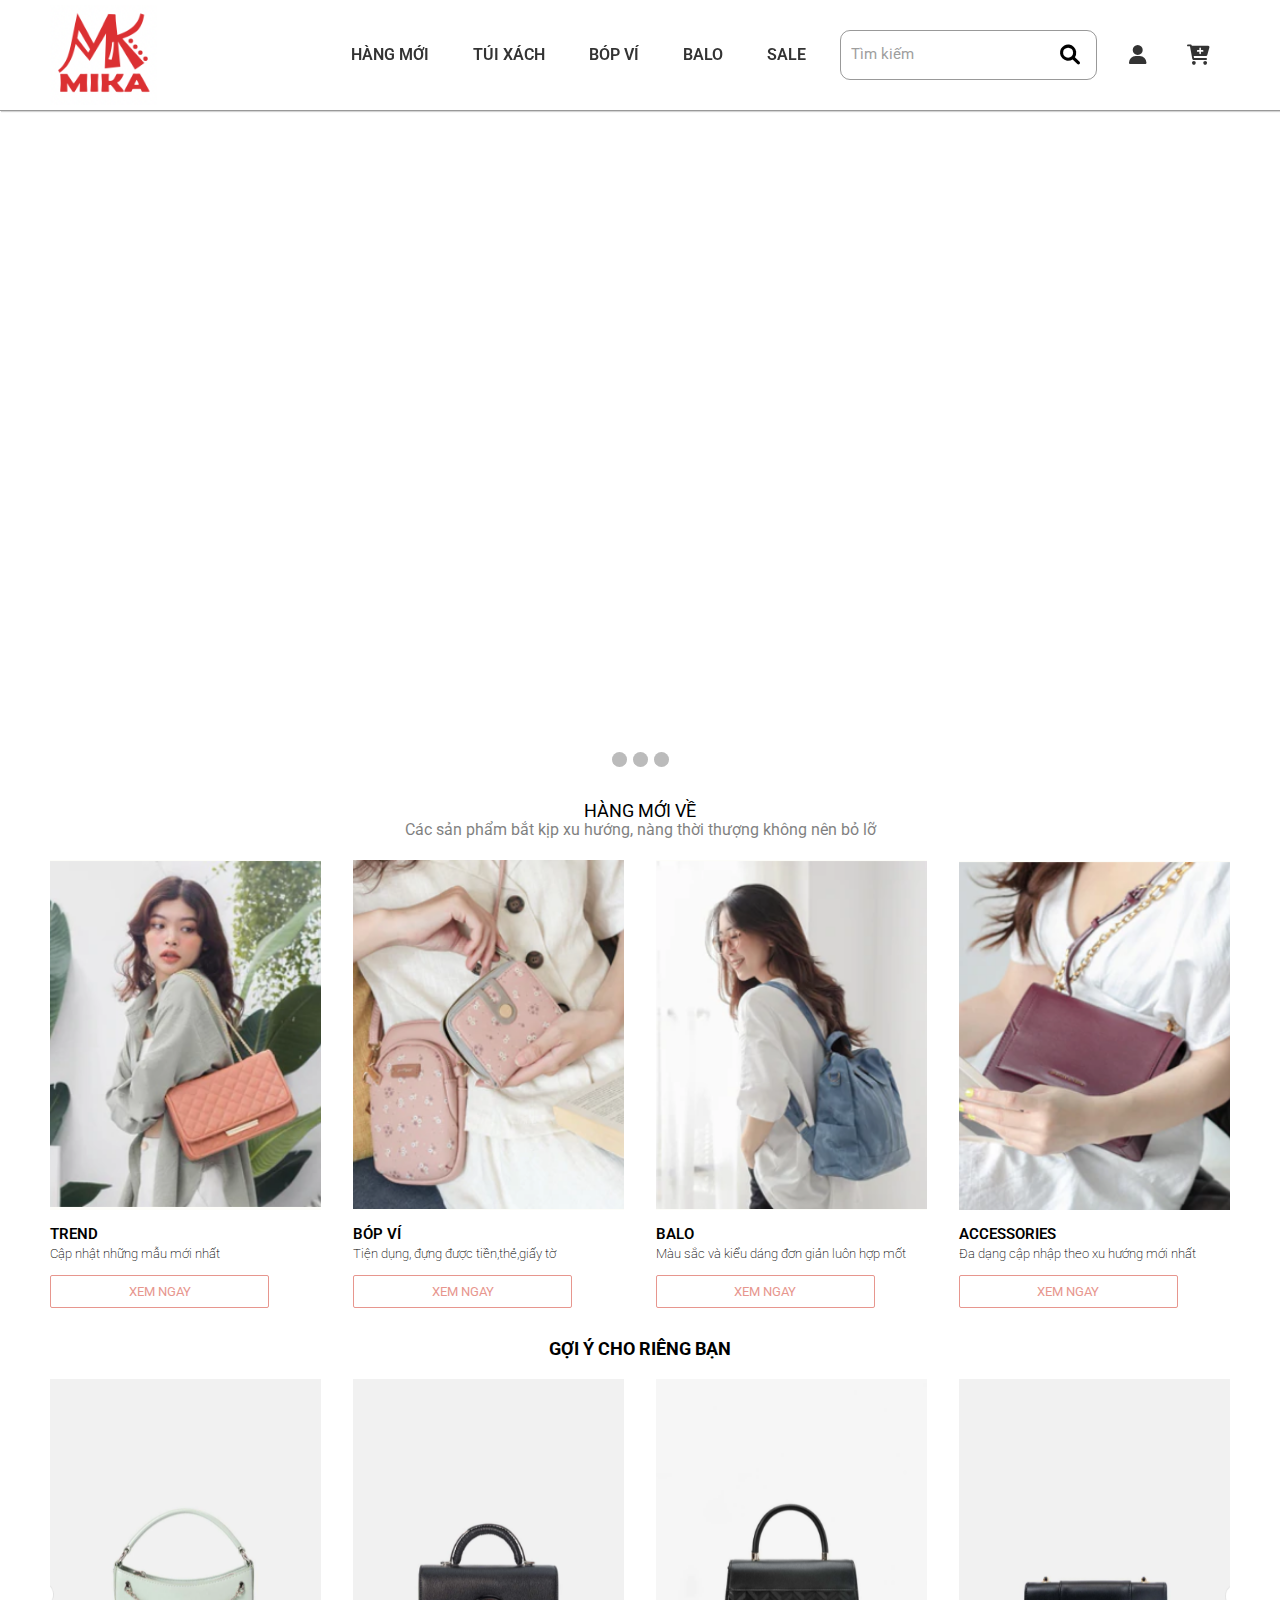
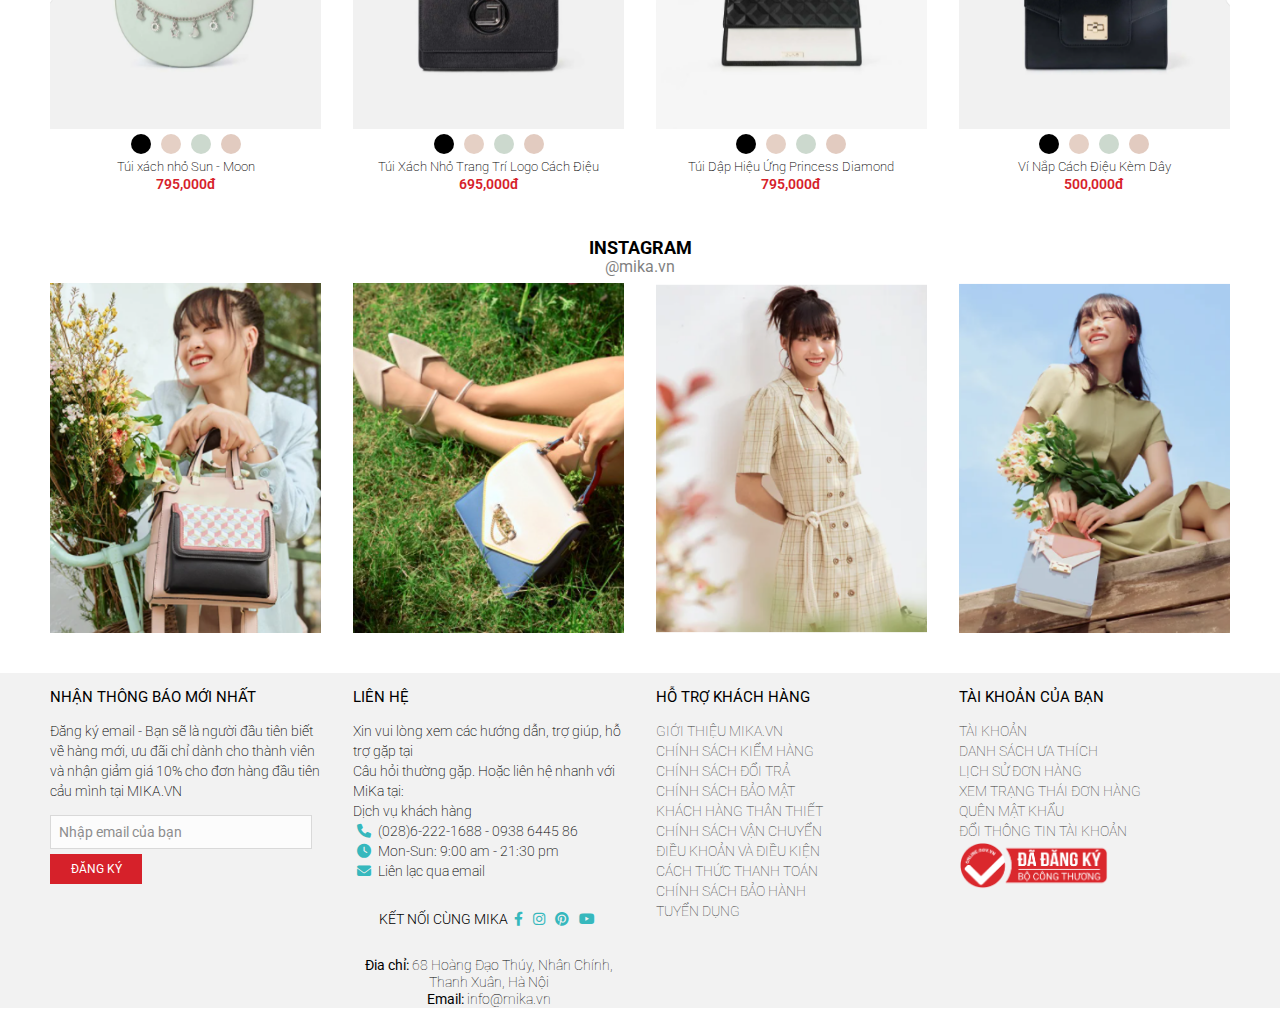
<file: index.html>
<!DOCTYPE html>
<html lang="en">
  <head>
    <meta charset="UTF-8" />
    <meta http-equiv="X-UA-Compatible" content="IE=edge" />
    <meta name="viewport" content="width=device-width, initial-scale=1.0" />
    <title>Túi Xách MiKa</title>

    <link
      rel="stylesheet"
      href="./assets//fonts/fontawesome-free-6.1.1-web/css/all.css"
    />
    <link rel="preconnect" href="https://fonts.googleapis.com" />
    <link rel="preconnect" href="https://fonts.gstatic.com" crossorigin />
    <link
      href="https://fonts.googleapis.com/css2?family=Roboto:ital,wght@0,100;0,300;0,400;0,500;0,700;0,900;1,100&display=swap"
      rel="stylesheet"
    />
    <link rel="stylesheet" href="./assets/css/reset.css" />
    <link rel="stylesheet" href="./assets/css/base.css" />
    <link rel="stylesheet" href="./assets/css/main.css" />

    <link rel="stylesheet" href="./assets/css/header.css" />
    <link rel="stylesheet" href="./assets/css/slide.css" />
    <link rel="stylesheet" href="./assets/css/product.css" />
    <link rel="stylesheet" href="./assets/css/footer.css" />
  </head>
  <body>
    <header class="header">
      <div class="header__container">
        <a href="http://127.0.0.1:5500/" class="header__logo">
          <img src="./assets//img/logo.png" alt="" />
        </a>
        <div class="header__nav">
          <ul class="header__nav-list header__nav-pc">
            <li class="header__nav-item">
              <a
                href="http://127.0.0.1:5500/pages/hang-moi.html"
                class="header__nav-link"
                >HÀNG MỚI</a
              >
            </li>
            <li class="header__nav-item">
              <a
                href="http://127.0.0.1:5500/pages/tui-xach.html"
                class="header__nav-link"
                >TÚI XÁCH</a
              >
            </li>
            <li class="header__nav-item">
              <a
                href="http://127.0.0.1:5500/pages/bop-vi.html"
                class="header__nav-link"
                >BÓP VÍ</a
              >
            </li>
            <li class="header__nav-item">
              <a
                href="http://127.0.0.1:5500/pages/balo.html"
                class="header__nav-link"
                >BALO</a
              >
            </li>
            <li class="header__nav-item">
              <a
                href="http://127.0.0.1:5500/pages/sale.html"
                class="header__nav-link"
                >SALE</a
              >
            </li>
            <li class="header__nav-item">
              <div class="header__search">
                <input
                  type="text"
                  class="header__search-input"
                  placeholder="Tìm kiếm"
                />
                <i class="fa-solid fa-magnifying-glass header__icon"></i>
              </div>
            </li>
            <li class="header__nav-item">
              <a
                class="header__nav-item-link"
                href="http://127.0.0.1:5500/pages/dang-nhap.html"
                ><i class="fa-solid fa-user header__icon"></i
              ></a>
            </li>
            <li class="header__nav-item">
              <a
                class="header__nav-item-link"
                href="http://127.0.0.1:5500/pages/gio-hang.html"
              >
                <i class="fa-solid fa-cart-plus header__icon"></i
              ></a>
            </li>
          </ul>

          <label for="nav-mobile-input" class="nav__bars-btn">
            <i class="fa-solid fa-bars header__icon header__icon-menu"></i>
          </label>

          <input
            type="checkbox"
            hidden
            class="nav-input"
            id="nav-mobile-input"
          />

          <label for="nav-mobile-input" class="header__nav-overlay"></label>

          <ul class="header__nav-mobile">
            <label
              for="nav-mobile-input"
              class="header__nav-btn-close header__icon"
            >
              <i class="fa-solid fa-xmark"></i>
            </label>
            <div class="header__nav-mobile-box">
              <li class="header__nav-mobile-search">
                <div class="header__search-mobile">
                  <input
                    type="text"
                    class="header__search-mobile-input"
                    placeholder="Tìm kiếm"
                  />
                  <i
                    class="fa-solid fa-magnifying-glass header__icon-mobile"
                  ></i>
                </div>
              </li>

              <li class="header__nav-mobile-item">
                <a href="./pages/hang-moi.html" class="header__nav-mobile-link"
                  >HÀNG MỚI</a
                >
              </li>
              <li class="header__nav-mobile-item">
                <a href="" class="header__nav-mobile-link">TÚI XÁCH</a>
              </li>
              <li class="header__nav-mobile-item">
                <a href="" class="header__nav-mobile-link">BÓP VÍ</a>
              </li>
              <li class="header__nav-mobile-item">
                <a href="" class="header__nav-mobile-link">BALO</a>
              </li>
              <li class="header__nav-mobile-item">
                <a href="" class="header__nav-mobile-link">SALE</a>
              </li>

              <li class="header__nav-mobile-item">
                <a href="" class="header__nav-mobile-link">ĐĂNG NHẬP</a>
              </li>
              <li class="header__nav-mobile-item">
                <a href="" class="header__nav-mobile-link">GIỎ HÀNG</a>
              </li>
            </div>
          </ul>
        </div>
      </div>
    </header>
    <div class="main">
      <session class="session__slide">
        <div class="slideshow-container">
          <div class="mySlides fade">
            <div class="numbertext">1 / 3</div>
            <img
              class="slide__img"
              src="./assets/img/banner.jpg"
              style="width: 100%"
            />
            <div class="text">Let's Play</div>
          </div>

          <div class="mySlides fade">
            <div class="numbertext">2 / 3</div>
            <img
              class="slide__img"
              src="./assets/img/banner1.jpeg"
              style="width: 100%"
            />
            <div class="text">Sale up to 40%</div>
          </div>

          <div class="mySlides fade">
            <div class="numbertext">3 / 3</div>
            <img
              class="slide__img"
              src="./assets/img/banner2.png"
              style="width: 100%"
            />
            <div class="text">Túi xách hàng hiệu</div>
          </div>

          <a class="prev" onclick="plusSlides(-1)">❮</a>
          <a class="next" onclick="plusSlides(1)">❯</a>
        </div>
        <br />

        <div style="text-align: center">
          <span class="dot" onclick="currentSlide(1)"></span>
          <span class="dot" onclick="currentSlide(2)"></span>
          <span class="dot" onclick="currentSlide(3)"></span>
        </div>
      </session>

      <div class="session__suggest session__product">
        <div class="session__product-top">
          <p class="session__product-title">HÀNG MỚI VỀ</p>
          <p class="session__products-info">
            Các sản phẩm bắt kịp xu hướng, nàng thời thượng không nên bỏ lỡ
          </p>
        </div>
        <div class="session__product-box">
          <div class="session__products-bag">
            <img
              src="./assets/img/product1.png"
              alt=""
              class="session__product-img"
            />
            <div class="session__product-text">
              <p class="session__product-name">TREND</p>
              <p class="session__product-des">Cập nhật những mẫu mới nhất</p>
            </div>
            <div class="session__product-btn">
              <a
                href="http://127.0.0.1:5500/pages/chi-tiet.html"
                class="session__product-link"
              >
                XEM NGAY
              </a>
            </div>
          </div>

          <div class="session__products-bag">
            <img
              src="./assets/img/product2.png"
              alt=""
              class="session__product-img"
            />
            <div class="session__product-text">
              <p class="session__product-name">BÓP VÍ</p>
              <p class="session__product-des">
                Tiện dụng, đựng được tiền,thẻ,giấy tờ
              </p>
            </div>
            <div class="session__product-btn">
              <a
                href="http://127.0.0.1:5500/pages/chi-tiet.html"
                class="session__product-link"
              >
                XEM NGAY
              </a>
            </div>
          </div>

          <div class="session__products-bag">
            <img
              src="./assets/img/product3.png"
              alt=""
              class="session__product-img"
            />
            <div class="session__product-text">
              <p class="session__product-name">BALO</p>
              <p class="session__product-des">
                Màu sắc và kiểu dáng đơn giản luôn hợp mốt
              </p>
            </div>
            <div class="session__product-btn">
              <a
                href="http://127.0.0.1:5500/pages/chi-tiet.html"
                class="session__product-link"
              >
                XEM NGAY
              </a>
            </div>
          </div>

          <div class="session__products-bag">
            <img
              src="./assets/img/product4.png"
              alt=""
              class="session__product-img"
            />
            <div class="session__product-text">
              <p class="session__product-name">ACCESSORIES</p>
              <p class="session__product-des">
                Đa dạng cập nhập theo xu hướng mới nhất
              </p>
            </div>
            <div class="session__product-btn">
              <a
                href="http://127.0.0.1:5500/pages/chi-tiet.html"
                class="session__product-link"
              >
                XEM NGAY
              </a>
            </div>
          </div>
        </div>
      </div>

      <div class="session__product">
        <div class="session__product-top">
          <h3 class="session__product-title">GỢI Ý CHO RIÊNG BẠN</h3>
        </div>

        <div class="session__product-box">
          <div class="session__products-bag">
            <img
              src="./assets/img/trang-chu-bag-1.png"
              alt=""
              class="session__product-img"
            />
            <div class="product__box-select-color">
              <div
                class="product__select-color--black product__select-color"
              ></div>
              <div
                class="product__select-color--e5d0c5 product__select-color"
              ></div>
              <div
                class="product__select-color--ccd9ce product__select-color"
              ></div>
              <div
                class="product__select-color--e2cbc0 product__select-color"
              ></div>
            </div>
            <div class="product__des-center">
              <p class="session__product-des">Túi xách nhỏ Sun - Moon</p>
            </div>
            <p class="session__product-price product__des-center">795,000đ</p>
          </div>

          <div class="session__products-bag">
            <img
              src="./assets/img/trang-chu-bag-2.png"
              alt=""
              class="session__product-img"
            />
            <div class="product__box-select-color">
              <div
                class="product__select-color--black product__select-color"
              ></div>
              <div
                class="product__select-color--e5d0c5 product__select-color"
              ></div>
              <div
                class="product__select-color--ccd9ce product__select-color"
              ></div>
              <div
                class="product__select-color--e2cbc0 product__select-color"
              ></div>
            </div>
            <div class="product__des-center">
              <p class="session__product-des">
                Túi Xách Nhỏ Trang Trí Logo Cách Điệu
              </p>
            </div>
            <p class="session__product-price product__des-center">695,000đ</p>
          </div>

          <div class="session__products-bag">
            <img
              src="./assets/img/trang-chu-bag-3.png"
              alt=""
              class="session__product-img"
            />
            <div class="product__box-select-color">
              <div
                class="product__select-color--black product__select-color"
              ></div>
              <div
                class="product__select-color--e5d0c5 product__select-color"
              ></div>
              <div
                class="product__select-color--ccd9ce product__select-color"
              ></div>
              <div
                class="product__select-color--e2cbc0 product__select-color"
              ></div>
            </div>
            <div class="product__des-center">
              <p class="session__product-des">
                Túi Dập Hiệu Ứng Princess Diamond
              </p>
            </div>
            <p class="session__product-price product__des-center">795,000đ</p>
          </div>

          <div class="session__products-bag">
            <img
              src="./assets/img/trang-chu-bag-4.png"
              alt=""
              class="session__product-img"
            />
            <div class="product__box-select-color">
              <div
                class="product__select-color--black product__select-color"
              ></div>
              <div
                class="product__select-color--e5d0c5 product__select-color"
              ></div>
              <div
                class="product__select-color--ccd9ce product__select-color"
              ></div>
              <div
                class="product__select-color--e2cbc0 product__select-color"
              ></div>
            </div>
            <div class="product__des-center">
              <p class="session__product-des">Ví Nắp Cách Điệu Kèm Dây</p>
            </div>
            <p class="session__product-price product__des-center">500,000đ</p>
          </div>
        </div>
      </div>

      <div class="session__instagram session__product">
        <div class="session__product-top">
          <h3 class="session__product-title">INSTAGRAM</h3>
          <p class="session__products-info">@mika.vn</p>
          <div class="session__product-box">
            <div class="session__products-bag">
              <img
                src="./assets/img/trang-chu-ins-1.png"
                alt=""
                class="session__product-img"
              />
            </div>
            <div class="session__products-bag">
              <img
                src="./assets/img/trang-chu-ins-2.png"
                alt=""
                class="session__product-img"
              />
            </div>

            <div class="session__products-bag">
              <img
                src="./assets/img/trang-chu-ins-3.png"
                alt=""
                class="session__product-img"
              />
            </div>

            <div class="session__products-bag">
              <img
                src="./assets/img/trang-chu-ins-4.png"
                alt=""
                class="session__product-img"
              />
            </div>
          </div>
        </div>
      </div>
    </div>

    <footer class="footer">
      <div class="footer__container">
        <div class="footer-1 footer__col">
          <div class="footer-1__content">
            <p class="footer__content-title">NHẬN THÔNG BÁO MỚI NHẤT</p>
            <p class="footer__content-des">
              Đăng ký email - Bạn sẽ là người đầu tiên biết về hàng mới, ưu đãi
              chỉ dành cho thành viên và nhận giảm giá 10% cho đơn hàng đầu tiên
              cảu mình tại MIKA.VN
            </p>
            <input
              class=""
              footer-1__content-input
              type="text"
              placeholder="Nhập email của bạn"
            />
            <a class="footer-1__content-register" href="">ĐĂNG KÝ</a>
          </div>
        </div>

        <div class="footer-2 footer__col">
          <p class="footer__content-title">LIÊN HỆ</p>
          <div class="footer__content-des">
            Xin vui lòng xem các hướng dẫn, trợ giúp, hỗ trợ gặp tại <br />
            Câu hỏi thường gặp. Hoặc liên hệ nhanh với MiKa tại:<br />
            Dịch vụ khách hàng<br />
            <i class="fa-solid fa-phone footer__icon"></i>
            (028)6-222-1688 - 0938 6445 86<br />
            <i class="fa-solid fa-clock footer__icon"></i>
            Mon-Sun: 9:00 am - 21:30 pm <br />
            <i class="fa-solid fa-envelope footer__icon"></i>
            Liên lạc qua email<br />
          </div>

          <div class="footer-2__connect">
            <div class="footer-2__connect-mxh">
              <span>KẾT NỐI CÙNG MIKA</span>
              <i class="fa-brands fa-facebook-f footer__icon"></i>
              <i class="fa-brands fa-instagram footer__icon"></i>
              <i class="fa-brands fa-pinterest footer__icon"></i>
              <i class="fa-brands fa-youtube footer__icon"></i>
            </div>
            <div class="footer-2__connect__addr">
              <p>
                <strong>Đia chỉ: </strong>
                68 Hoàng Đạo Thúy, Nhân Chính, Thanh Xuân, Hà Nội
              </p>
              <p><strong>Email: </strong> info@mika.vn</p>
            </div>
          </div>
        </div>

        <div class="footer-3 footer__col">
          <p class="footer__content-title">HỖ TRỢ KHÁCH HÀNG</p>
          <a href="" class="footer__content-text-link">GIỚI THIỆU MIKA.VN</a>
          <a href="" class="footer__content-text-link">CHÍNH SÁCH KIỂM HÀNG</a>
          <a href="" class="footer__content-text-link">CHÍNH SÁCH ĐỔI TRẢ</a>
          <a href="" class="footer__content-text-link">CHÍNH SÁCH BẢO MẬT</a>
          <a href="" class="footer__content-text-link">KHÁCH HÀNG THÂN THIẾT</a>
          <a href="" class="footer__content-text-link">CHÍNH SÁCH VẬN CHUYỂN</a>
          <a href="" class="footer__content-text-link"
            >ĐIỀU KHOẢN VÀ ĐIỀU KIỆN</a
          >
          <a href="" class="footer__content-text-link">CÁCH THỨC THANH TOÁN</a>
          <a href="" class="footer__content-text-link">CHÍNH SÁCH BẢO HÀNH</a>
          <a href="" class="footer__content-text-link">TUYỂN DỤNG</a>
        </div>
        <div class="footer-4 footer__col">
          <p class="footer__content-title">TÀI KHOẢN CỦA BẠN</p>
          <a href="" class="footer__content-text-link">TÀI KHOẢN</a>
          <a href="" class="footer__content-text-link">DANH SÁCH ƯA THÍCH</a>
          <a href="" class="footer__content-text-link">LỊCH SỬ ĐƠN HÀNG</a>
          <a href="" class="footer__content-text-link"
            >XEM TRẠNG THÁI ĐƠN HÀNG</a
          >
          <a href="" class="footer__content-text-link">QUÊN MẬT KHẨU</a>
          <a href="" class="footer__content-text-link"
            >ĐỔI THÔNG TIN TÀI KHOẢN</a
          >
          <a href="" class="footer__content-text-link"
            ><img class="footer-logo" src="../assets//img/logo-bct.png" alt=""
          /></a>
        </div>
      </div>
    </footer>

    <div class="btn__go-to-top">
      <i class="fa-solid fa-chevron-up btn__go-to-top-icon"></i>
    </div>

    <script type="text/javascript">
      // active item menu
      var currentLocation = location.href;
      const menuItem = document.querySelectorAll('.header__nav-link');
      const menuLength = menuItem.length;
      for (let i = 0; i < menuLength; i++) {
        if (menuItem[i].href === currentLocation) {
          menuItem[i].className = 'header__nav-link active';
        }
      }

      // button go to top
      const scrollBtn = document.querySelector('.btn__go-to-top');

      function refreshBtn() {
        if (document.documentElement.scrollTop <= 150) {
          scrollBtn.style.display = 'none';
        } else {
          scrollBtn.style.display = 'flex';
        }
      }
      refreshBtn();
      scrollBtn.addEventListener('click', function () {
        document.body.scrollTop = 0;
        document.documentElement.scrollTop = 0;
      });

      document.addEventListener('scroll', function () {
        refreshBtn();
      });
    </script>
    <script type="text/javascript" src="./main.js" />
  </body>
</html>
</file>
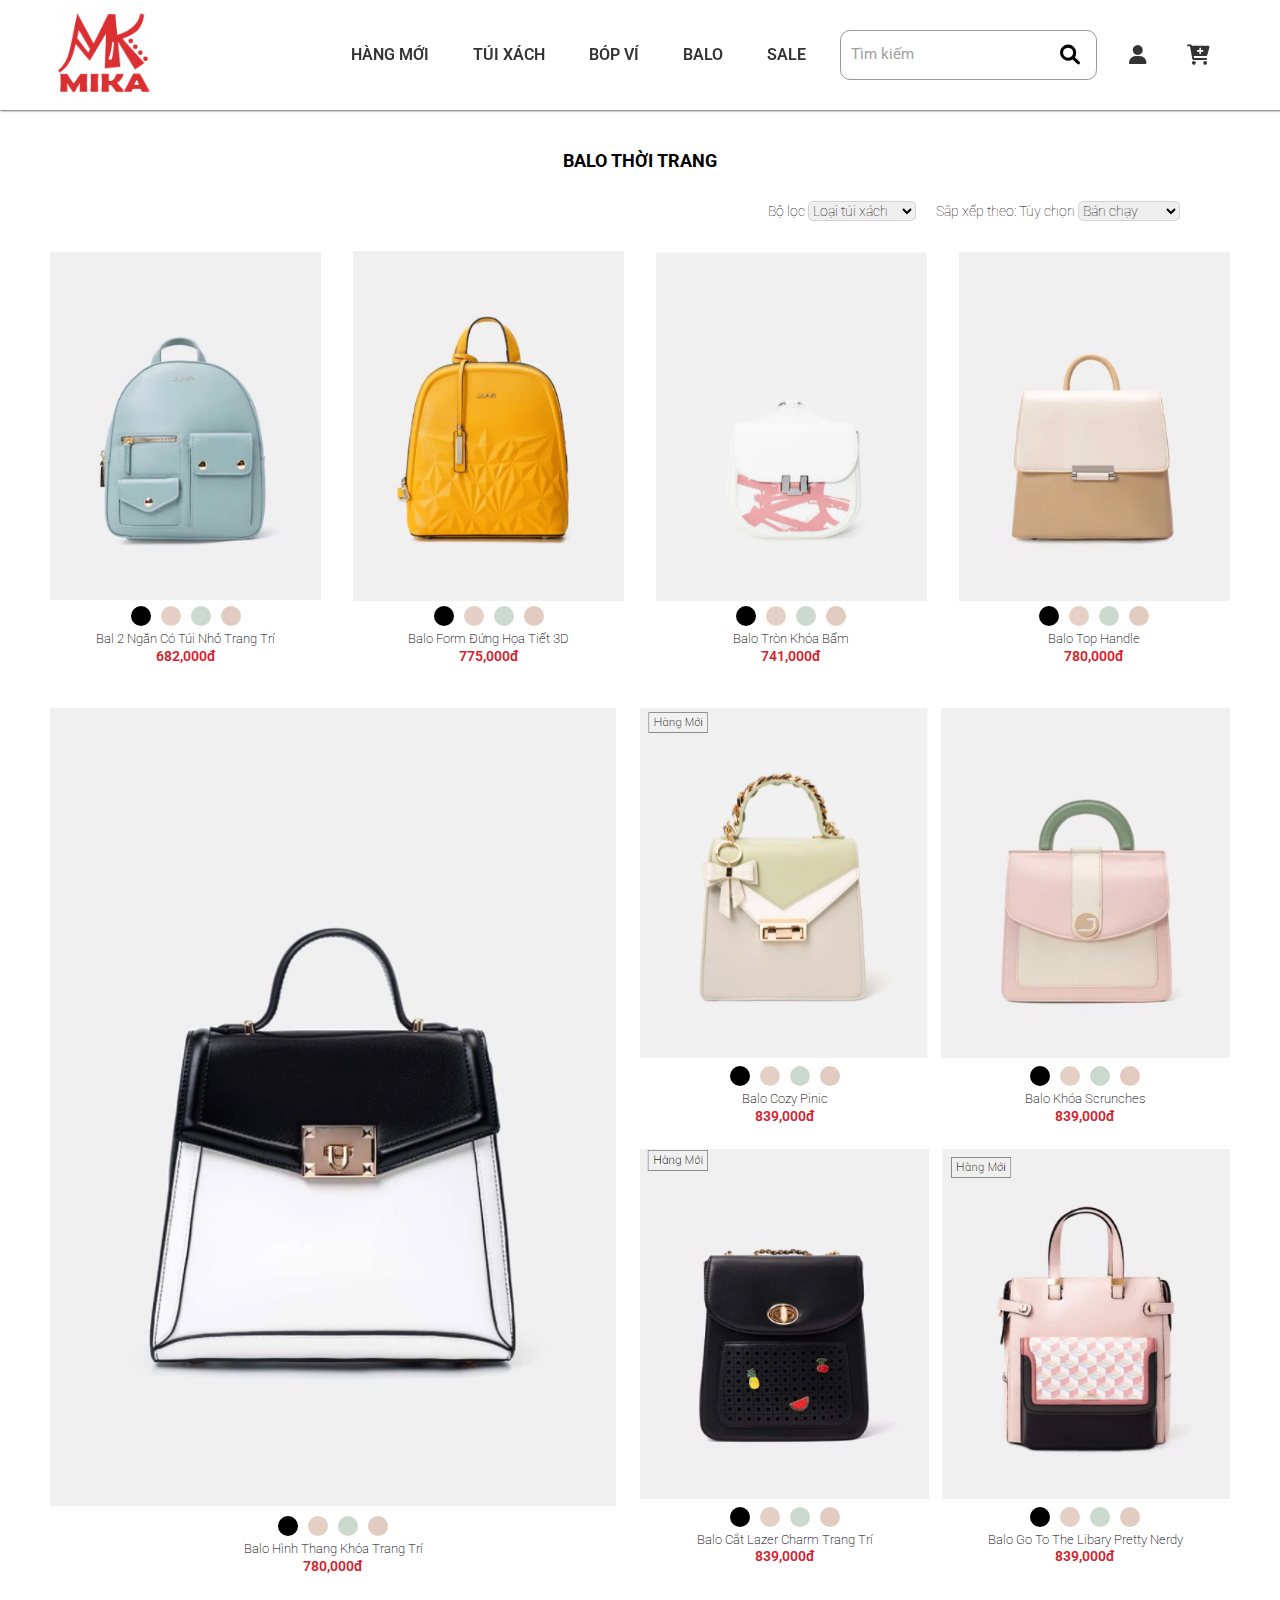
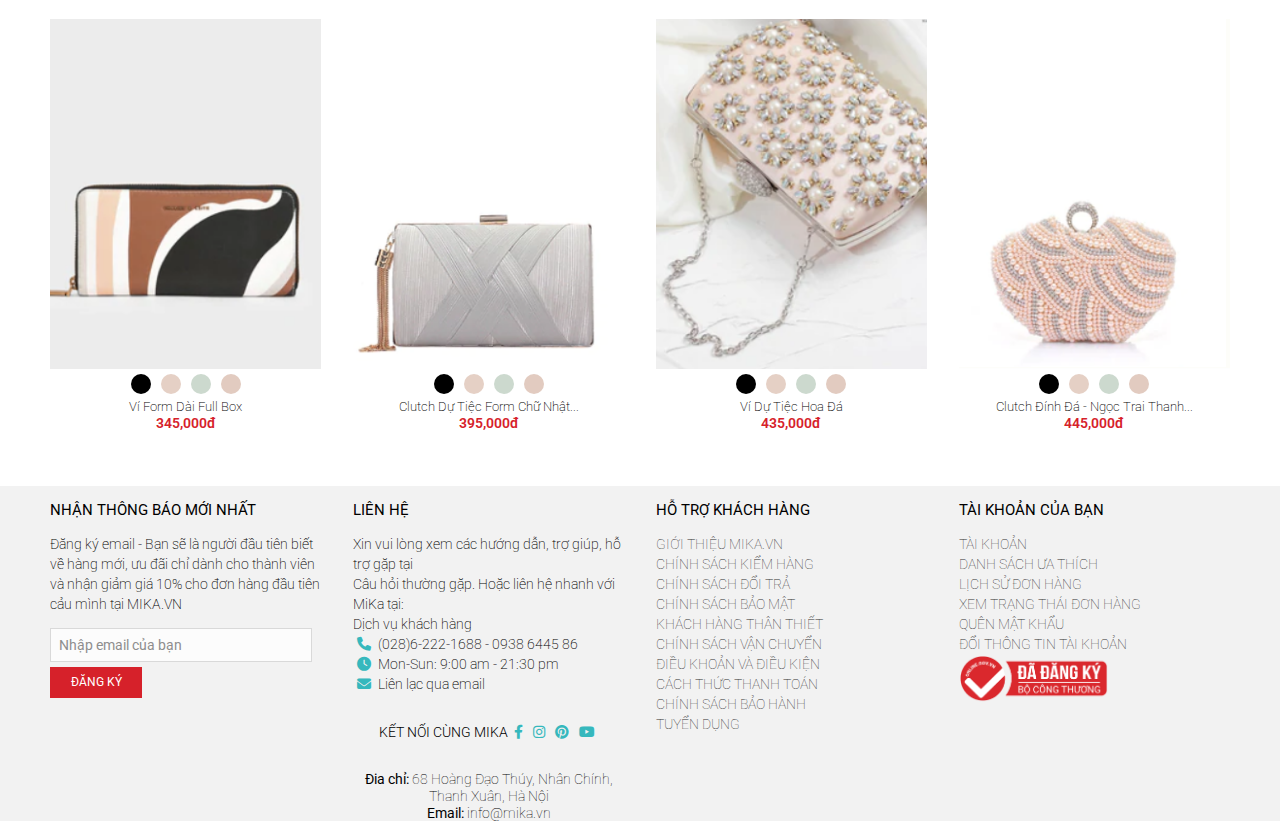
<file: pages/balo.html>
<!DOCTYPE html>
<html lang="en">
  <head>
    <meta charset="UTF-8" />
    <meta http-equiv="X-UA-Compatible" content="IE=edge" />
    <meta name="viewport" content="width=device-width, initial-scale=1.0" />
    <title>Balo Thời Trang</title>

    <link
      rel="stylesheet"
      href="../assets//fonts/fontawesome-free-6.1.1-web/css/all.css"
    />
    <link rel="preconnect" href="https://fonts.googleapis.com" />
    <link rel="preconnect" href="https://fonts.gstatic.com" crossorigin />
    <link
      href="https://fonts.googleapis.com/css2?family=Roboto:ital,wght@0,100;0,300;0,400;0,500;0,700;0,900;1,100&display=swap"
      rel="stylesheet"
    />
    <link rel="stylesheet" href="../assets/css/reset.css" />
    <link rel="stylesheet" href="../assets/css/base.css" />
    <link rel="stylesheet" href="../assets/css/main.css" />

    <link rel="stylesheet" href="../assets/css/header.css" />
    <link rel="stylesheet" href="../assets/css/product.css" />
    <link rel="stylesheet" href="../assets/css/footer.css" />
  </head>
  <body>
    <header class="header">
      <div class="header__container">
        <a href="http://127.0.0.1:5500/" class="header__logo">
          <img src="../assets//img/logo.png" alt="" />
        </a>
        <div class="header__nav">
          <ul class="header__nav-list header__nav-pc">
            <li class="header__nav-item">
              <a
                href="http://127.0.0.1:5500/pages/hang-moi.html"
                class="header__nav-link"
                >HÀNG MỚI</a
              >
            </li>
            <li class="header__nav-item">
              <a
                href="http://127.0.0.1:5500/pages/tui-xach.html"
                class="header__nav-link"
                >TÚI XÁCH</a
              >
            </li>
            <li class="header__nav-item">
              <a
                href="http://127.0.0.1:5500/pages/bop-vi.html"
                class="header__nav-link"
                >BÓP VÍ</a
              >
            </li>
            <li class="header__nav-item">
              <a
                href="http://127.0.0.1:5500/pages/balo.html"
                class="header__nav-link"
                >BALO</a
              >
            </li>
            <li class="header__nav-item">
              <a
                href="http://127.0.0.1:5500/pages/sale.html"
                class="header__nav-link"
                >SALE</a
              >
            </li>
            <li class="header__nav-item">
              <div class="header__search">
                <input
                  type="text"
                  class="header__search-input"
                  placeholder="Tìm kiếm"
                />
                <i class="fa-solid fa-magnifying-glass header__icon"></i>
              </div>
            </li>
            <li class="header__nav-item">
              <a
                class="header__nav-item-link"
                href="http://127.0.0.1:5500/pages/dang-nhap.html"
                ><i class="fa-solid fa-user header__icon"></i
              ></a>
            </li>
            <li class="header__nav-item">
              <a
                class="header__nav-item-link"
                href="http://127.0.0.1:5500/pages/gio-hang.html"
              >
                <i class="fa-solid fa-cart-plus header__icon"></i
              ></a>
            </li>
          </ul>

          <label for="nav-mobile-input" class="nav__bars-btn">
            <i class="fa-solid fa-bars header__icon header__icon-menu"></i>
          </label>

          <input
            type="checkbox"
            hidden
            class="nav-input"
            id="nav-mobile-input"
          />

          <label for="nav-mobile-input" class="header__nav-overlay"></label>

          <ul class="header__nav-mobile">
            <label
              for="nav-mobile-input"
              class="header__nav-btn-close header__icon"
            >
              <i class="fa-solid fa-xmark"></i>
            </label>
            <div class="header__nav-mobile-box">
              <li class="header__nav-mobile-search">
                <div class="header__search-mobile">
                  <input
                    type="text"
                    class="header__search-mobile-input"
                    placeholder="Tìm kiếm"
                  />
                  <i
                    class="fa-solid fa-magnifying-glass header__icon-mobile"
                  ></i>
                </div>
              </li>

              <li class="header__nav-mobile-item">
                <a href="./pages/hang-moi.html" class="header__nav-mobile-link"
                  >HÀNG MỚI</a
                >
              </li>
              <li class="header__nav-mobile-item">
                <a href="" class="header__nav-mobile-link">TÚI XÁCH</a>
              </li>
              <li class="header__nav-mobile-item">
                <a href="" class="header__nav-mobile-link">BÓP VÍ</a>
              </li>
              <li class="header__nav-mobile-item">
                <a href="" class="header__nav-mobile-link">BALO</a>
              </li>
              <li class="header__nav-mobile-item">
                <a href="" class="header__nav-mobile-link">SALE</a>
              </li>

              <li class="header__nav-mobile-item">
                <a href="" class="header__nav-mobile-link">ĐĂNG NHẬP</a>
              </li>
              <li class="header__nav-mobile-item">
                <a href="" class="header__nav-mobile-link">GIỎ HÀNG</a>
              </li>
            </div>
          </ul>
        </div>
      </div>
    </header>

    <div class="main">
      <div class="session__product-top">
        <h3 class="session__product-title mt-16">BALO THỜI TRANG</h3>
      </div>

      <div class="new-product-container session__product">
        <div class="new-product__feature">
          <div class="new-product__feature-box">
            <span class="new-product__feature-text"> Bộ lọc </span>
            <select class="new-product__feature-sec" name="" id="">
              <i class="fa-solid fa-angle-down"></i>
              <option value="">Loại túi xách</option>
              <option value="">Túi xách nhỏ</option>
              <option value="">Túi xách trung</option>
              <option value="">Túi xách lớn</option>
            </select>
          </div>
          <div class="new-product__feature-box">
            <span class="new-product__feature-text">
              Sắp xếp theo: Tùy chọn
            </span>
            <select class="new-product__feature-sec" name="" id="">
              <i class="fa-solid fa-angle-down"></i>
              <option value="">Bán chạy</option>
              <option value="">Giá tăng dần</option>
              <option value="">Giá giảm dần</option>
              <option value="">Từ A - Z</option>
              <option value="">Từ Z - A</option>
            </select>
          </div>
        </div>

        <div class="session__product-box mt-3">
          <div class="session__products-bag">
            <img
              src="../assets/img/balo-8.png"
              alt=""
              class="session__product-img"
            />
            <div class="product__box-select-color">
              <div
                class="product__select-color--black product__select-color"
              ></div>
              <div
                class="product__select-color--e5d0c5 product__select-color"
              ></div>
              <div
                class="product__select-color--ccd9ce product__select-color"
              ></div>
              <div
                class="product__select-color--e2cbc0 product__select-color"
              ></div>
            </div>
            <div class="product__des-center">
              <p class="session__product-des">
                Bal 2 Ngăn Có Túi Nhỏ Trang Trí
              </p>
            </div>
            <p class="session__product-price product__des-center">682,000đ</p>
          </div>

          <div class="session__products-bag">
            <img
              src="../assets/img/balo-9.png"
              alt=""
              class="session__product-img"
            />
            <div class="product__box-select-color">
              <div
                class="product__select-color--black product__select-color"
              ></div>
              <div
                class="product__select-color--e5d0c5 product__select-color"
              ></div>
              <div
                class="product__select-color--ccd9ce product__select-color"
              ></div>
              <div
                class="product__select-color--e2cbc0 product__select-color"
              ></div>
            </div>
            <div class="product__des-center">
              <p class="session__product-des">Balo Form Đứng Họa Tiết 3D</p>
            </div>
            <p class="session__product-price product__des-center">775,000đ</p>
          </div>

          <div class="session__products-bag">
            <img
              src="../assets/img/balo-7.png"
              alt=""
              class="session__product-img"
            />
            <div class="product__box-select-color">
              <div
                class="product__select-color--black product__select-color"
              ></div>
              <div
                class="product__select-color--e5d0c5 product__select-color"
              ></div>
              <div
                class="product__select-color--ccd9ce product__select-color"
              ></div>
              <div
                class="product__select-color--e2cbc0 product__select-color"
              ></div>
            </div>
            <div class="product__des-center">
              <p class="session__product-des">Balo Tròn Khóa Bấm</p>
            </div>
            <p class="session__product-price product__des-center">741,000đ</p>
          </div>

          <div class="session__products-bag">
            <img
              src="../assets/img/balo-6.png"
              alt=""
              class="session__product-img"
            />
            <div class="product__box-select-color">
              <div
                class="product__select-color--black product__select-color"
              ></div>
              <div
                class="product__select-color--e5d0c5 product__select-color"
              ></div>
              <div
                class="product__select-color--ccd9ce product__select-color"
              ></div>
              <div
                class="product__select-color--e2cbc0 product__select-color"
              ></div>
            </div>
            <div class="product__des-center">
              <p class="session__product-des">Balo Top Handle</p>
            </div>
            <p class="session__product-price product__des-center">780,000đ</p>
          </div>
        </div>

        <div class="session__product-box new-product__gird mt-3">
          <div class="session__product-box-left scale-animation">
            <img src="../assets/img/balo-5.png" alt="" />
            <div class="product__box-select-color">
              <div
                class="product__select-color--black product__select-color"
              ></div>
              <div
                class="product__select-color--e5d0c5 product__select-color"
              ></div>
              <div
                class="product__select-color--ccd9ce product__select-color"
              ></div>
              <div
                class="product__select-color--e2cbc0 product__select-color"
              ></div>
            </div>
            <div class="product__des-center">
              <p class="session__product-des">Balo Hình Thang Khóa Trang Trí</p>
            </div>
            <p class="session__product-price product__des-center">780,000đ</p>
          </div>

          <div class="session__product-box-right">
            <div class="new-product-col scale-animation">
              <img
                src="../assets/img/balo-2.png"
                alt=""
                class="session__product-img"
              />
              <div class="product__box-select-color">
                <div
                  class="product__select-color--black product__select-color"
                ></div>
                <div
                  class="product__select-color--e5d0c5 product__select-color"
                ></div>
                <div
                  class="product__select-color--ccd9ce product__select-color"
                ></div>
                <div
                  class="product__select-color--e2cbc0 product__select-color"
                ></div>
              </div>
              <div class="product__des-center">
                <p class="session__product-des">Balo Cozy Pinic</p>
              </div>
              <p class="session__product-price product__des-center">839,000đ</p>
            </div>

            <div class="new-product-col scale-animation">
              <img
                src="../assets/img/balo-4.png"
                alt=""
                class="session__product-img"
              />
              <div class="product__box-select-color">
                <div
                  class="product__select-color--black product__select-color"
                ></div>
                <div
                  class="product__select-color--e5d0c5 product__select-color"
                ></div>
                <div
                  class="product__select-color--ccd9ce product__select-color"
                ></div>
                <div
                  class="product__select-color--e2cbc0 product__select-color"
                ></div>
              </div>
              <div class="product__des-center">
                <p class="session__product-des">Balo Khóa Scrunches</p>
              </div>
              <p class="session__product-price product__des-center">839,000đ</p>
            </div>

            <div class="new-product-col scale-animation">
              <img
                src="../assets/img/balo-1.png"
                alt=""
                class="session__product-img"
              />
              <div class="product__box-select-color">
                <div
                  class="product__select-color--black product__select-color"
                ></div>
                <div
                  class="product__select-color--e5d0c5 product__select-color"
                ></div>
                <div
                  class="product__select-color--ccd9ce product__select-color"
                ></div>
                <div
                  class="product__select-color--e2cbc0 product__select-color"
                ></div>
              </div>
              <div class="product__des-center">
                <p class="session__product-des">
                  Balo Cắt Lazer Charm Trang Trí
                </p>
              </div>
              <p class="session__product-price product__des-center">839,000đ</p>
            </div>

            <div class="new-product-col scale-animation">
              <img
                src="../assets/img/balo-3.png"
                alt=""
                class="session__product-img"
              />
              <div class="product__box-select-color">
                <div
                  class="product__select-color--black product__select-color"
                ></div>
                <div
                  class="product__select-color--e5d0c5 product__select-color"
                ></div>
                <div
                  class="product__select-color--ccd9ce product__select-color"
                ></div>
                <div
                  class="product__select-color--e2cbc0 product__select-color"
                ></div>
              </div>
              <div class="product__des-center">
                <p class="session__product-des">
                  Balo Go To The Libary Pretty Nerdy
                </p>
              </div>
              <p class="session__product-price product__des-center">839,000đ</p>
            </div>
          </div>
        </div>

        <div class="session__product-box mt-3">
          <div class="session__products-bag">
            <img
              src="../assets/img/bop-vi-9.png"
              alt=""
              class="session__product-img"
            />
            <div class="product__box-select-color">
              <div
                class="product__select-color--black product__select-color"
              ></div>
              <div
                class="product__select-color--e5d0c5 product__select-color"
              ></div>
              <div
                class="product__select-color--ccd9ce product__select-color"
              ></div>
              <div
                class="product__select-color--e2cbc0 product__select-color"
              ></div>
            </div>
            <div class="product__des-center">
              <p class="session__product-des">Ví Form Dài Full Box</p>
            </div>
            <p class="session__product-price product__des-center">345,000đ</p>
          </div>

          <div class="session__products-bag">
            <img
              src="../assets/img/bop-vi-11.png"
              alt=""
              class="session__product-img"
            />
            <div class="product__box-select-color">
              <div
                class="product__select-color--black product__select-color"
              ></div>
              <div
                class="product__select-color--e5d0c5 product__select-color"
              ></div>
              <div
                class="product__select-color--ccd9ce product__select-color"
              ></div>
              <div
                class="product__select-color--e2cbc0 product__select-color"
              ></div>
            </div>
            <div class="product__des-center">
              <p class="session__product-des">
                Clutch Dự Tiệc Form Chữ Nhật...
              </p>
            </div>
            <p class="session__product-price product__des-center">395,000đ</p>
          </div>

          <div class="session__products-bag">
            <img
              src="../assets/img/bop-vi-10.png"
              alt=""
              class="session__product-img"
            />
            <div class="product__box-select-color">
              <div
                class="product__select-color--black product__select-color"
              ></div>
              <div
                class="product__select-color--e5d0c5 product__select-color"
              ></div>
              <div
                class="product__select-color--ccd9ce product__select-color"
              ></div>
              <div
                class="product__select-color--e2cbc0 product__select-color"
              ></div>
            </div>
            <div class="product__des-center">
              <p class="session__product-des">Ví Dự Tiệc Hoa Đá</p>
            </div>
            <p class="session__product-price product__des-center">435,000đ</p>
          </div>

          <div class="session__products-bag">
            <img
              src="../assets/img/bop-vi-12.png"
              alt=""
              class="session__product-img"
            />
            <div class="product__box-select-color">
              <div
                class="product__select-color--black product__select-color"
              ></div>
              <div
                class="product__select-color--e5d0c5 product__select-color"
              ></div>
              <div
                class="product__select-color--ccd9ce product__select-color"
              ></div>
              <div
                class="product__select-color--e2cbc0 product__select-color"
              ></div>
            </div>
            <div class="product__des-center">
              <p class="session__product-des">
                Clutch Đính Đá - Ngọc Trai Thanh...
              </p>
            </div>
            <p class="session__product-price product__des-center">445,000đ</p>
          </div>
        </div>
      </div>
    </div>

    <footer class="footer">
      <div class="footer__container">
        <div class="footer-1 footer__col">
          <div class="footer-1__content">
            <p class="footer__content-title">NHẬN THÔNG BÁO MỚI NHẤT</p>
            <p class="footer__content-des">
              Đăng ký email - Bạn sẽ là người đầu tiên biết về hàng mới, ưu đãi
              chỉ dành cho thành viên và nhận giảm giá 10% cho đơn hàng đầu tiên
              cảu mình tại MIKA.VN
            </p>
            <input
              class=""
              footer-1__content-input
              type="text"
              placeholder="Nhập email của bạn"
            />
            <a class="footer-1__content-register" href="">ĐĂNG KÝ</a>
          </div>
        </div>

        <div class="footer-2 footer__col">
          <p class="footer__content-title">LIÊN HỆ</p>
          <div class="footer__content-des">
            Xin vui lòng xem các hướng dẫn, trợ giúp, hỗ trợ gặp tại <br />
            Câu hỏi thường gặp. Hoặc liên hệ nhanh với MiKa tại:<br />
            Dịch vụ khách hàng<br />
            <i class="fa-solid fa-phone footer__icon"></i>
            (028)6-222-1688 - 0938 6445 86<br />
            <i class="fa-solid fa-clock footer__icon"></i>
            Mon-Sun: 9:00 am - 21:30 pm <br />
            <i class="fa-solid fa-envelope footer__icon"></i>
            Liên lạc qua email<br />
          </div>

          <div class="footer-2__connect">
            <div class="footer-2__connect-mxh">
              <span>KẾT NỐI CÙNG MIKA</span>
              <i class="fa-brands fa-facebook-f footer__icon"></i>
              <i class="fa-brands fa-instagram footer__icon"></i>
              <i class="fa-brands fa-pinterest footer__icon"></i>
              <i class="fa-brands fa-youtube footer__icon"></i>
            </div>
            <div class="footer-2__connect__addr">
              <p>
                <strong>Đia chỉ: </strong>
                68 Hoàng Đạo Thúy, Nhân Chính, Thanh Xuân, Hà Nội
              </p>
              <p><strong>Email: </strong> info@mika.vn</p>
            </div>
          </div>
        </div>

        <div class="footer-3 footer__col">
          <p class="footer__content-title">HỖ TRỢ KHÁCH HÀNG</p>
          <a href="" class="footer__content-text-link">GIỚI THIỆU MIKA.VN</a>
          <a href="" class="footer__content-text-link">CHÍNH SÁCH KIỂM HÀNG</a>
          <a href="" class="footer__content-text-link">CHÍNH SÁCH ĐỔI TRẢ</a>
          <a href="" class="footer__content-text-link">CHÍNH SÁCH BẢO MẬT</a>
          <a href="" class="footer__content-text-link">KHÁCH HÀNG THÂN THIẾT</a>
          <a href="" class="footer__content-text-link">CHÍNH SÁCH VẬN CHUYỂN</a>
          <a href="" class="footer__content-text-link"
            >ĐIỀU KHOẢN VÀ ĐIỀU KIỆN</a
          >
          <a href="" class="footer__content-text-link">CÁCH THỨC THANH TOÁN</a>
          <a href="" class="footer__content-text-link">CHÍNH SÁCH BẢO HÀNH</a>
          <a href="" class="footer__content-text-link">TUYỂN DỤNG</a>
        </div>
        <div class="footer-4 footer__col">
          <p class="footer__content-title">TÀI KHOẢN CỦA BẠN</p>
          <a href="" class="footer__content-text-link">TÀI KHOẢN</a>
          <a href="" class="footer__content-text-link">DANH SÁCH ƯA THÍCH</a>
          <a href="" class="footer__content-text-link">LỊCH SỬ ĐƠN HÀNG</a>
          <a href="" class="footer__content-text-link"
            >XEM TRẠNG THÁI ĐƠN HÀNG</a
          >
          <a href="" class="footer__content-text-link">QUÊN MẬT KHẨU</a>
          <a href="" class="footer__content-text-link"
            >ĐỔI THÔNG TIN TÀI KHOẢN</a
          >
          <a href="" class="footer__content-text-link"
            ><img class="footer-logo" src="../assets//img/logo-bct.png" alt=""
          /></a>
        </div>
      </div>
    </footer>

    <div class="btn__go-to-top">
      <i class="fa-solid fa-chevron-up btn__go-to-top-icon"></i>
    </div>

    <script type="text/javascript">
      var currentLocation = location.href;
      const menuItem = document.querySelectorAll('.header__nav-link');
      const menuLength = menuItem.length;
      for (let i = 0; i < menuLength; i++) {
        if (menuItem[i].href === currentLocation) {
          menuItem[i].className = 'header__nav-link active';
        }
      }

      const scrollBtn = document.querySelector('.btn__go-to-top');
      function refreshBtn() {
        if (document.documentElement.scrollTop <= 150) {
          scrollBtn.style.display = 'none';
        } else {
          scrollBtn.style.display = 'flex';
        }
      }
      refreshBtn();
      scrollBtn.addEventListener('click', function () {
        document.body.scrollTop = 0;
        document.documentElement.scrollTop = 0;
      });

      document.addEventListener('scroll', function () {
        refreshBtn();
      });
    </script>
  </body>
</html>
</file>
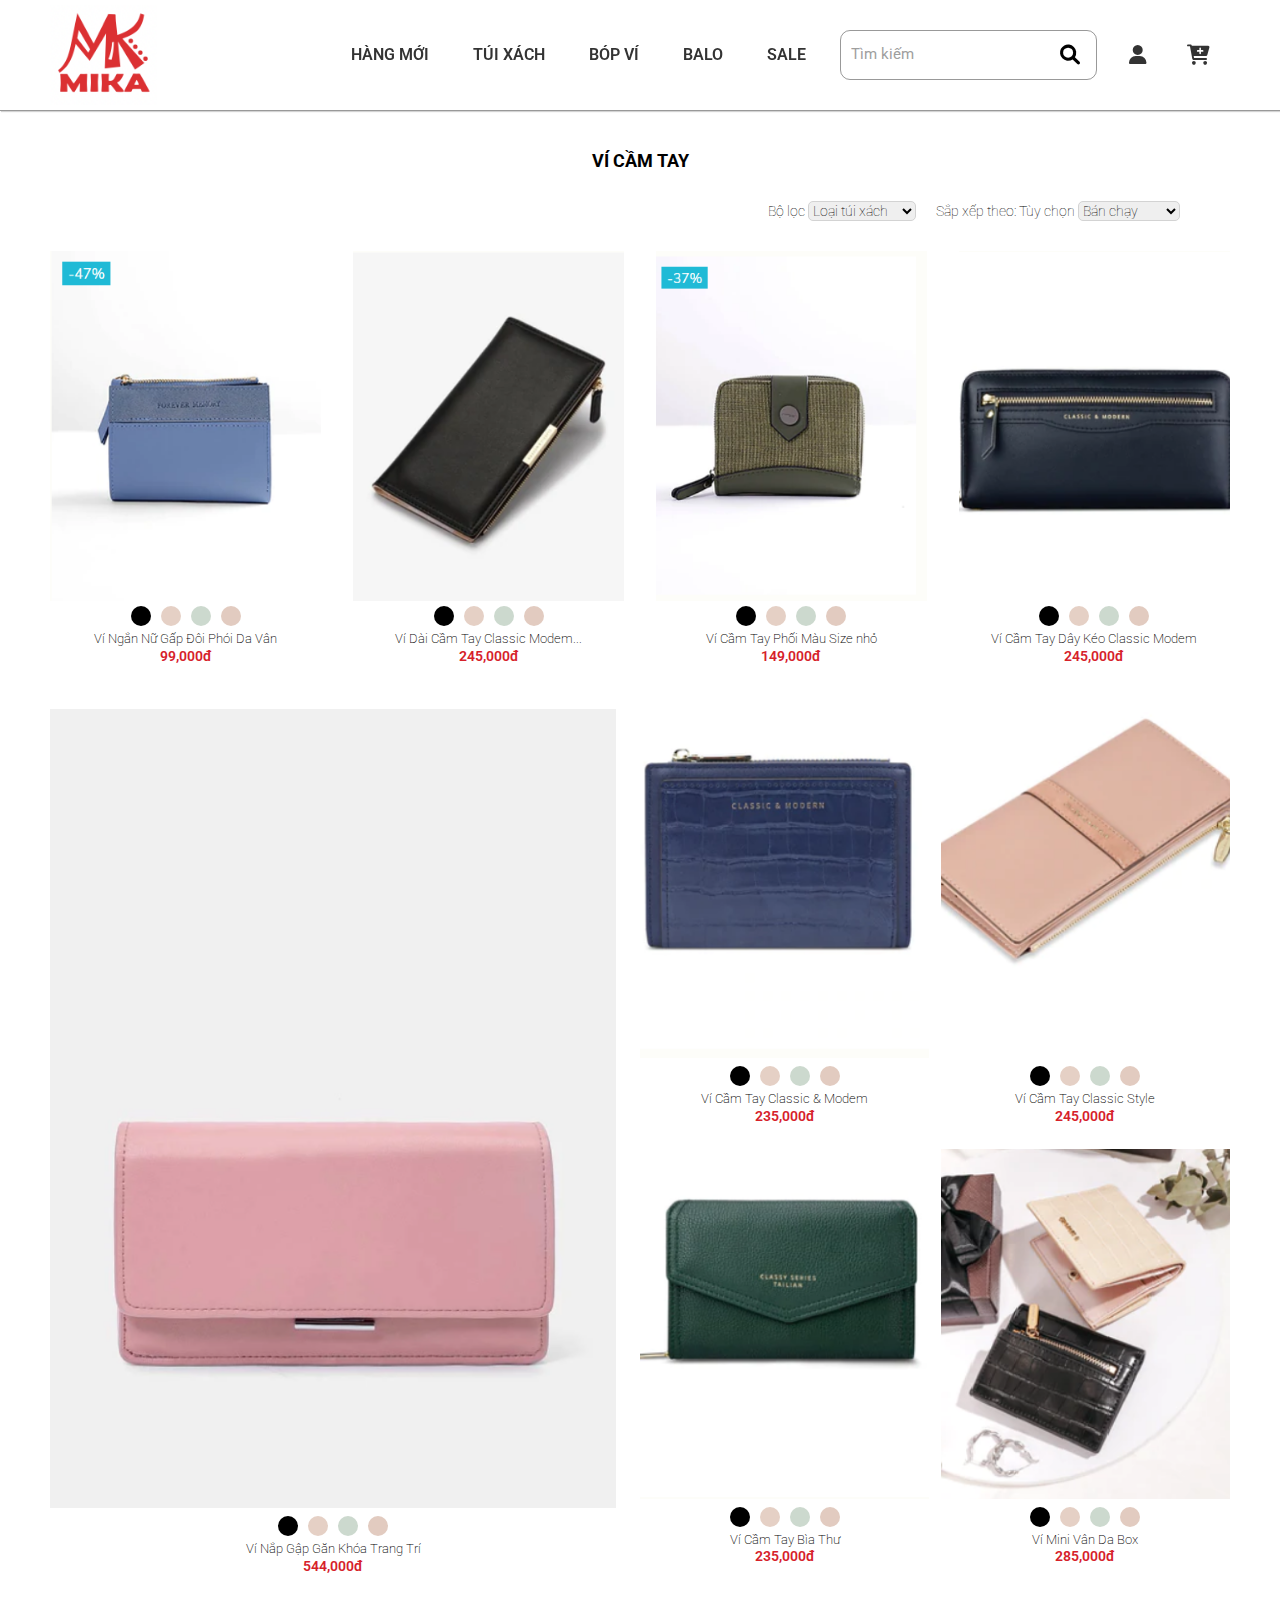
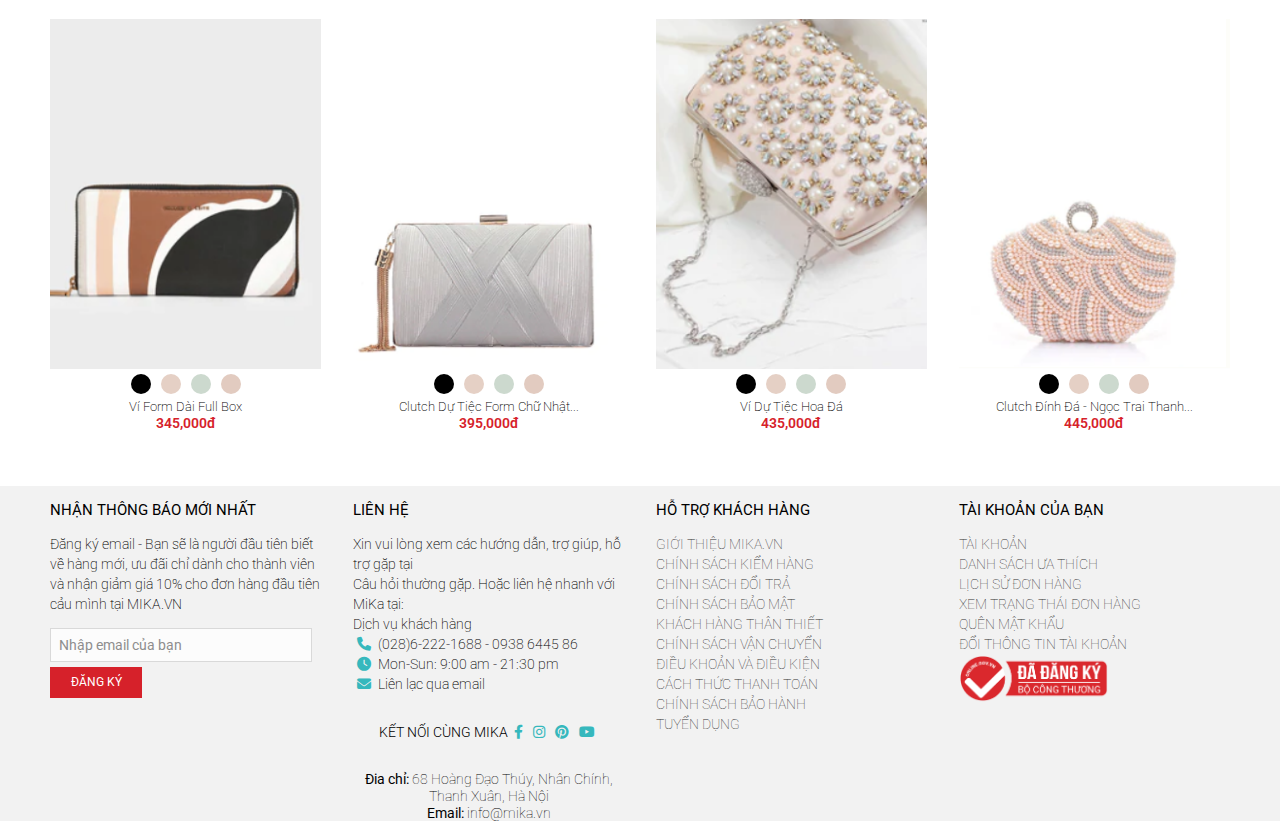
<file: pages/bop-vi.html>
<!DOCTYPE html>
<html lang="en">
  <head>
    <meta charset="UTF-8" />
    <meta http-equiv="X-UA-Compatible" content="IE=edge" />
    <meta name="viewport" content="width=device-width, initial-scale=1.0" />
    <title>Bóp Ví</title>

    <link
      rel="stylesheet"
      href="../assets//fonts/fontawesome-free-6.1.1-web/css/all.css"
    />
    <link rel="preconnect" href="https://fonts.googleapis.com" />
    <link rel="preconnect" href="https://fonts.gstatic.com" crossorigin />
    <link
      href="https://fonts.googleapis.com/css2?family=Roboto:ital,wght@0,100;0,300;0,400;0,500;0,700;0,900;1,100&display=swap"
      rel="stylesheet"
    />
    <link rel="stylesheet" href="../assets/css/reset.css" />
    <link rel="stylesheet" href="../assets/css/base.css" />
    <link rel="stylesheet" href="../assets/css/main.css" />

    <link rel="stylesheet" href="../assets/css/header.css" />
    <link rel="stylesheet" href="../assets/css/product.css" />
    <link rel="stylesheet" href="../assets/css/footer.css" />
  </head>
  <body>
    <header class="header">
      <div class="header__container">
        <a href="http://127.0.0.1:5500/" class="header__logo">
          <img src="../assets//img/logo.png" alt="" />
        </a>
        <div class="header__nav">
          <ul class="header__nav-list header__nav-pc">
            <li class="header__nav-item">
              <a
                href="http://127.0.0.1:5500/pages/hang-moi.html"
                class="header__nav-link"
                >HÀNG MỚI</a
              >
            </li>
            <li class="header__nav-item">
              <a
                href="http://127.0.0.1:5500/pages/tui-xach.html"
                class="header__nav-link"
                >TÚI XÁCH</a
              >
            </li>
            <li class="header__nav-item">
              <a
                href="http://127.0.0.1:5500/pages/bop-vi.html"
                class="header__nav-link"
                >BÓP VÍ</a
              >
            </li>
            <li class="header__nav-item">
              <a
                href="http://127.0.0.1:5500/pages/balo.html"
                class="header__nav-link"
                >BALO</a
              >
            </li>
            <li class="header__nav-item">
              <a
                href="http://127.0.0.1:5500/pages/sale.html"
                class="header__nav-link"
                >SALE</a
              >
            </li>
            <li class="header__nav-item">
              <div class="header__search">
                <input
                  type="text"
                  class="header__search-input"
                  placeholder="Tìm kiếm"
                />
                <i class="fa-solid fa-magnifying-glass header__icon"></i>
              </div>
            </li>
            <li class="header__nav-item">
              <a
                class="header__nav-item-link"
                href="http://127.0.0.1:5500/pages/dang-nhap.html"
                ><i class="fa-solid fa-user header__icon"></i
              ></a>
            </li>
            <li class="header__nav-item">
              <a
                class="header__nav-item-link"
                href="http://127.0.0.1:5500/pages/gio-hang.html"
              >
                <i class="fa-solid fa-cart-plus header__icon"></i
              ></a>
            </li>
          </ul>

          <label for="nav-mobile-input" class="nav__bars-btn">
            <i class="fa-solid fa-bars header__icon header__icon-menu"></i>
          </label>

          <input
            type="checkbox"
            hidden
            class="nav-input"
            id="nav-mobile-input"
          />

          <label for="nav-mobile-input" class="header__nav-overlay"></label>

          <ul class="header__nav-mobile">
            <label
              for="nav-mobile-input"
              class="header__nav-btn-close header__icon"
            >
              <i class="fa-solid fa-xmark"></i>
            </label>
            <div class="header__nav-mobile-box">
              <li class="header__nav-mobile-search">
                <div class="header__search-mobile">
                  <input
                    type="text"
                    class="header__search-mobile-input"
                    placeholder="Tìm kiếm"
                  />
                  <i
                    class="fa-solid fa-magnifying-glass header__icon-mobile"
                  ></i>
                </div>
              </li>

              <li class="header__nav-mobile-item">
                <a href="./pages/hang-moi.html" class="header__nav-mobile-link"
                  >HÀNG MỚI</a
                >
              </li>
              <li class="header__nav-mobile-item">
                <a href="" class="header__nav-mobile-link">TÚI XÁCH</a>
              </li>
              <li class="header__nav-mobile-item">
                <a href="" class="header__nav-mobile-link">BÓP VÍ</a>
              </li>
              <li class="header__nav-mobile-item">
                <a href="" class="header__nav-mobile-link">BALO</a>
              </li>
              <li class="header__nav-mobile-item">
                <a href="" class="header__nav-mobile-link">SALE</a>
              </li>

              <li class="header__nav-mobile-item">
                <a href="" class="header__nav-mobile-link">ĐĂNG NHẬP</a>
              </li>
              <li class="header__nav-mobile-item">
                <a href="" class="header__nav-mobile-link">GIỎ HÀNG</a>
              </li>
            </div>
          </ul>
        </div>
      </div>
    </header>

    <div class="main">
      <div class="session__product-top">
        <h3 class="session__product-title mt-16">VÍ CẦM TAY</h3>
      </div>

      <div class="new-product-container session__product">
        <div class="new-product__feature">
          <div class="new-product__feature-box">
            <span class="new-product__feature-text"> Bộ lọc </span>
            <select class="new-product__feature-sec" name="" id="">
              <i class="fa-solid fa-angle-down"></i>
              <option value="">Loại túi xách</option>
              <option value="">Túi xách nhỏ</option>
              <option value="">Túi xách trung</option>
              <option value="">Túi xách lớn</option>
            </select>
          </div>
          <div class="new-product__feature-box">
            <span class="new-product__feature-text">
              Sắp xếp theo: Tùy chọn
            </span>
            <select class="new-product__feature-sec" name="" id="">
              <i class="fa-solid fa-angle-down"></i>
              <option value="">Bán chạy</option>
              <option value="">Giá tăng dần</option>
              <option value="">Giá giảm dần</option>
              <option value="">Từ A - Z</option>
              <option value="">Từ Z - A</option>
            </select>
          </div>
        </div>

        <div class="session__product-box mt-3">
          <div class="session__products-bag">
            <img
              src="../assets/img/bop-vi-2.png"
              alt=""
              class="session__product-img"
            />
            <div class="product__box-select-color">
              <div
                class="product__select-color--black product__select-color"
              ></div>
              <div
                class="product__select-color--e5d0c5 product__select-color"
              ></div>
              <div
                class="product__select-color--ccd9ce product__select-color"
              ></div>
              <div
                class="product__select-color--e2cbc0 product__select-color"
              ></div>
            </div>
            <div class="product__des-center">
              <p class="session__product-des">Ví Ngắn Nữ Gấp Đôi Phói Da Vân</p>
            </div>
            <p class="session__product-price product__des-center">99,000đ</p>
          </div>

          <div class="session__products-bag">
            <img
              src="../assets/img/bop-vi-3.png"
              alt=""
              class="session__product-img"
            />
            <div class="product__box-select-color">
              <div
                class="product__select-color--black product__select-color"
              ></div>
              <div
                class="product__select-color--e5d0c5 product__select-color"
              ></div>
              <div
                class="product__select-color--ccd9ce product__select-color"
              ></div>
              <div
                class="product__select-color--e2cbc0 product__select-color"
              ></div>
            </div>
            <div class="product__des-center">
              <p class="session__product-des">
                Ví Dài Cầm Tay Classic Modem...
              </p>
            </div>
            <p class="session__product-price product__des-center">245,000đ</p>
          </div>

          <div class="session__products-bag">
            <img
              src="../assets/img/bop-vi-13.png"
              alt=""
              class="session__product-img"
            />
            <div class="product__box-select-color">
              <div
                class="product__select-color--black product__select-color"
              ></div>
              <div
                class="product__select-color--e5d0c5 product__select-color"
              ></div>
              <div
                class="product__select-color--ccd9ce product__select-color"
              ></div>
              <div
                class="product__select-color--e2cbc0 product__select-color"
              ></div>
            </div>
            <div class="product__des-center">
              <p class="session__product-des">Ví Cầm Tay Phối Màu Size nhỏ</p>
            </div>
            <p class="session__product-price product__des-center">149,000đ</p>
          </div>

          <div class="session__products-bag">
            <img
              src="../assets/img/bop-vi-4.png"
              alt=""
              class="session__product-img"
            />
            <div class="product__box-select-color">
              <div
                class="product__select-color--black product__select-color"
              ></div>
              <div
                class="product__select-color--e5d0c5 product__select-color"
              ></div>
              <div
                class="product__select-color--ccd9ce product__select-color"
              ></div>
              <div
                class="product__select-color--e2cbc0 product__select-color"
              ></div>
            </div>
            <div class="product__des-center">
              <p class="session__product-des">
                Ví Cầm Tay Dây Kéo Classic Modem
              </p>
            </div>
            <p class="session__product-price product__des-center">245,000đ</p>
          </div>
        </div>

        <div class="session__product-box new-product__gird mt-3">
          <div class="session__product-box-left scale-animation">
            <img src="../assets/img/bop-vi-1.png" alt="" />
            <div class="product__box-select-color">
              <div
                class="product__select-color--black product__select-color"
              ></div>
              <div
                class="product__select-color--e5d0c5 product__select-color"
              ></div>
              <div
                class="product__select-color--ccd9ce product__select-color"
              ></div>
              <div
                class="product__select-color--e2cbc0 product__select-color"
              ></div>
            </div>
            <div class="product__des-center">
              <p class="session__product-des">Ví Nắp Gập Găn Khóa Trang Trí</p>
            </div>
            <p class="session__product-price product__des-center">544,000đ</p>
          </div>

          <div class="session__product-box-right">
            <div class="new-product-col scale-animation">
              <img
                src="../assets/img/bop-vi-6.png"
                alt=""
                class="session__product-img"
              />
              <div class="product__box-select-color">
                <div
                  class="product__select-color--black product__select-color"
                ></div>
                <div
                  class="product__select-color--e5d0c5 product__select-color"
                ></div>
                <div
                  class="product__select-color--ccd9ce product__select-color"
                ></div>
                <div
                  class="product__select-color--e2cbc0 product__select-color"
                ></div>
              </div>
              <div class="product__des-center">
                <p class="session__product-des">Ví Cầm Tay Classic & Modem</p>
              </div>
              <p class="session__product-price product__des-center">235,000đ</p>
            </div>

            <div class="new-product-col scale-animation">
              <img
                src="../assets/img/bop-vi-5.png"
                alt=""
                class="session__product-img"
              />
              <div class="product__box-select-color">
                <div
                  class="product__select-color--black product__select-color"
                ></div>
                <div
                  class="product__select-color--e5d0c5 product__select-color"
                ></div>
                <div
                  class="product__select-color--ccd9ce product__select-color"
                ></div>
                <div
                  class="product__select-color--e2cbc0 product__select-color"
                ></div>
              </div>
              <div class="product__des-center">
                <p class="session__product-des">Ví Cầm Tay Classic Style</p>
              </div>
              <p class="session__product-price product__des-center">245,000đ</p>
            </div>

            <div class="new-product-col scale-animation">
              <img
                src="../assets/img/bop-vi-7.png"
                alt=""
                class="session__product-img"
              />
              <div class="product__box-select-color">
                <div
                  class="product__select-color--black product__select-color"
                ></div>
                <div
                  class="product__select-color--e5d0c5 product__select-color"
                ></div>
                <div
                  class="product__select-color--ccd9ce product__select-color"
                ></div>
                <div
                  class="product__select-color--e2cbc0 product__select-color"
                ></div>
              </div>
              <div class="product__des-center">
                <p class="session__product-des">Ví Cầm Tay Bìa Thư</p>
              </div>
              <p class="session__product-price product__des-center">235,000đ</p>
            </div>

            <div class="new-product-col scale-animation">
              <img
                src="../assets/img/bop-vi-8.png"
                alt=""
                class="session__product-img"
              />
              <div class="product__box-select-color">
                <div
                  class="product__select-color--black product__select-color"
                ></div>
                <div
                  class="product__select-color--e5d0c5 product__select-color"
                ></div>
                <div
                  class="product__select-color--ccd9ce product__select-color"
                ></div>
                <div
                  class="product__select-color--e2cbc0 product__select-color"
                ></div>
              </div>
              <div class="product__des-center">
                <p class="session__product-des">Ví Mini Vân Da Box</p>
              </div>
              <p class="session__product-price product__des-center">285,000đ</p>
            </div>
          </div>
        </div>

        <div class="session__product-box mt-3">
          <div class="session__products-bag">
            <img
              src="../assets/img/bop-vi-9.png"
              alt=""
              class="session__product-img"
            />
            <div class="product__box-select-color">
              <div
                class="product__select-color--black product__select-color"
              ></div>
              <div
                class="product__select-color--e5d0c5 product__select-color"
              ></div>
              <div
                class="product__select-color--ccd9ce product__select-color"
              ></div>
              <div
                class="product__select-color--e2cbc0 product__select-color"
              ></div>
            </div>
            <div class="product__des-center">
              <p class="session__product-des">Ví Form Dài Full Box</p>
            </div>
            <p class="session__product-price product__des-center">345,000đ</p>
          </div>

          <div class="session__products-bag">
            <img
              src="../assets/img/bop-vi-11.png"
              alt=""
              class="session__product-img"
            />
            <div class="product__box-select-color">
              <div
                class="product__select-color--black product__select-color"
              ></div>
              <div
                class="product__select-color--e5d0c5 product__select-color"
              ></div>
              <div
                class="product__select-color--ccd9ce product__select-color"
              ></div>
              <div
                class="product__select-color--e2cbc0 product__select-color"
              ></div>
            </div>
            <div class="product__des-center">
              <p class="session__product-des">
                Clutch Dự Tiệc Form Chữ Nhật...
              </p>
            </div>
            <p class="session__product-price product__des-center">395,000đ</p>
          </div>

          <div class="session__products-bag">
            <img
              src="../assets/img/bop-vi-10.png"
              alt=""
              class="session__product-img"
            />
            <div class="product__box-select-color">
              <div
                class="product__select-color--black product__select-color"
              ></div>
              <div
                class="product__select-color--e5d0c5 product__select-color"
              ></div>
              <div
                class="product__select-color--ccd9ce product__select-color"
              ></div>
              <div
                class="product__select-color--e2cbc0 product__select-color"
              ></div>
            </div>
            <div class="product__des-center">
              <p class="session__product-des">Ví Dự Tiệc Hoa Đá</p>
            </div>
            <p class="session__product-price product__des-center">435,000đ</p>
          </div>

          <div class="session__products-bag">
            <img
              src="../assets/img/bop-vi-12.png"
              alt=""
              class="session__product-img"
            />
            <div class="product__box-select-color">
              <div
                class="product__select-color--black product__select-color"
              ></div>
              <div
                class="product__select-color--e5d0c5 product__select-color"
              ></div>
              <div
                class="product__select-color--ccd9ce product__select-color"
              ></div>
              <div
                class="product__select-color--e2cbc0 product__select-color"
              ></div>
            </div>
            <div class="product__des-center">
              <p class="session__product-des">
                Clutch Đính Đá - Ngọc Trai Thanh...
              </p>
            </div>
            <p class="session__product-price product__des-center">445,000đ</p>
          </div>
        </div>
      </div>
    </div>

    <footer class="footer">
      <div class="footer__container">
        <div class="footer-1 footer__col">
          <div class="footer-1__content">
            <p class="footer__content-title">NHẬN THÔNG BÁO MỚI NHẤT</p>
            <p class="footer__content-des">
              Đăng ký email - Bạn sẽ là người đầu tiên biết về hàng mới, ưu đãi
              chỉ dành cho thành viên và nhận giảm giá 10% cho đơn hàng đầu tiên
              cảu mình tại MIKA.VN
            </p>
            <input
              class=""
              footer-1__content-input
              type="text"
              placeholder="Nhập email của bạn"
            />
            <a class="footer-1__content-register" href="">ĐĂNG KÝ</a>
          </div>
        </div>

        <div class="footer-2 footer__col">
          <p class="footer__content-title">LIÊN HỆ</p>
          <div class="footer__content-des">
            Xin vui lòng xem các hướng dẫn, trợ giúp, hỗ trợ gặp tại <br />
            Câu hỏi thường gặp. Hoặc liên hệ nhanh với MiKa tại:<br />
            Dịch vụ khách hàng<br />
            <i class="fa-solid fa-phone footer__icon"></i>
            (028)6-222-1688 - 0938 6445 86<br />
            <i class="fa-solid fa-clock footer__icon"></i>
            Mon-Sun: 9:00 am - 21:30 pm <br />
            <i class="fa-solid fa-envelope footer__icon"></i>
            Liên lạc qua email<br />
          </div>

          <div class="footer-2__connect">
            <div class="footer-2__connect-mxh">
              <span>KẾT NỐI CÙNG MIKA</span>
              <i class="fa-brands fa-facebook-f footer__icon"></i>
              <i class="fa-brands fa-instagram footer__icon"></i>
              <i class="fa-brands fa-pinterest footer__icon"></i>
              <i class="fa-brands fa-youtube footer__icon"></i>
            </div>
            <div class="footer-2__connect__addr">
              <p>
                <strong>Đia chỉ: </strong>
                68 Hoàng Đạo Thúy, Nhân Chính, Thanh Xuân, Hà Nội
              </p>
              <p><strong>Email: </strong> info@mika.vn</p>
            </div>
          </div>
        </div>

        <div class="footer-3 footer__col">
          <p class="footer__content-title">HỖ TRỢ KHÁCH HÀNG</p>
          <a href="" class="footer__content-text-link">GIỚI THIỆU MIKA.VN</a>
          <a href="" class="footer__content-text-link">CHÍNH SÁCH KIỂM HÀNG</a>
          <a href="" class="footer__content-text-link">CHÍNH SÁCH ĐỔI TRẢ</a>
          <a href="" class="footer__content-text-link">CHÍNH SÁCH BẢO MẬT</a>
          <a href="" class="footer__content-text-link">KHÁCH HÀNG THÂN THIẾT</a>
          <a href="" class="footer__content-text-link">CHÍNH SÁCH VẬN CHUYỂN</a>
          <a href="" class="footer__content-text-link"
            >ĐIỀU KHOẢN VÀ ĐIỀU KIỆN</a
          >
          <a href="" class="footer__content-text-link">CÁCH THỨC THANH TOÁN</a>
          <a href="" class="footer__content-text-link">CHÍNH SÁCH BẢO HÀNH</a>
          <a href="" class="footer__content-text-link">TUYỂN DỤNG</a>
        </div>
        <div class="footer-4 footer__col">
          <p class="footer__content-title">TÀI KHOẢN CỦA BẠN</p>
          <a href="" class="footer__content-text-link">TÀI KHOẢN</a>
          <a href="" class="footer__content-text-link">DANH SÁCH ƯA THÍCH</a>
          <a href="" class="footer__content-text-link">LỊCH SỬ ĐƠN HÀNG</a>
          <a href="" class="footer__content-text-link"
            >XEM TRẠNG THÁI ĐƠN HÀNG</a
          >
          <a href="" class="footer__content-text-link">QUÊN MẬT KHẨU</a>
          <a href="" class="footer__content-text-link"
            >ĐỔI THÔNG TIN TÀI KHOẢN</a
          >
          <a href="" class="footer__content-text-link"
            ><img class="footer-logo" src="../assets//img/logo-bct.png" alt=""
          /></a>
        </div>
      </div>
    </footer>

    <div class="btn__go-to-top">
      <i class="fa-solid fa-chevron-up btn__go-to-top-icon"></i>
    </div>

    <script type="text/javascript">
      var currentLocation = location.href;
      const menuItem = document.querySelectorAll('.header__nav-link');
      const menuLength = menuItem.length;
      for (let i = 0; i < menuLength; i++) {
        if (menuItem[i].href === currentLocation) {
          menuItem[i].className = 'header__nav-link active';
        }
      }

      const scrollBtn = document.querySelector('.btn__go-to-top');
      function refreshBtn() {
        if (document.documentElement.scrollTop <= 150) {
          scrollBtn.style.display = 'none';
        } else {
          scrollBtn.style.display = 'flex';
        }
      }
      refreshBtn();
      scrollBtn.addEventListener('click', function () {
        document.body.scrollTop = 0;
        document.documentElement.scrollTop = 0;
      });

      document.addEventListener('scroll', function () {
        refreshBtn();
      });
    </script>
  </body>
</html>
</file>
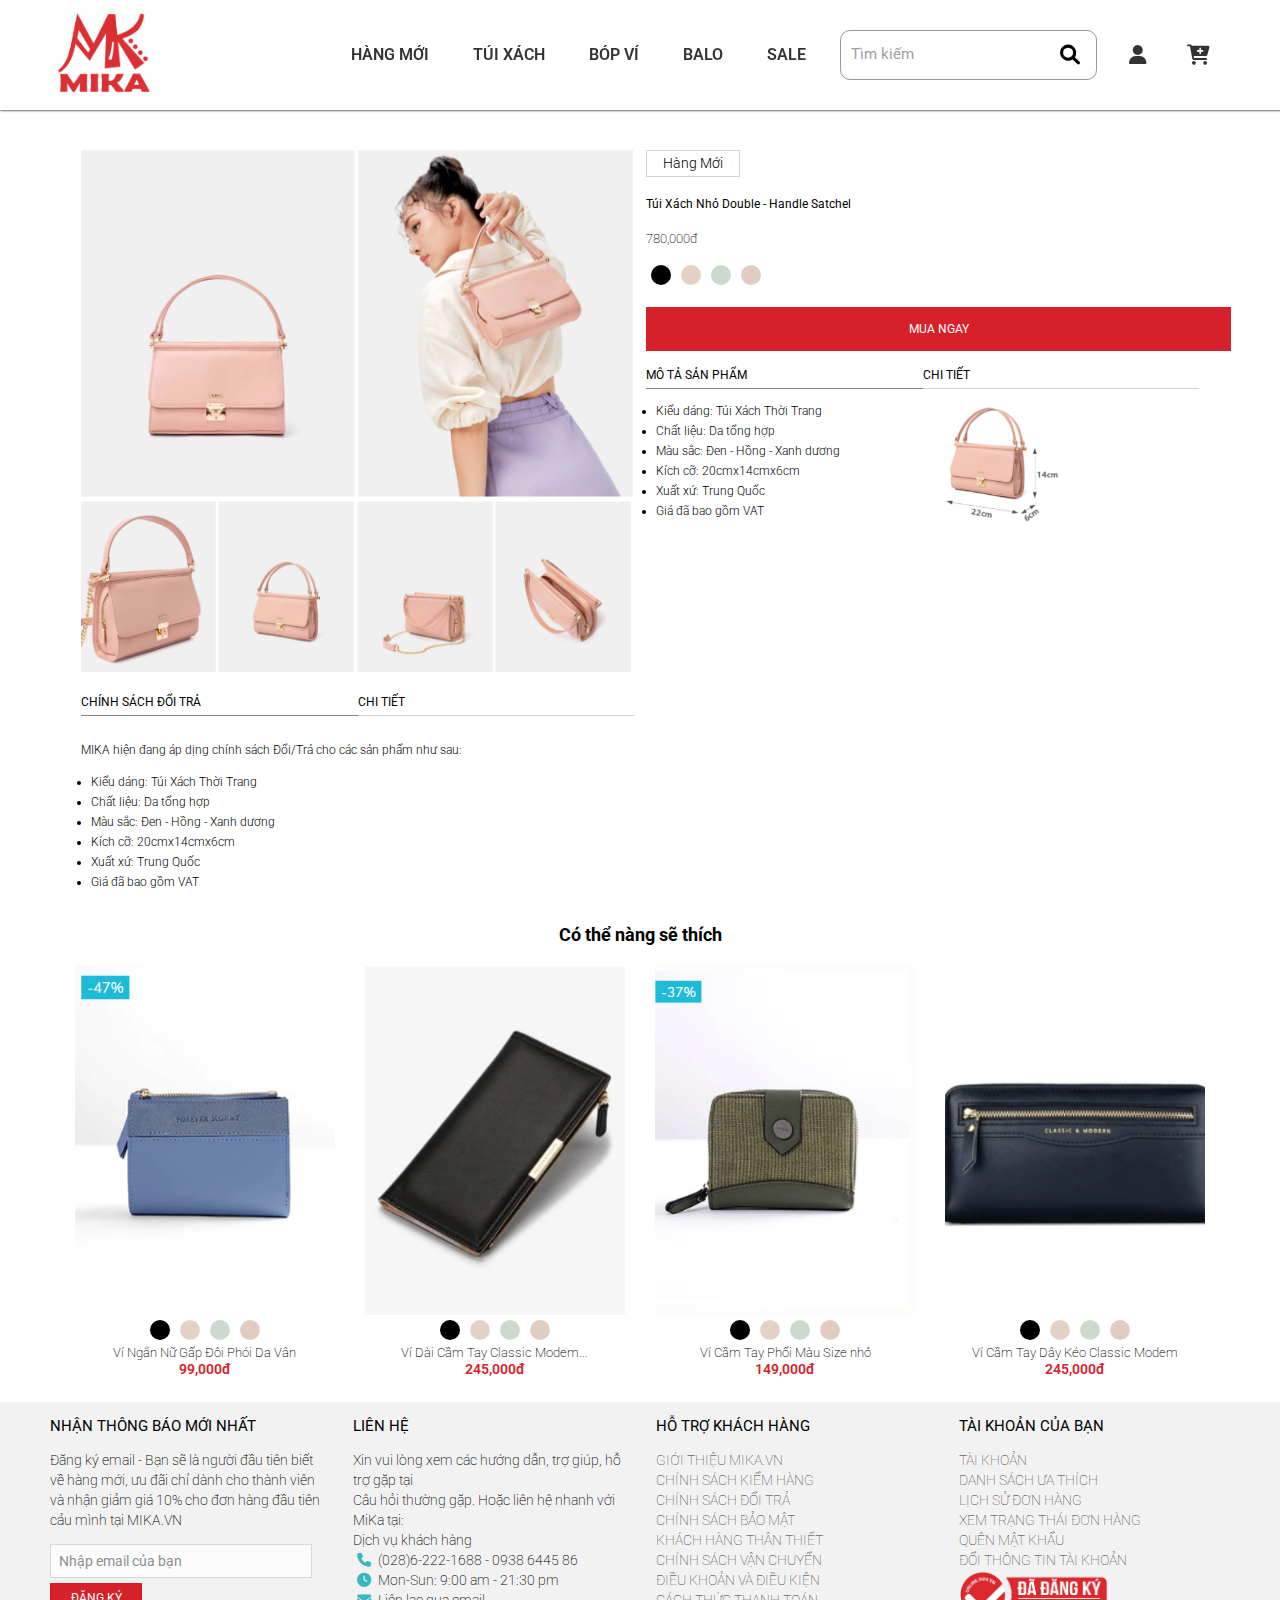
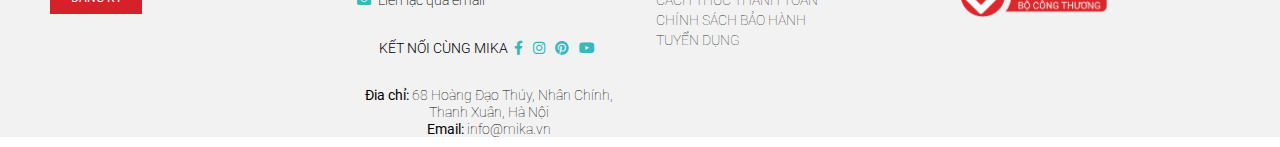
<file: pages/chi-tiet.html>
<!DOCTYPE html>
<html lang="en">
  <head>
    <meta charset="UTF-8" />
    <meta http-equiv="X-UA-Compatible" content="IE=edge" />
    <meta name="viewport" content="width=device-width, initial-scale=1.0" />
    <title>Chi Tiết</title>

    <link
      rel="stylesheet"
      href="../assets//fonts/fontawesome-free-6.1.1-web/css/all.css"
    />
    <link rel="preconnect" href="https://fonts.googleapis.com" />
    <link rel="preconnect" href="https://fonts.gstatic.com" crossorigin />
    <link
      href="https://fonts.googleapis.com/css2?family=Roboto:ital,wght@0,100;0,300;0,400;0,500;0,700;0,900;1,100&display=swap"
      rel="stylesheet"
    />
    <link rel="stylesheet" href="../assets/css/reset.css" />
    <link rel="stylesheet" href="../assets/css/base.css" />
    <link rel="stylesheet" href="../assets/css/main.css" />

    <link rel="stylesheet" href="../assets/css/header.css" />
    <link rel="stylesheet" href="../assets/css/detail.css" />
    <link rel="stylesheet" href="../assets/css/product.css" />
    <link rel="stylesheet" href="../assets/css/footer.css" />
  </head>
  <body>
    <header class="header">
      <div class="header__container">
        <a href="http://127.0.0.1:5500/" class="header__logo">
          <img src="../assets//img/logo.png" alt="" />
        </a>
        <div class="header__nav">
          <ul class="header__nav-list header__nav-pc">
            <li class="header__nav-item">
              <a
                href="http://127.0.0.1:5500/pages/hang-moi.html"
                class="header__nav-link"
                >HÀNG MỚI</a
              >
            </li>
            <li class="header__nav-item">
              <a
                href="http://127.0.0.1:5500/pages/tui-xach.html"
                class="header__nav-link"
                >TÚI XÁCH</a
              >
            </li>
            <li class="header__nav-item">
              <a
                href="http://127.0.0.1:5500/pages/bop-vi.html"
                class="header__nav-link"
                >BÓP VÍ</a
              >
            </li>
            <li class="header__nav-item">
              <a
                href="http://127.0.0.1:5500/pages/balo.html"
                class="header__nav-link"
                >BALO</a
              >
            </li>
            <li class="header__nav-item">
              <a
                href="http://127.0.0.1:5500/pages/sale.html"
                class="header__nav-link"
                >SALE</a
              >
            </li>
            <li class="header__nav-item">
              <div class="header__search">
                <input
                  type="text"
                  class="header__search-input"
                  placeholder="Tìm kiếm"
                />
                <i class="fa-solid fa-magnifying-glass header__icon"></i>
              </div>
            </li>
            <li class="header__nav-item">
              <a
                class="header__nav-item-link"
                href="http://127.0.0.1:5500/pages/dang-nhap.html"
                ><i class="fa-solid fa-user header__icon"></i
              ></a>
            </li>
            <li class="header__nav-item">
              <a
                class="header__nav-item-link"
                href="http://127.0.0.1:5500/pages/gio-hang.html"
              >
                <i class="fa-solid fa-cart-plus header__icon"></i
              ></a>
            </li>
          </ul>

          <label for="nav-mobile-input" class="nav__bars-btn">
            <i class="fa-solid fa-bars header__icon header__icon-menu"></i>
          </label>

          <input
            type="checkbox"
            hidden
            class="nav-input"
            id="nav-mobile-input"
          />

          <label for="nav-mobile-input" class="header__nav-overlay"></label>

          <ul class="header__nav-mobile">
            <label
              for="nav-mobile-input"
              class="header__nav-btn-close header__icon"
            >
              <i class="fa-solid fa-xmark"></i>
            </label>
            <div class="header__nav-mobile-box">
              <li class="header__nav-mobile-search">
                <div class="header__search-mobile">
                  <input
                    type="text"
                    class="header__search-mobile-input"
                    placeholder="Tìm kiếm"
                  />
                  <i
                    class="fa-solid fa-magnifying-glass header__icon-mobile"
                  ></i>
                </div>
              </li>

              <li class="header__nav-mobile-item">
                <a href="./pages/hang-moi.html" class="header__nav-mobile-link"
                  >HÀNG MỚI</a
                >
              </li>
              <li class="header__nav-mobile-item">
                <a href="" class="header__nav-mobile-link">TÚI XÁCH</a>
              </li>
              <li class="header__nav-mobile-item">
                <a href="" class="header__nav-mobile-link">BÓP VÍ</a>
              </li>
              <li class="header__nav-mobile-item">
                <a href="" class="header__nav-mobile-link">BALO</a>
              </li>
              <li class="header__nav-mobile-item">
                <a href="" class="header__nav-mobile-link">SALE</a>
              </li>

              <li class="header__nav-mobile-item">
                <a href="" class="header__nav-mobile-link">ĐĂNG NHẬP</a>
              </li>
              <li class="header__nav-mobile-item">
                <a href="" class="header__nav-mobile-link">GIỎ HÀNG</a>
              </li>
            </div>
          </ul>
        </div>
      </div>
    </header>

    <div class="detail">
      <div class="detail-container">
        <div class="detail-left">
          <div class="detail__img">
            <img src="../assets//img/chi tiet-1.png" alt="" />
          </div>
          <div class="detail__img">
            <img src="../assets//img/chi tiet-2.png" alt="" />
          </div>

          <div class="detail__content-cs">
            <div class="detail__content-title-des">
              <p
                class="detail__content-bottom-l-text detail__content-bottom-l-text--active"
              >
                CHÍNH SÁCH ĐỔI TRẢ
              </p>
              <p class="detail__content-bottom-l-text">CHI TIẾT</p>
            </div>
            <div class="detail__content-bottom-l">
              <ul class="detail__content-bottom-l-list">
                <p class="ml-10">
                  MIKA hiện đang áp dịng chính sách Đổi/Trả cho các sản phẩm như
                  sau:
                </p>
                <li>Kiểu dáng: Túi Xách Thời Trang</li>
                <li>Chất liệu: Da tổng hợp</li>
                <li>Màu sắc: Đen - Hồng - Xanh dương</li>
                <li>Kích cỡ: 20cmx14cmx6cm</li>
                <li>Xuất xứ: Trung Quốc</li>
                <li>Giá đã bao gồm VAT</li>
              </ul>
            </div>
            <div class="detail__content-bottom-r"></div>
          </div>
        </div>
        <div class="detail-right">
          <div class="detail-right__content">
            <div class="detail__content-top">
              <div class="detail__btn">Hàng Mới</div>
              <div class="detail__title-product">
                Túi Xách Nhỏ Double - Handle Satchel
              </div>
              <p class="detail__price">780,000đ</p>

              <div class="product__box-select-color" id="detail-color">
                <div
                  class="product__select-color--black product__select-color"
                ></div>
                <div
                  class="product__select-color--e5d0c5 product__select-color"
                ></div>
                <div
                  class="product__select-color--ccd9ce product__select-color"
                ></div>
                <div
                  class="product__select-color--e2cbc0 product__select-color"
                ></div>
              </div>

              <a class="footer-1__content-register" id="detail__btn-buy" href=""
                >MUA NGAY</a
              >
            </div>
            <div class="detail__content-bottom">
              <div class="detail__content-bottom-l">
                <p
                  class="detail__content-bottom-l-text detail__content-bottom-l-text--active"
                >
                  MÔ TẢ SẢN PHẨM
                </p>
                <ul class="detail__content-bottom-l-list">
                  <li>Kiểu dáng: Túi Xách Thời Trang</li>
                  <li>Chất liệu: Da tổng hợp</li>
                  <li>Màu sắc: Đen - Hồng - Xanh dương</li>
                  <li>Kích cỡ: 20cmx14cmx6cm</li>
                  <li>Xuất xứ: Trung Quốc</li>
                  <li>Giá đã bao gồm VAT</li>
                </ul>
              </div>
              <div class="detail__content-bottom-r">
                <p class="detail__content-bottom-l-text">CHI TIẾT</p>
                <img
                  class="detail__content-bottom-l-img"
                  src="../assets//img/chi tiet-3.png"
                  alt=""
                />
              </div>
            </div>
          </div>
        </div>
      </div>

      <div class="detail__product">
        <div class="session__product-top">
          <h3 class="session__product-title">Có thể nàng sẽ thích</h3>
        </div>

        <div class="session__product-box mt-3">
          <div class="session__products-bag">
            <img
              src="../assets/img/bop-vi-2.png"
              alt=""
              class="session__product-img"
            />
            <div class="product__box-select-color">
              <div
                class="product__select-color--black product__select-color"
              ></div>
              <div
                class="product__select-color--e5d0c5 product__select-color"
              ></div>
              <div
                class="product__select-color--ccd9ce product__select-color"
              ></div>
              <div
                class="product__select-color--e2cbc0 product__select-color"
              ></div>
            </div>
            <div class="product__des-center">
              <p class="session__product-des">Ví Ngắn Nữ Gấp Đôi Phói Da Vân</p>
            </div>
            <p class="session__product-price product__des-center">99,000đ</p>
          </div>

          <div class="session__products-bag">
            <img
              src="../assets/img/bop-vi-3.png"
              alt=""
              class="session__product-img"
            />
            <div class="product__box-select-color">
              <div
                class="product__select-color--black product__select-color"
              ></div>
              <div
                class="product__select-color--e5d0c5 product__select-color"
              ></div>
              <div
                class="product__select-color--ccd9ce product__select-color"
              ></div>
              <div
                class="product__select-color--e2cbc0 product__select-color"
              ></div>
            </div>
            <div class="product__des-center">
              <p class="session__product-des">
                Ví Dài Cầm Tay Classic Modem...
              </p>
            </div>
            <p class="session__product-price product__des-center">245,000đ</p>
          </div>

          <div class="session__products-bag">
            <img
              src="../assets/img/bop-vi-13.png"
              alt=""
              class="session__product-img"
            />
            <div class="product__box-select-color">
              <div
                class="product__select-color--black product__select-color"
              ></div>
              <div
                class="product__select-color--e5d0c5 product__select-color"
              ></div>
              <div
                class="product__select-color--ccd9ce product__select-color"
              ></div>
              <div
                class="product__select-color--e2cbc0 product__select-color"
              ></div>
            </div>
            <div class="product__des-center">
              <p class="session__product-des">Ví Cầm Tay Phối Màu Size nhỏ</p>
            </div>
            <p class="session__product-price product__des-center">149,000đ</p>
          </div>

          <div class="session__products-bag">
            <img
              src="../assets/img/bop-vi-4.png"
              alt=""
              class="session__product-img"
            />
            <div class="product__box-select-color">
              <div
                class="product__select-color--black product__select-color"
              ></div>
              <div
                class="product__select-color--e5d0c5 product__select-color"
              ></div>
              <div
                class="product__select-color--ccd9ce product__select-color"
              ></div>
              <div
                class="product__select-color--e2cbc0 product__select-color"
              ></div>
            </div>
            <div class="product__des-center">
              <p class="session__product-des">
                Ví Cầm Tay Dây Kéo Classic Modem
              </p>
            </div>
            <p class="session__product-price product__des-center">245,000đ</p>
          </div>
        </div>
      </div>
    </div>

    <footer class="footer">
      <div class="footer__container">
        <div class="footer-1 footer__col">
          <div class="footer-1__content">
            <p class="footer__content-title">NHẬN THÔNG BÁO MỚI NHẤT</p>
            <p class="footer__content-des">
              Đăng ký email - Bạn sẽ là người đầu tiên biết về hàng mới, ưu đãi
              chỉ dành cho thành viên và nhận giảm giá 10% cho đơn hàng đầu tiên
              cảu mình tại MIKA.VN
            </p>
            <input
              class=""
              footer-1__content-input
              type="text"
              placeholder="Nhập email của bạn"
            />
            <a class="footer-1__content-register" href="">ĐĂNG KÝ</a>
          </div>
        </div>

        <div class="footer-2 footer__col">
          <p class="footer__content-title">LIÊN HỆ</p>
          <div class="footer__content-des">
            Xin vui lòng xem các hướng dẫn, trợ giúp, hỗ trợ gặp tại <br />
            Câu hỏi thường gặp. Hoặc liên hệ nhanh với MiKa tại:<br />
            Dịch vụ khách hàng<br />
            <i class="fa-solid fa-phone footer__icon"></i>
            (028)6-222-1688 - 0938 6445 86<br />
            <i class="fa-solid fa-clock footer__icon"></i>
            Mon-Sun: 9:00 am - 21:30 pm <br />
            <i class="fa-solid fa-envelope footer__icon"></i>
            Liên lạc qua email<br />
          </div>

          <div class="footer-2__connect">
            <div class="footer-2__connect-mxh">
              <span>KẾT NỐI CÙNG MIKA</span>
              <i class="fa-brands fa-facebook-f footer__icon"></i>
              <i class="fa-brands fa-instagram footer__icon"></i>
              <i class="fa-brands fa-pinterest footer__icon"></i>
              <i class="fa-brands fa-youtube footer__icon"></i>
            </div>
            <div class="footer-2__connect__addr">
              <p>
                <strong>Đia chỉ: </strong>
                68 Hoàng Đạo Thúy, Nhân Chính, Thanh Xuân, Hà Nội
              </p>
              <p><strong>Email: </strong> info@mika.vn</p>
            </div>
          </div>
        </div>

        <div class="footer-3 footer__col">
          <p class="footer__content-title">HỖ TRỢ KHÁCH HÀNG</p>
          <a href="" class="footer__content-text-link">GIỚI THIỆU MIKA.VN</a>
          <a href="" class="footer__content-text-link">CHÍNH SÁCH KIỂM HÀNG</a>
          <a href="" class="footer__content-text-link">CHÍNH SÁCH ĐỔI TRẢ</a>
          <a href="" class="footer__content-text-link">CHÍNH SÁCH BẢO MẬT</a>
          <a href="" class="footer__content-text-link">KHÁCH HÀNG THÂN THIẾT</a>
          <a href="" class="footer__content-text-link">CHÍNH SÁCH VẬN CHUYỂN</a>
          <a href="" class="footer__content-text-link"
            >ĐIỀU KHOẢN VÀ ĐIỀU KIỆN</a
          >
          <a href="" class="footer__content-text-link">CÁCH THỨC THANH TOÁN</a>
          <a href="" class="footer__content-text-link">CHÍNH SÁCH BẢO HÀNH</a>
          <a href="" class="footer__content-text-link">TUYỂN DỤNG</a>
        </div>
        <div class="footer-4 footer__col">
          <p class="footer__content-title">TÀI KHOẢN CỦA BẠN</p>
          <a href="" class="footer__content-text-link">TÀI KHOẢN</a>
          <a href="" class="footer__content-text-link">DANH SÁCH ƯA THÍCH</a>
          <a href="" class="footer__content-text-link">LỊCH SỬ ĐƠN HÀNG</a>
          <a href="" class="footer__content-text-link"
            >XEM TRẠNG THÁI ĐƠN HÀNG</a
          >
          <a href="" class="footer__content-text-link">QUÊN MẬT KHẨU</a>
          <a href="" class="footer__content-text-link"
            >ĐỔI THÔNG TIN TÀI KHOẢN</a
          >
          <a href="" class="footer__content-text-link"
            ><img class="footer-logo" src="../assets//img/logo-bct.png" alt=""
          /></a>
        </div>
      </div>
    </footer>

    <div class="btn__go-to-top">
      <i class="fa-solid fa-chevron-up btn__go-to-top-icon"></i>
    </div>

    <script type="text/javascript">
      var currentLocation = location.href;
      const menuItem = document.querySelectorAll('.header__nav-link');
      const menuLength = menuItem.length;
      for (let i = 0; i < menuLength; i++) {
        if (menuItem[i].href === currentLocation) {
          menuItem[i].className = 'header__nav-link active';
        }
      }

      const scrollBtn = document.querySelector('.btn__go-to-top');
      function refreshBtn() {
        if (document.documentElement.scrollTop <= 150) {
          scrollBtn.style.display = 'none';
        } else {
          scrollBtn.style.display = 'flex';
        }
      }
      refreshBtn();
      scrollBtn.addEventListener('click', function () {
        document.body.scrollTop = 0;
        document.documentElement.scrollTop = 0;
      });

      document.addEventListener('scroll', function () {
        refreshBtn();
      });
    </script>
  </body>
</html>
</file>
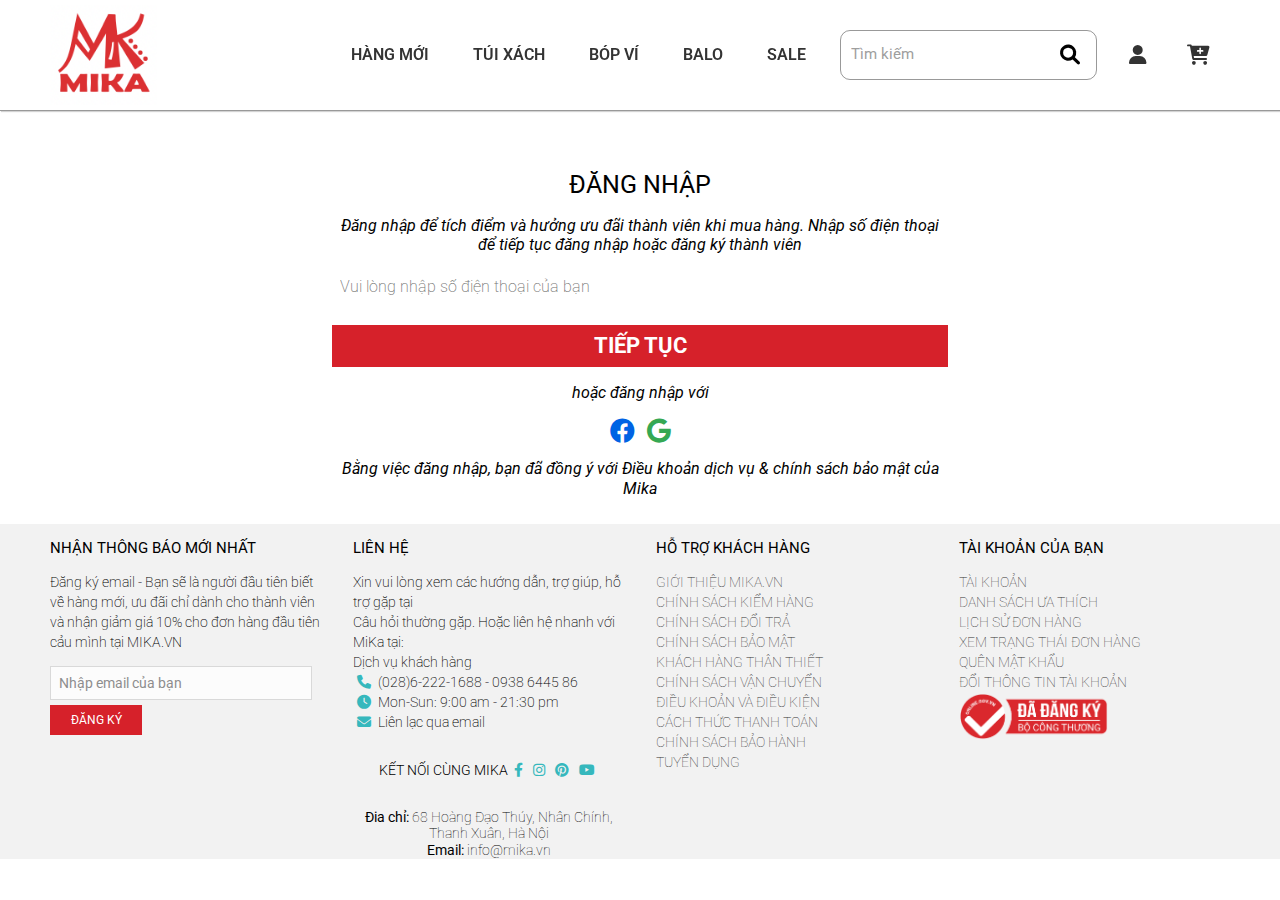
<file: pages/dang-nhap.html>
<!DOCTYPE html>
<html lang="en">
  <head>
    <meta charset="UTF-8" />
    <meta http-equiv="X-UA-Compatible" content="IE=edge" />
    <meta name="viewport" content="width=device-width, initial-scale=1.0" />
    <title>Đăng Nhập</title>

    <link
      rel="stylesheet"
      href="../assets//fonts/fontawesome-free-6.1.1-web/css/all.css"
    />
    <link rel="preconnect" href="https://fonts.googleapis.com" />
    <link rel="preconnect" href="https://fonts.gstatic.com" crossorigin />
    <link
      href="https://fonts.googleapis.com/css2?family=Roboto:ital,wght@0,100;0,300;0,400;0,500;0,700;0,900;1,100&display=swap"
      rel="stylesheet"
    />
    <link rel="stylesheet" href="../assets/css/reset.css" />
    <link rel="stylesheet" href="../assets/css/base.css" />
    <link rel="stylesheet" href="../assets/css/main.css" />

    <link rel="stylesheet" href="../assets/css/header.css" />
    <link rel="stylesheet" href="../assets/css/footer.css" />
  </head>
  <body>
    <header class="header">
      <div class="header__container">
        <a href="http://127.0.0.1:5500/" class="header__logo">
          <img src="../assets//img/logo.png" alt="" />
        </a>
        <div class="header__nav">
          <ul class="header__nav-list header__nav-pc">
            <li class="header__nav-item">
              <a
                href="http://127.0.0.1:5500/pages/hang-moi.html"
                class="header__nav-link"
                >HÀNG MỚI</a
              >
            </li>
            <li class="header__nav-item">
              <a
                href="http://127.0.0.1:5500/pages/tui-xach.html"
                class="header__nav-link"
                >TÚI XÁCH</a
              >
            </li>
            <li class="header__nav-item">
              <a
                href="http://127.0.0.1:5500/pages/bop-vi.html"
                class="header__nav-link"
                >BÓP VÍ</a
              >
            </li>
            <li class="header__nav-item">
              <a
                href="http://127.0.0.1:5500/pages/balo.html"
                class="header__nav-link"
                >BALO</a
              >
            </li>
            <li class="header__nav-item">
              <a
                href="http://127.0.0.1:5500/pages/sale.html"
                class="header__nav-link"
                >SALE</a
              >
            </li>
            <li class="header__nav-item">
              <div class="header__search">
                <input
                  type="text"
                  class="header__search-input"
                  placeholder="Tìm kiếm"
                />
                <i class="fa-solid fa-magnifying-glass header__icon"></i>
              </div>
            </li>
            <li class="header__nav-item">
              <a
                class="header__nav-item-link"
                href="http://127.0.0.1:5500/pages/dang-nhap.html"
                ><i class="fa-solid fa-user header__icon"></i
              ></a>
            </li>
            <li class="header__nav-item">
              <a
                class="header__nav-item-link"
                href="http://127.0.0.1:5500/pages/gio-hang.html"
              >
                <i class="fa-solid fa-cart-plus header__icon"></i
              ></a>
            </li>
          </ul>

          <label for="nav-mobile-input" class="nav__bars-btn">
            <i class="fa-solid fa-bars header__icon header__icon-menu"></i>
          </label>

          <input
            type="checkbox"
            hidden
            class="nav-input"
            id="nav-mobile-input"
          />

          <label for="nav-mobile-input" class="header__nav-overlay"></label>

          <ul class="header__nav-mobile">
            <label
              for="nav-mobile-input"
              class="header__nav-btn-close header__icon"
            >
              <i class="fa-solid fa-xmark"></i>
            </label>
            <div class="header__nav-mobile-box">
              <li class="header__nav-mobile-search">
                <div class="header__search-mobile">
                  <input
                    type="text"
                    class="header__search-mobile-input"
                    placeholder="Tìm kiếm"
                  />
                  <i
                    class="fa-solid fa-magnifying-glass header__icon-mobile"
                  ></i>
                </div>
              </li>

              <li class="header__nav-mobile-item">
                <a href="./pages/hang-moi.html" class="header__nav-mobile-link"
                  >HÀNG MỚI</a
                >
              </li>
              <li class="header__nav-mobile-item">
                <a href="" class="header__nav-mobile-link">TÚI XÁCH</a>
              </li>
              <li class="header__nav-mobile-item">
                <a href="" class="header__nav-mobile-link">BÓP VÍ</a>
              </li>
              <li class="header__nav-mobile-item">
                <a href="" class="header__nav-mobile-link">BALO</a>
              </li>
              <li class="header__nav-mobile-item">
                <a href="" class="header__nav-mobile-link">SALE</a>
              </li>

              <li class="header__nav-mobile-item">
                <a href="" class="header__nav-mobile-link">ĐĂNG NHẬP</a>
              </li>
              <li class="header__nav-mobile-item">
                <a href="" class="header__nav-mobile-link">GIỎ HÀNG</a>
              </li>
            </div>
          </ul>
        </div>
      </div>
    </header>

    <div class="login__main">
      <div class="login__main-content">
        <h1 class="login__main-title">ĐĂNG NHẬP</h1>
        <p class="login__main-des">
          Đăng nhập để tích điểm và hưởng ưu đãi thành viên khi mua hàng. Nhập
          số điện thoại để tiếp tục đăng nhập hoặc đăng ký thành viên
        </p>

        <input
          type="text"
          class="login__main-sdt"
          placeholder="Vui lòng nhập số điện thoại của bạn"
        />

        <div class="login__main-btn">
          <a class="login__main-btn-link" href="">TIẾP TỤC</a>
        </div>
        <p class="login__main-des">hoặc đăng nhập với</p>
        <div class="login__box-icon">
          <i class="fa-brands fa-facebook login__icon login-icon--f"></i>
          <i class="fa-brands fa-google login__icon login-icon--g"></i>
        </div>

        <p class="login__main-des">
          Bằng việc đăng nhập, bạn đã đồng ý với
          <span class="login__main-des--color"
            >Điều khoản dịch vụ & chính sách bảo mật
          </span>
          của Mika
        </p>
      </div>
    </div>

    <footer class="footer">
      <div class="footer__container">
        <div class="footer-1 footer__col">
          <div class="footer-1__content">
            <p class="footer__content-title">NHẬN THÔNG BÁO MỚI NHẤT</p>
            <p class="footer__content-des">
              Đăng ký email - Bạn sẽ là người đầu tiên biết về hàng mới, ưu đãi
              chỉ dành cho thành viên và nhận giảm giá 10% cho đơn hàng đầu tiên
              cảu mình tại MIKA.VN
            </p>
            <input
              class=""
              footer-1__content-input
              type="text"
              placeholder="Nhập email của bạn"
            />
            <a class="footer-1__content-register" href="">ĐĂNG KÝ</a>
          </div>
        </div>

        <div class="footer-2 footer__col">
          <p class="footer__content-title">LIÊN HỆ</p>
          <div class="footer__content-des">
            Xin vui lòng xem các hướng dẫn, trợ giúp, hỗ trợ gặp tại <br />
            Câu hỏi thường gặp. Hoặc liên hệ nhanh với MiKa tại:<br />
            Dịch vụ khách hàng<br />
            <i class="fa-solid fa-phone footer__icon"></i>
            (028)6-222-1688 - 0938 6445 86<br />
            <i class="fa-solid fa-clock footer__icon"></i>
            Mon-Sun: 9:00 am - 21:30 pm <br />
            <i class="fa-solid fa-envelope footer__icon"></i>
            Liên lạc qua email<br />
          </div>

          <div class="footer-2__connect">
            <div class="footer-2__connect-mxh">
              <span>KẾT NỐI CÙNG MIKA</span>
              <i class="fa-brands fa-facebook-f footer__icon"></i>
              <i class="fa-brands fa-instagram footer__icon"></i>
              <i class="fa-brands fa-pinterest footer__icon"></i>
              <i class="fa-brands fa-youtube footer__icon"></i>
            </div>
            <div class="footer-2__connect__addr">
              <p>
                <strong>Đia chỉ: </strong>
                68 Hoàng Đạo Thúy, Nhân Chính, Thanh Xuân, Hà Nội
              </p>
              <p><strong>Email: </strong> info@mika.vn</p>
            </div>
          </div>
        </div>

        <div class="footer-3 footer__col">
          <p class="footer__content-title">HỖ TRỢ KHÁCH HÀNG</p>
          <a href="" class="footer__content-text-link">GIỚI THIỆU MIKA.VN</a>
          <a href="" class="footer__content-text-link">CHÍNH SÁCH KIỂM HÀNG</a>
          <a href="" class="footer__content-text-link">CHÍNH SÁCH ĐỔI TRẢ</a>
          <a href="" class="footer__content-text-link">CHÍNH SÁCH BẢO MẬT</a>
          <a href="" class="footer__content-text-link">KHÁCH HÀNG THÂN THIẾT</a>
          <a href="" class="footer__content-text-link">CHÍNH SÁCH VẬN CHUYỂN</a>
          <a href="" class="footer__content-text-link"
            >ĐIỀU KHOẢN VÀ ĐIỀU KIỆN</a
          >
          <a href="" class="footer__content-text-link">CÁCH THỨC THANH TOÁN</a>
          <a href="" class="footer__content-text-link">CHÍNH SÁCH BẢO HÀNH</a>
          <a href="" class="footer__content-text-link">TUYỂN DỤNG</a>
        </div>
        <div class="footer-4 footer__col">
          <p class="footer__content-title">TÀI KHOẢN CỦA BẠN</p>
          <a href="" class="footer__content-text-link">TÀI KHOẢN</a>
          <a href="" class="footer__content-text-link">DANH SÁCH ƯA THÍCH</a>
          <a href="" class="footer__content-text-link">LỊCH SỬ ĐƠN HÀNG</a>
          <a href="" class="footer__content-text-link"
            >XEM TRẠNG THÁI ĐƠN HÀNG</a
          >
          <a href="" class="footer__content-text-link">QUÊN MẬT KHẨU</a>
          <a href="" class="footer__content-text-link"
            >ĐỔI THÔNG TIN TÀI KHOẢN</a
          >
          <a href="" class="footer__content-text-link"
            ><img class="footer-logo" src="../assets//img/logo-bct.png" alt=""
          /></a>
        </div>
      </div>
    </footer>

    <div class="btn__go-to-top">
      <i class="fa-solid fa-chevron-up btn__go-to-top-icon"></i>
    </div>

    <script type="text/javascript">
      var currentLocation = location.href;
      const menuItem = document.querySelectorAll('.header__nav-link');
      const menuLength = menuItem.length;
      for (let i = 0; i < menuLength; i++) {
        if (menuItem[i].href === currentLocation) {
          menuItem[i].className = 'header__nav-link active';
        }
      }

      const scrollBtn = document.querySelector('.btn__go-to-top');
      function refreshBtn() {
        if (document.documentElement.scrollTop <= 150) {
          scrollBtn.style.display = 'none';
        } else {
          scrollBtn.style.display = 'flex';
        }
      }
      refreshBtn();
      scrollBtn.addEventListener('click', function () {
        document.body.scrollTop = 0;
        document.documentElement.scrollTop = 0;
      });

      document.addEventListener('scroll', function () {
        refreshBtn();
      });
    </script>
  </body>
</html>
</file>
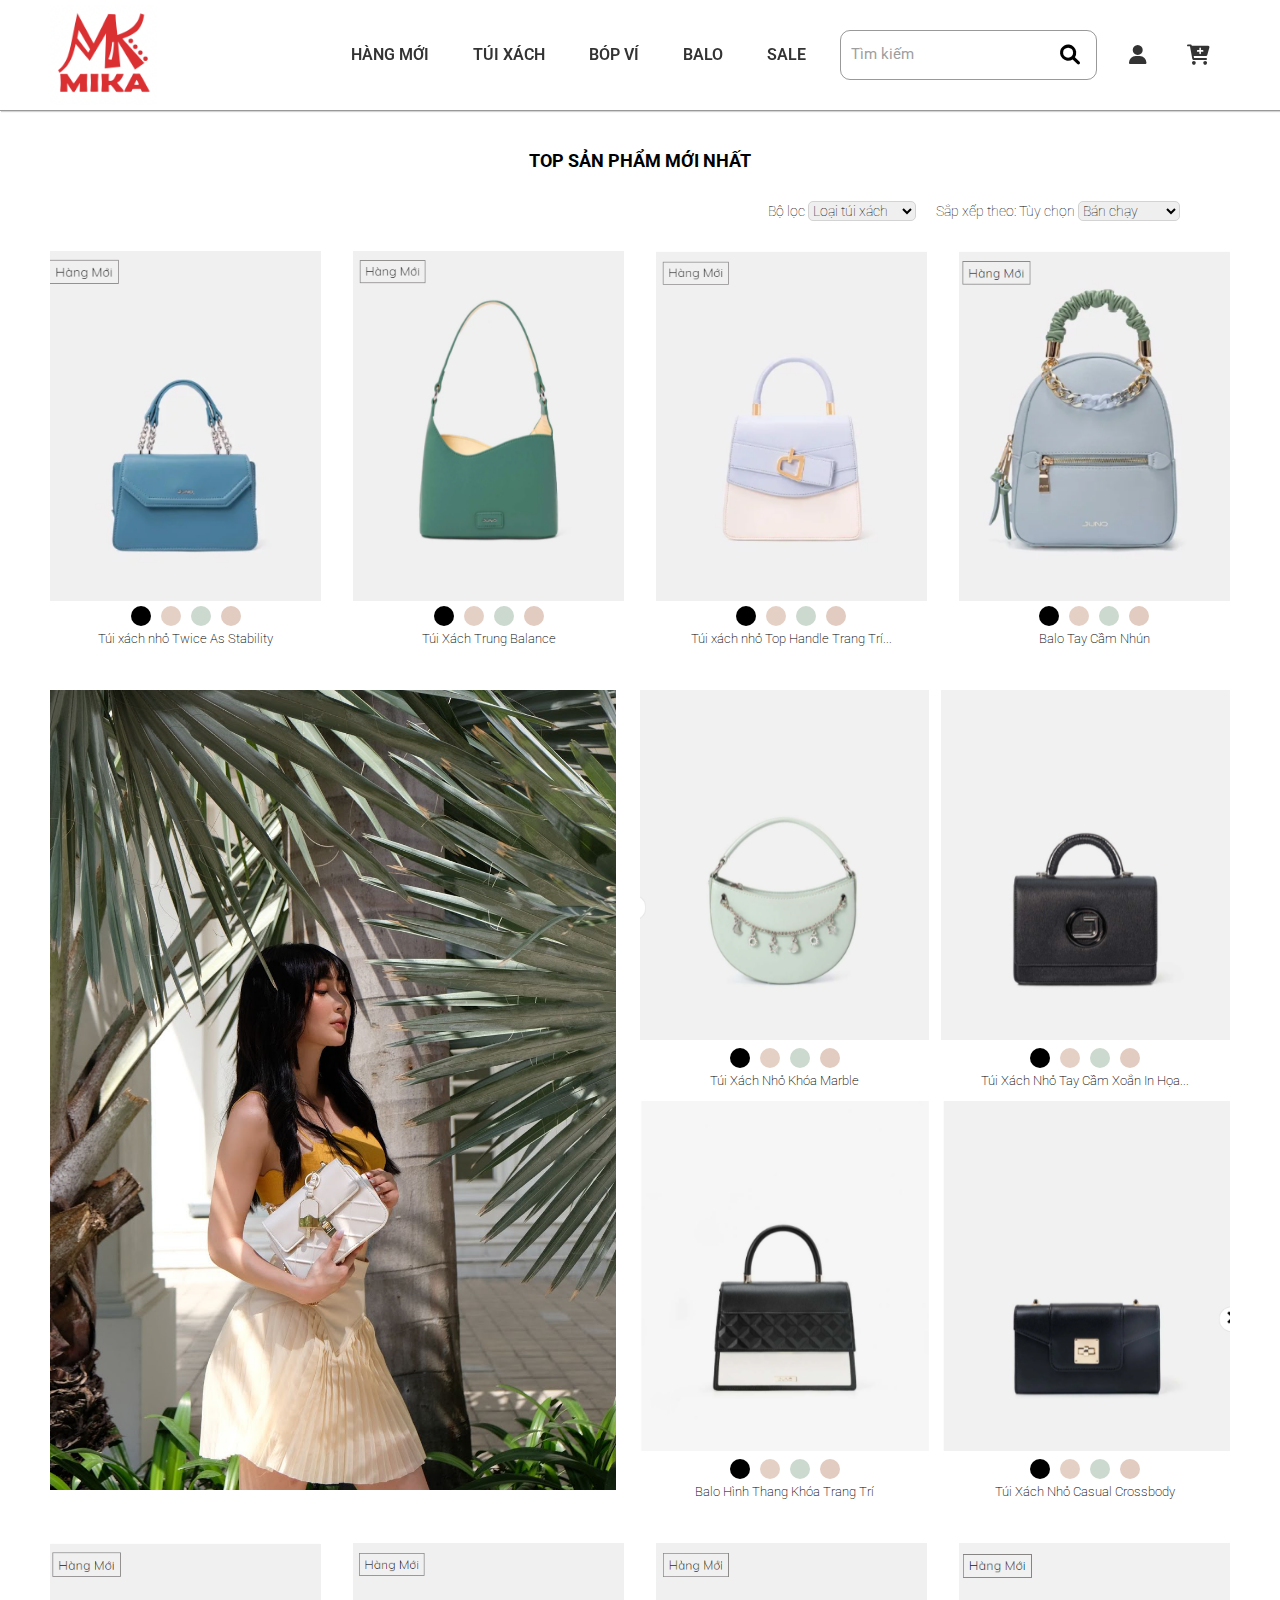
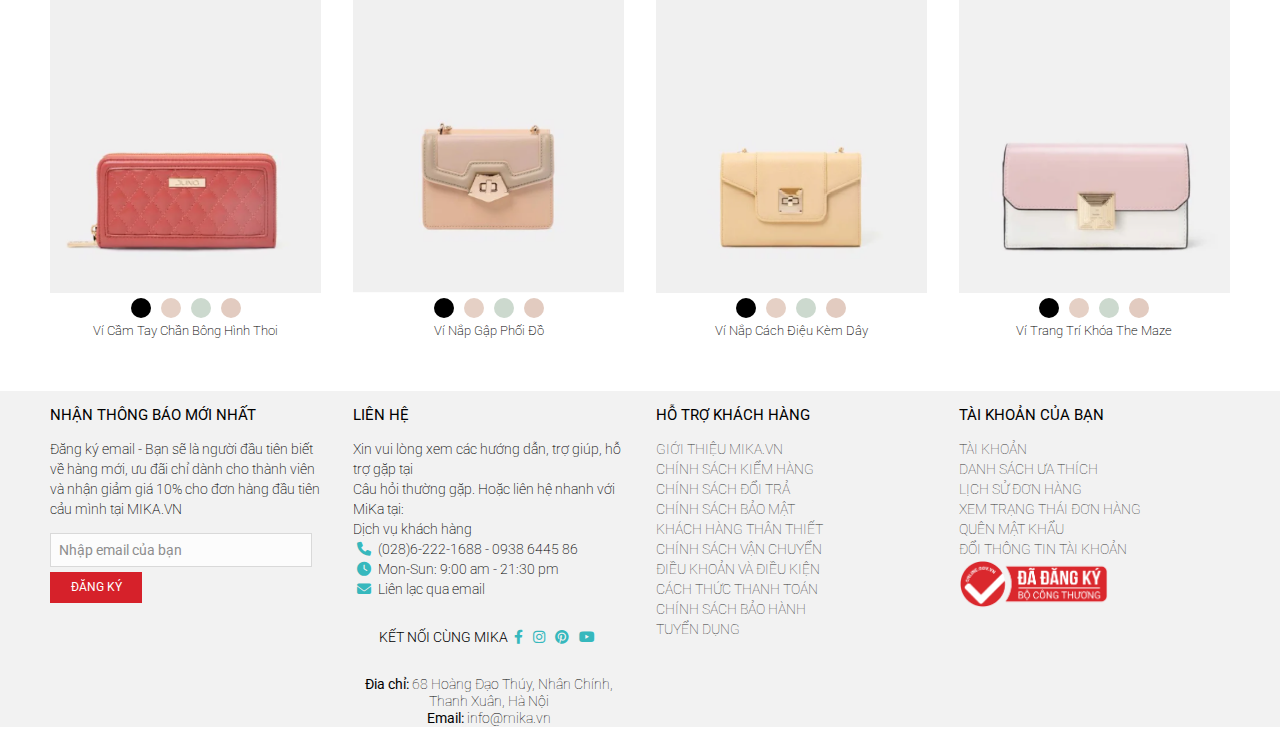
<file: pages/hang-moi.html>
<!DOCTYPE html>
<html lang="en">
  <head>
    <meta charset="UTF-8" />
    <meta http-equiv="X-UA-Compatible" content="IE=edge" />
    <meta name="viewport" content="width=device-width, initial-scale=1.0" />
    <title>Hàng Mới</title>

    <link
      rel="stylesheet"
      href="../assets//fonts/fontawesome-free-6.1.1-web/css/all.css"
    />
    <link rel="preconnect" href="https://fonts.googleapis.com" />
    <link rel="preconnect" href="https://fonts.gstatic.com" crossorigin />
    <link
      href="https://fonts.googleapis.com/css2?family=Roboto:ital,wght@0,100;0,300;0,400;0,500;0,700;0,900;1,100&display=swap"
      rel="stylesheet"
    />
    <link rel="stylesheet" href="../assets/css/reset.css" />
    <link rel="stylesheet" href="../assets/css/base.css" />
    <link rel="stylesheet" href="../assets/css/main.css" />

    <link rel="stylesheet" href="../assets/css/header.css" />
    <link rel="stylesheet" href="../assets/css/product.css" />
    <link rel="stylesheet" href="../assets/css/footer.css" />
  </head>
  <body>
    <header class="header">
      <div class="header__container">
        <a href="http://127.0.0.1:5500/" class="header__logo">
          <img src="../assets//img/logo.png" alt="" />
        </a>
        <div class="header__nav">
          <ul class="header__nav-list header__nav-pc">
            <li class="header__nav-item">
              <a
                href="http://127.0.0.1:5500/pages/hang-moi.html"
                class="header__nav-link"
                >HÀNG MỚI</a
              >
            </li>
            <li class="header__nav-item">
              <a
                href="http://127.0.0.1:5500/pages/tui-xach.html"
                class="header__nav-link"
                >TÚI XÁCH</a
              >
            </li>
            <li class="header__nav-item">
              <a
                href="http://127.0.0.1:5500/pages/bop-vi.html"
                class="header__nav-link"
                >BÓP VÍ</a
              >
            </li>
            <li class="header__nav-item">
              <a
                href="http://127.0.0.1:5500/pages/balo.html"
                class="header__nav-link"
                >BALO</a
              >
            </li>
            <li class="header__nav-item">
              <a
                href="http://127.0.0.1:5500/pages/sale.html"
                class="header__nav-link"
                >SALE</a
              >
            </li>
            <li class="header__nav-item">
              <div class="header__search">
                <input
                  type="text"
                  class="header__search-input"
                  placeholder="Tìm kiếm"
                />
                <i class="fa-solid fa-magnifying-glass header__icon"></i>
              </div>
            </li>
            <li class="header__nav-item">
              <a
                class="header__nav-item-link"
                href="http://127.0.0.1:5500/pages/dang-nhap.html"
                ><i class="fa-solid fa-user header__icon"></i
              ></a>
            </li>
            <li class="header__nav-item">
              <a
                class="header__nav-item-link"
                href="http://127.0.0.1:5500/pages/gio-hang.html"
              >
                <i class="fa-solid fa-cart-plus header__icon"></i
              ></a>
            </li>
          </ul>

          <label for="nav-mobile-input" class="nav__bars-btn">
            <i class="fa-solid fa-bars header__icon header__icon-menu"></i>
          </label>

          <input
            type="checkbox"
            hidden
            class="nav-input"
            id="nav-mobile-input"
          />

          <label for="nav-mobile-input" class="header__nav-overlay"></label>

          <ul class="header__nav-mobile">
            <label
              for="nav-mobile-input"
              class="header__nav-btn-close header__icon"
            >
              <i class="fa-solid fa-xmark"></i>
            </label>
            <div class="header__nav-mobile-box">
              <li class="header__nav-mobile-search">
                <div class="header__search-mobile">
                  <input
                    type="text"
                    class="header__search-mobile-input"
                    placeholder="Tìm kiếm"
                  />
                  <i
                    class="fa-solid fa-magnifying-glass header__icon-mobile"
                  ></i>
                </div>
              </li>

              <li class="header__nav-mobile-item">
                <a href="./pages/hang-moi.html" class="header__nav-mobile-link"
                  >HÀNG MỚI</a
                >
              </li>
              <li class="header__nav-mobile-item">
                <a href="" class="header__nav-mobile-link">TÚI XÁCH</a>
              </li>
              <li class="header__nav-mobile-item">
                <a href="" class="header__nav-mobile-link">BÓP VÍ</a>
              </li>
              <li class="header__nav-mobile-item">
                <a href="" class="header__nav-mobile-link">BALO</a>
              </li>
              <li class="header__nav-mobile-item">
                <a href="" class="header__nav-mobile-link">SALE</a>
              </li>

              <li class="header__nav-mobile-item">
                <a href="" class="header__nav-mobile-link">ĐĂNG NHẬP</a>
              </li>
              <li class="header__nav-mobile-item">
                <a href="" class="header__nav-mobile-link">GIỎ HÀNG</a>
              </li>
            </div>
          </ul>
        </div>
      </div>
    </header>

    <div class="main">
      <div class="session__product-top">
        <h3 class="session__product-title mt-16">TOP SẢN PHẨM MỚI NHẤT</h3>
      </div>

      <div class="new-product-container session__product">
        <div class="new-product__feature">
          <div class="new-product__feature-box">
            <span class="new-product__feature-text"> Bộ lọc </span>
            <select class="new-product__feature-sec" name="" id="">
              <i class="fa-solid fa-angle-down"></i>
              <option value="">Loại túi xách</option>
              <option value="">Túi xách nhỏ</option>
              <option value="">Túi xách trung</option>
              <option value="">Túi xách lớn</option>
            </select>
          </div>
          <div class="new-product__feature-box">
            <span class="new-product__feature-text">
              Sắp xếp theo: Tùy chọn
            </span>
            <select class="new-product__feature-sec" name="" id="">
              <i class="fa-solid fa-angle-down"></i>
              <option value="">Bán chạy</option>
              <option value="">Giá tăng dần</option>
              <option value="">Giá giảm dần</option>
              <option value="">Từ A - Z</option>
              <option value="">Từ Z - A</option>
            </select>
          </div>
        </div>

        <div class="session__product-box mt-3">
          <div class="session__products-bag">
            <img
              src="../assets/img/hangmoi-15.png"
              alt=""
              class="session__product-img"
            />
            <div class="product__box-select-color">
              <div
                class="product__select-color--black product__select-color"
              ></div>
              <div
                class="product__select-color--e5d0c5 product__select-color"
              ></div>
              <div
                class="product__select-color--ccd9ce product__select-color"
              ></div>
              <div
                class="product__select-color--e2cbc0 product__select-color"
              ></div>
            </div>
            <div class="product__des-center">
              <p class="session__product-des">
                Túi xách nhỏ Twice As Stability
              </p>
            </div>
          </div>

          <div class="session__products-bag">
            <img
              src="../assets/img/hangmoi-1.png"
              alt=""
              class="session__product-img"
            />
            <div class="product__box-select-color">
              <div
                class="product__select-color--black product__select-color"
              ></div>
              <div
                class="product__select-color--e5d0c5 product__select-color"
              ></div>
              <div
                class="product__select-color--ccd9ce product__select-color"
              ></div>
              <div
                class="product__select-color--e2cbc0 product__select-color"
              ></div>
            </div>
            <div class="product__des-center">
              <p class="session__product-des">Túi Xách Trung Balance</p>
            </div>
          </div>

          <div class="session__products-bag">
            <img
              src="../assets/img/hangmoi-2.png"
              alt=""
              class="session__product-img"
            />
            <div class="product__box-select-color">
              <div
                class="product__select-color--black product__select-color"
              ></div>
              <div
                class="product__select-color--e5d0c5 product__select-color"
              ></div>
              <div
                class="product__select-color--ccd9ce product__select-color"
              ></div>
              <div
                class="product__select-color--e2cbc0 product__select-color"
              ></div>
            </div>
            <div class="product__des-center">
              <p class="session__product-des">
                Túi xách nhỏ Top Handle Trang Trí...
              </p>
            </div>
          </div>

          <div class="session__products-bag">
            <img
              src="../assets/img/hangmoi-4.png"
              alt=""
              class="session__product-img"
            />
            <div class="product__box-select-color">
              <div
                class="product__select-color--black product__select-color"
              ></div>
              <div
                class="product__select-color--e5d0c5 product__select-color"
              ></div>
              <div
                class="product__select-color--ccd9ce product__select-color"
              ></div>
              <div
                class="product__select-color--e2cbc0 product__select-color"
              ></div>
            </div>
            <div class="product__des-center">
              <p class="session__product-des">Balo Tay Cầm Nhún</p>
            </div>
          </div>
        </div>

        <div class="session__product-box new-product__gird mt-3">
          <div class="session__product-box-left scale-animation">
            <img src="../assets/img/hangmoi-12.png" alt="" />
          </div>
          <div class="session__product-box-right">
            <div class="new-product-col scale-animation">
              <img
                src="../assets/img/trang-chu-bag-1.png"
                alt=""
                class="session__product-img"
              />
              <div class="product__box-select-color">
                <div
                  class="product__select-color--black product__select-color"
                ></div>
                <div
                  class="product__select-color--e5d0c5 product__select-color"
                ></div>
                <div
                  class="product__select-color--ccd9ce product__select-color"
                ></div>
                <div
                  class="product__select-color--e2cbc0 product__select-color"
                ></div>
              </div>
              <div class="product__des-center">
                <p class="session__product-des">Túi Xách Nhỏ Khóa Marble</p>
              </div>
            </div>

            <div class="new-product-col scale-animation">
              <img
                src="../assets/img/trang-chu-bag-2.png"
                alt=""
                class="session__product-img"
              />
              <div class="product__box-select-color">
                <div
                  class="product__select-color--black product__select-color"
                ></div>
                <div
                  class="product__select-color--e5d0c5 product__select-color"
                ></div>
                <div
                  class="product__select-color--ccd9ce product__select-color"
                ></div>
                <div
                  class="product__select-color--e2cbc0 product__select-color"
                ></div>
              </div>
              <div class="product__des-center">
                <p class="session__product-des">
                  Túi Xách Nhỏ Tay Cầm Xoắn In Họa...
                </p>
              </div>
            </div>

            <div class="new-product-col scale-animation">
              <img
                src="../assets/img/trang-chu-bag-3.png"
                alt=""
                class="session__product-img"
              />
              <div class="product__box-select-color">
                <div
                  class="product__select-color--black product__select-color"
                ></div>
                <div
                  class="product__select-color--e5d0c5 product__select-color"
                ></div>
                <div
                  class="product__select-color--ccd9ce product__select-color"
                ></div>
                <div
                  class="product__select-color--e2cbc0 product__select-color"
                ></div>
              </div>
              <div class="product__des-center">
                <p class="session__product-des">
                  Balo Hình Thang Khóa Trang Trí
                </p>
              </div>
            </div>

            <div class="new-product-col scale-animation">
              <img
                src="../assets/img/trang-chu-bag-4.png"
                alt=""
                class="session__product-img"
              />
              <div class="product__box-select-color">
                <div
                  class="product__select-color--black product__select-color"
                ></div>
                <div
                  class="product__select-color--e5d0c5 product__select-color"
                ></div>
                <div
                  class="product__select-color--ccd9ce product__select-color"
                ></div>
                <div
                  class="product__select-color--e2cbc0 product__select-color"
                ></div>
              </div>
              <div class="product__des-center">
                <p class="session__product-des">
                  Túi Xách Nhỏ Casual Crossbody
                </p>
              </div>
            </div>
          </div>
        </div>

        <div class="session__product-box mt-3">
          <div class="session__products-bag">
            <img
              src="../assets/img/hangmoi-8.png"
              alt=""
              class="session__product-img"
            />
            <div class="product__box-select-color">
              <div
                class="product__select-color--black product__select-color"
              ></div>
              <div
                class="product__select-color--e5d0c5 product__select-color"
              ></div>
              <div
                class="product__select-color--ccd9ce product__select-color"
              ></div>
              <div
                class="product__select-color--e2cbc0 product__select-color"
              ></div>
            </div>
            <div class="product__des-center">
              <p class="session__product-des">Ví Cầm Tay Chần Bông Hình Thoi</p>
            </div>
          </div>

          <div class="session__products-bag">
            <img
              src="../assets/img/hangmoi-9.png"
              alt=""
              class="session__product-img"
            />
            <div class="product__box-select-color">
              <div
                class="product__select-color--black product__select-color"
              ></div>
              <div
                class="product__select-color--e5d0c5 product__select-color"
              ></div>
              <div
                class="product__select-color--ccd9ce product__select-color"
              ></div>
              <div
                class="product__select-color--e2cbc0 product__select-color"
              ></div>
            </div>
            <div class="product__des-center">
              <p class="session__product-des">Ví Nắp Gập Phối Đồ</p>
            </div>
          </div>

          <div class="session__products-bag">
            <img
              src="../assets/img/hangmoi-10.png"
              alt=""
              class="session__product-img"
            />
            <div class="product__box-select-color">
              <div
                class="product__select-color--black product__select-color"
              ></div>
              <div
                class="product__select-color--e5d0c5 product__select-color"
              ></div>
              <div
                class="product__select-color--ccd9ce product__select-color"
              ></div>
              <div
                class="product__select-color--e2cbc0 product__select-color"
              ></div>
            </div>
            <div class="product__des-center">
              <p class="session__product-des">Ví Nắp Cách Điệu Kèm Dây</p>
            </div>
          </div>

          <div class="session__products-bag">
            <img
              src="../assets/img/hangmoi-11.png"
              alt=""
              class="session__product-img"
            />
            <div class="product__box-select-color">
              <div
                class="product__select-color--black product__select-color"
              ></div>
              <div
                class="product__select-color--e5d0c5 product__select-color"
              ></div>
              <div
                class="product__select-color--ccd9ce product__select-color"
              ></div>
              <div
                class="product__select-color--e2cbc0 product__select-color"
              ></div>
            </div>
            <div class="product__des-center">
              <p class="session__product-des">Ví Trang Trí Khóa The Maze</p>
            </div>
          </div>
        </div>
      </div>
    </div>

    <footer class="footer">
      <div class="footer__container">
        <div class="footer-1 footer__col">
          <div class="footer-1__content">
            <p class="footer__content-title">NHẬN THÔNG BÁO MỚI NHẤT</p>
            <p class="footer__content-des">
              Đăng ký email - Bạn sẽ là người đầu tiên biết về hàng mới, ưu đãi
              chỉ dành cho thành viên và nhận giảm giá 10% cho đơn hàng đầu tiên
              cảu mình tại MIKA.VN
            </p>
            <input
              class=""
              footer-1__content-input
              type="text"
              placeholder="Nhập email của bạn"
            />
            <a class="footer-1__content-register" href="">ĐĂNG KÝ</a>
          </div>
        </div>

        <div class="footer-2 footer__col">
          <p class="footer__content-title">LIÊN HỆ</p>
          <div class="footer__content-des">
            Xin vui lòng xem các hướng dẫn, trợ giúp, hỗ trợ gặp tại <br />
            Câu hỏi thường gặp. Hoặc liên hệ nhanh với MiKa tại:<br />
            Dịch vụ khách hàng<br />
            <i class="fa-solid fa-phone footer__icon"></i>
            (028)6-222-1688 - 0938 6445 86<br />
            <i class="fa-solid fa-clock footer__icon"></i>
            Mon-Sun: 9:00 am - 21:30 pm <br />
            <i class="fa-solid fa-envelope footer__icon"></i>
            Liên lạc qua email<br />
          </div>

          <div class="footer-2__connect">
            <div class="footer-2__connect-mxh">
              <span>KẾT NỐI CÙNG MIKA</span>
              <i class="fa-brands fa-facebook-f footer__icon"></i>
              <i class="fa-brands fa-instagram footer__icon"></i>
              <i class="fa-brands fa-pinterest footer__icon"></i>
              <i class="fa-brands fa-youtube footer__icon"></i>
            </div>
            <div class="footer-2__connect__addr">
              <p>
                <strong>Đia chỉ: </strong>
                68 Hoàng Đạo Thúy, Nhân Chính, Thanh Xuân, Hà Nội
              </p>
              <p><strong>Email: </strong> info@mika.vn</p>
            </div>
          </div>
        </div>

        <div class="footer-3 footer__col">
          <p class="footer__content-title">HỖ TRỢ KHÁCH HÀNG</p>
          <a href="" class="footer__content-text-link">GIỚI THIỆU MIKA.VN</a>
          <a href="" class="footer__content-text-link">CHÍNH SÁCH KIỂM HÀNG</a>
          <a href="" class="footer__content-text-link">CHÍNH SÁCH ĐỔI TRẢ</a>
          <a href="" class="footer__content-text-link">CHÍNH SÁCH BẢO MẬT</a>
          <a href="" class="footer__content-text-link">KHÁCH HÀNG THÂN THIẾT</a>
          <a href="" class="footer__content-text-link">CHÍNH SÁCH VẬN CHUYỂN</a>
          <a href="" class="footer__content-text-link"
            >ĐIỀU KHOẢN VÀ ĐIỀU KIỆN</a
          >
          <a href="" class="footer__content-text-link">CÁCH THỨC THANH TOÁN</a>
          <a href="" class="footer__content-text-link">CHÍNH SÁCH BẢO HÀNH</a>
          <a href="" class="footer__content-text-link">TUYỂN DỤNG</a>
        </div>
        <div class="footer-4 footer__col">
          <p class="footer__content-title">TÀI KHOẢN CỦA BẠN</p>
          <a href="" class="footer__content-text-link">TÀI KHOẢN</a>
          <a href="" class="footer__content-text-link">DANH SÁCH ƯA THÍCH</a>
          <a href="" class="footer__content-text-link">LỊCH SỬ ĐƠN HÀNG</a>
          <a href="" class="footer__content-text-link"
            >XEM TRẠNG THÁI ĐƠN HÀNG</a
          >
          <a href="" class="footer__content-text-link">QUÊN MẬT KHẨU</a>
          <a href="" class="footer__content-text-link"
            >ĐỔI THÔNG TIN TÀI KHOẢN</a
          >
          <a href="" class="footer__content-text-link"
            ><img class="footer-logo" src="../assets//img/logo-bct.png" alt=""
          /></a>
        </div>
      </div>
    </footer>

    <div class="btn__go-to-top">
      <i class="fa-solid fa-chevron-up btn__go-to-top-icon"></i>
    </div>

    <script type="text/javascript">
      var currentLocation = location.href;
      const menuItem = document.querySelectorAll('.header__nav-link');
      const menuLength = menuItem.length;
      for (let i = 0; i < menuLength; i++) {
        if (menuItem[i].href === currentLocation) {
          menuItem[i].className = 'header__nav-link active';
        }
      }

      const scrollBtn = document.querySelector('.btn__go-to-top');
      function refreshBtn() {
        if (document.documentElement.scrollTop <= 150) {
          scrollBtn.style.display = 'none';
        } else {
          scrollBtn.style.display = 'flex';
        }
      }
      refreshBtn();
      scrollBtn.addEventListener('click', function () {
        document.body.scrollTop = 0;
        document.documentElement.scrollTop = 0;
      });

      document.addEventListener('scroll', function () {
        refreshBtn();
      });
    </script>
  </body>
</html>
</file>
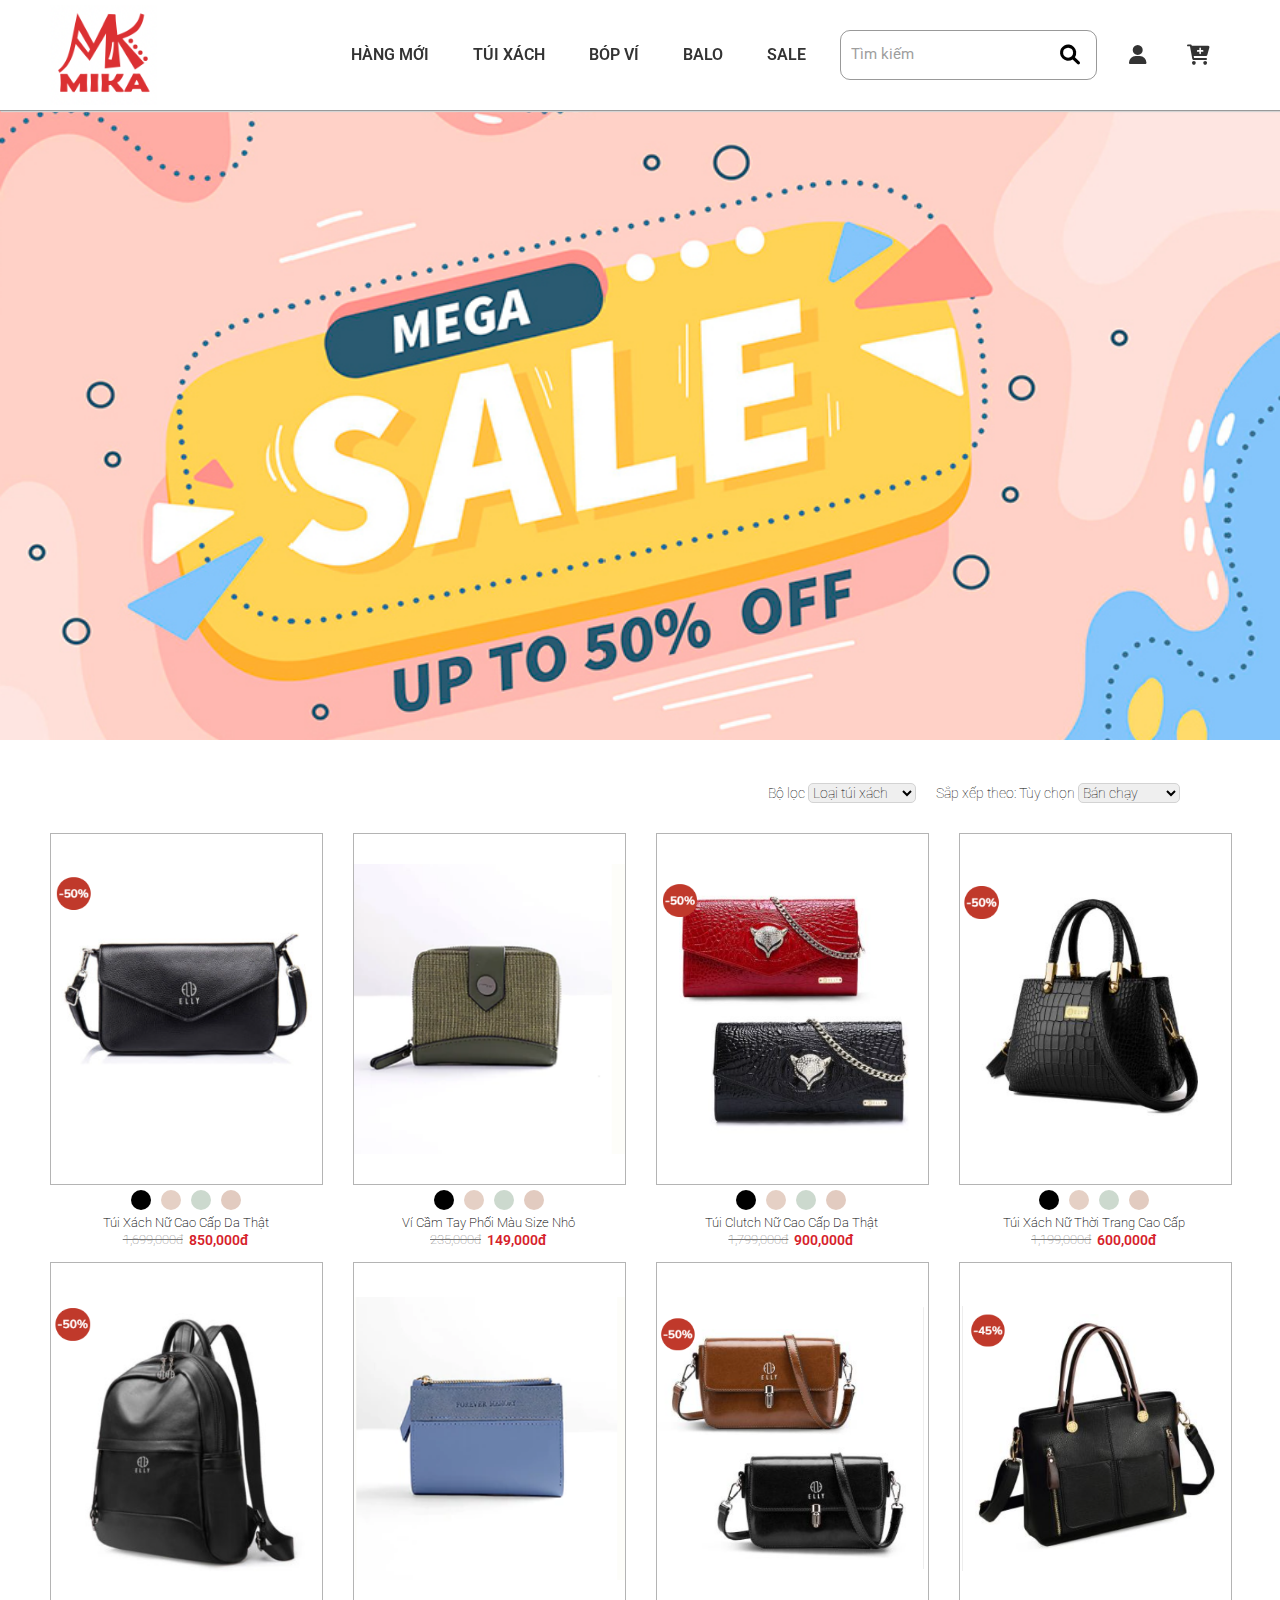
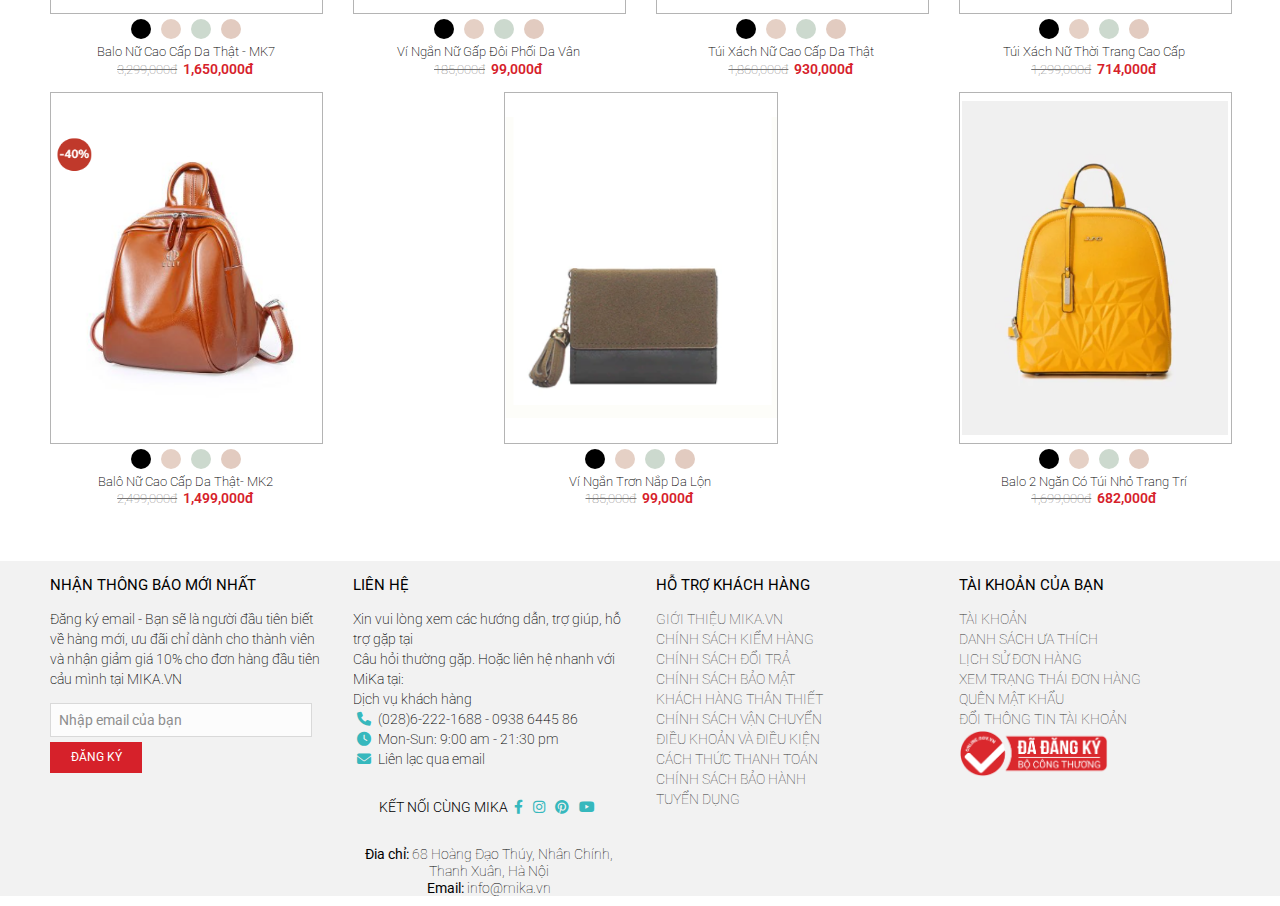
<file: pages/sale.html>
<!DOCTYPE html>
<html lang="en">
  <head>
    <meta charset="UTF-8" />
    <meta http-equiv="X-UA-Compatible" content="IE=edge" />
    <meta name="viewport" content="width=device-width, initial-scale=1.0" />
    <title>Sale</title>

    <link
      rel="stylesheet"
      href="../assets//fonts/fontawesome-free-6.1.1-web/css/all.css"
    />
    <link rel="preconnect" href="https://fonts.googleapis.com" />
    <link rel="preconnect" href="https://fonts.gstatic.com" crossorigin />
    <link
      href="https://fonts.googleapis.com/css2?family=Roboto:ital,wght@0,100;0,300;0,400;0,500;0,700;0,900;1,100&display=swap"
      rel="stylesheet"
    />
    <link rel="stylesheet" href="../assets/css/reset.css" />
    <link rel="stylesheet" href="../assets/css/base.css" />
    <link rel="stylesheet" href="../assets/css/main.css" />

    <link rel="stylesheet" href="../assets/css/header.css" />
    <link rel="stylesheet" href="../assets/css/product.css" />
    <link rel="stylesheet" href="../assets/css/footer.css" />
  </head>
  <body>
    <header class="header">
      <div class="header__container">
        <a href="http://127.0.0.1:5500/" class="header__logo">
          <img src="../assets//img/logo.png" alt="" />
        </a>
        <div class="header__nav">
          <ul class="header__nav-list header__nav-pc">
            <li class="header__nav-item">
              <a
                href="http://127.0.0.1:5500/pages/hang-moi.html"
                class="header__nav-link"
                >HÀNG MỚI</a
              >
            </li>
            <li class="header__nav-item">
              <a
                href="http://127.0.0.1:5500/pages/tui-xach.html"
                class="header__nav-link"
                >TÚI XÁCH</a
              >
            </li>
            <li class="header__nav-item">
              <a
                href="http://127.0.0.1:5500/pages/bop-vi.html"
                class="header__nav-link"
                >BÓP VÍ</a
              >
            </li>
            <li class="header__nav-item">
              <a
                href="http://127.0.0.1:5500/pages/balo.html"
                class="header__nav-link"
                >BALO</a
              >
            </li>
            <li class="header__nav-item">
              <a
                href="http://127.0.0.1:5500/pages/sale.html"
                class="header__nav-link"
                >SALE</a
              >
            </li>
            <li class="header__nav-item">
              <div class="header__search">
                <input
                  type="text"
                  class="header__search-input"
                  placeholder="Tìm kiếm"
                />
                <i class="fa-solid fa-magnifying-glass header__icon"></i>
              </div>
            </li>
            <li class="header__nav-item">
              <a
                class="header__nav-item-link"
                href="http://127.0.0.1:5500/pages/dang-nhap.html"
                ><i class="fa-solid fa-user header__icon"></i
              ></a>
            </li>
            <li class="header__nav-item">
              <a
                class="header__nav-item-link"
                href="http://127.0.0.1:5500/pages/gio-hang.html"
              >
                <i class="fa-solid fa-cart-plus header__icon"></i
              ></a>
            </li>
          </ul>

          <label for="nav-mobile-input" class="nav__bars-btn">
            <i class="fa-solid fa-bars header__icon header__icon-menu"></i>
          </label>

          <input
            type="checkbox"
            hidden
            class="nav-input"
            id="nav-mobile-input"
          />

          <label for="nav-mobile-input" class="header__nav-overlay"></label>

          <ul class="header__nav-mobile">
            <label
              for="nav-mobile-input"
              class="header__nav-btn-close header__icon"
            >
              <i class="fa-solid fa-xmark"></i>
            </label>
            <div class="header__nav-mobile-box">
              <li class="header__nav-mobile-search">
                <div class="header__search-mobile">
                  <input
                    type="text"
                    class="header__search-mobile-input"
                    placeholder="Tìm kiếm"
                  />
                  <i
                    class="fa-solid fa-magnifying-glass header__icon-mobile"
                  ></i>
                </div>
              </li>

              <li class="header__nav-mobile-item">
                <a href="./pages/hang-moi.html" class="header__nav-mobile-link"
                  >HÀNG MỚI</a
                >
              </li>
              <li class="header__nav-mobile-item">
                <a href="" class="header__nav-mobile-link">TÚI XÁCH</a>
              </li>
              <li class="header__nav-mobile-item">
                <a href="" class="header__nav-mobile-link">BÓP VÍ</a>
              </li>
              <li class="header__nav-mobile-item">
                <a href="" class="header__nav-mobile-link">BALO</a>
              </li>
              <li class="header__nav-mobile-item">
                <a href="" class="header__nav-mobile-link">SALE</a>
              </li>

              <li class="header__nav-mobile-item">
                <a href="" class="header__nav-mobile-link">ĐĂNG NHẬP</a>
              </li>
              <li class="header__nav-mobile-item">
                <a href="" class="header__nav-mobile-link">GIỎ HÀNG</a>
              </li>
            </div>
          </ul>
        </div>
      </div>
    </header>

    <div class="main">
      <div class="session__product-top">
       <img src="../assets/img/sale1-8.png" alt="" class="sale-banner">
      </div>

      <div class="new-product-container session__product">
        <div class="new-product__feature">
          <div class="new-product__feature-box">
            <span class="new-product__feature-text"> Bộ lọc </span>
            <select class="new-product__feature-sec" name="" id="">
              <i class="fa-solid fa-angle-down"></i>
              <option value="">Loại túi xách</option>
              <option value="">Túi xách nhỏ</option>
              <option value="">Túi xách trung</option>
              <option value="">Túi xách lớn</option>
            </select>
          </div>
          <div class="new-product__feature-box">
            <span class="new-product__feature-text">
              Sắp xếp theo: Tùy chọn
            </span>
            <select class="new-product__feature-sec" name="" id="">
              <i class="fa-solid fa-angle-down"></i>
              <option value="">Bán chạy</option>
              <option value="">Giá tăng dần</option>
              <option value="">Giá giảm dần</option>
              <option value="">Từ A - Z</option>
              <option value="">Từ Z - A</option>
            </select>
          </div>
        </div>

        <div class="session__product-box mt-3">
          <div class="session__products-bag">
            <img
              src="../assets/img/sale1-9.png"
              alt=""
              class="session__product-img img-border"
              style="object-fit: contain;"
            />
            <div class="product__box-select-color">
              <div
                class="product__select-color--black product__select-color"
              ></div>
              <div
                class="product__select-color--e5d0c5 product__select-color"
              ></div>
              <div
                class="product__select-color--ccd9ce product__select-color"
              ></div>
              <div
                class="product__select-color--e2cbc0 product__select-color"
              ></div>
            </div>
            <div class="product__des-center">
              <p class="session__product-des">
                Túi Xách Nữ Cao Cấp Da Thật
              </p>
            </div>

            <p class="session__product-price product__des-center">
              <span class="price-sale">1,699,000đ</span> &nbsp; 850,000đ
            </p>
          </div>

          <div class="session__products-bag">
            <img
            src="../assets/img/sale1-10.png"
              alt=""
              class="session__product-img img-border"
                 style="object-fit: contain;"
            />
            <div class="product__box-select-color">
              <div
                class="product__select-color--black product__select-color"
              ></div>
              <div
                class="product__select-color--e5d0c5 product__select-color"
              ></div>
              <div
                class="product__select-color--ccd9ce product__select-color"
              ></div>
              <div
                class="product__select-color--e2cbc0 product__select-color"
              ></div>
            </div>
            <div class="product__des-center">
              <p class="session__product-des">
                Ví Cầm Tay Phối Màu Size Nhỏ
              </p>
            </div>

            <p class="session__product-price product__des-center">
              <span class="price-sale">235,000đ</span> &nbsp; 149,000đ
            </p>
          </div>

          <div class="session__products-bag">
            <img
            src="../assets/img/sale1-11.png"
              alt=""
              class="session__product-img img-border"
                 style="object-fit: contain;"
            />
            <div class="product__box-select-color">
              <div
                class="product__select-color--black product__select-color"
              ></div>
              <div
                class="product__select-color--e5d0c5 product__select-color"
              ></div>
              <div
                class="product__select-color--ccd9ce product__select-color"
              ></div>
              <div
                class="product__select-color--e2cbc0 product__select-color"
              ></div>
            </div>
            <div class="product__des-center">
              <p class="session__product-des">
                Túi Clutch Nữ Cao Cấp Da Thật
              </p>
            </div>

            <p class="session__product-price product__des-center">
              <span class="price-sale">1,799,000đ</span> &nbsp; 900,000đ
            </p>
          </div>

          <div class="session__products-bag">
            <img
            src="../assets/img/sale1-2.png"
              alt=""
              class="session__product-img img-border"
                 style="object-fit: contain;"
            />
            <div class="product__box-select-color">
              <div
                class="product__select-color--black product__select-color"
              ></div>
              <div
                class="product__select-color--e5d0c5 product__select-color"
              ></div>
              <div
                class="product__select-color--ccd9ce product__select-color"
              ></div>
              <div
                class="product__select-color--e2cbc0 product__select-color"
              ></div>
            </div>
            <div class="product__des-center">
              <p class="session__product-des">
                Túi Xách Nữ Thời Trang Cao Cấp
              </p>
            </div>

            <p class="session__product-price product__des-center">
              <span class="price-sale">1,199,000đ</span> &nbsp; 600,000đ
            </p>
          </div>
          
          <div class="session__products-bag">
            <img
            src="../assets/img/sale1-1.png"
              alt=""
              class="session__product-img img-border"
                 style="object-fit: contain;"
            />
            <div class="product__box-select-color">
              <div
                class="product__select-color--black product__select-color"
              ></div>
              <div
                class="product__select-color--e5d0c5 product__select-color"
              ></div>
              <div
                class="product__select-color--ccd9ce product__select-color"
              ></div>
              <div
                class="product__select-color--e2cbc0 product__select-color"
              ></div>
            </div>
            <div class="product__des-center">
              <p class="session__product-des">
                Balo Nữ Cao Cấp Da Thật - MK7
              </p>
            </div>

            <p class="session__product-price product__des-center">
              <span class="price-sale">3,299,000đ</span> &nbsp; 1,650,000đ
            </p>
          </div>

          <div class="session__products-bag">
            <img
            src="../assets/img/sale1-7.png"
              alt=""
              class="session__product-img img-border"
                 style="object-fit: contain;"
            />
            <div class="product__box-select-color">
              <div
                class="product__select-color--black product__select-color"
              ></div>
              <div
                class="product__select-color--e5d0c5 product__select-color"
              ></div>
              <div
                class="product__select-color--ccd9ce product__select-color"
              ></div>
              <div
                class="product__select-color--e2cbc0 product__select-color"
              ></div>
            </div>
            <div class="product__des-center">
              <p class="session__product-des">
                Ví Ngắn Nữ Gấp Đôi Phối Da Vân
              </p>
            </div>

            <p class="session__product-price product__des-center">
              <span class="price-sale">185,000đ</span> &nbsp; 99,000đ
            </p>
          </div>

          <div class="session__products-bag">
            <img
            src="../assets/img/sale1-3.png"
              alt=""
              class="session__product-img img-border"
                 style="object-fit: contain;"
            />
            <div class="product__box-select-color">
              <div
                class="product__select-color--black product__select-color"
              ></div>
              <div
                class="product__select-color--e5d0c5 product__select-color"
              ></div>
              <div
                class="product__select-color--ccd9ce product__select-color"
              ></div>
              <div
                class="product__select-color--e2cbc0 product__select-color"
              ></div>
            </div>
            <div class="product__des-center">
              <p class="session__product-des">
                Túi Xách Nữ Cao Cấp Da Thật
              </p>
            </div>

            <p class="session__product-price product__des-center">
              <span class="price-sale">1,860,000đ</span> &nbsp; 930,000đ
            </p>
          </div>

          <div class="session__products-bag">
            <img
            src="../assets/img/sale1-4.png"
              alt=""
              class="session__product-img img-border"
                 style="object-fit: contain;"
            />
            <div class="product__box-select-color">
              <div
                class="product__select-color--black product__select-color"
              ></div>
              <div
                class="product__select-color--e5d0c5 product__select-color"
              ></div>
              <div
                class="product__select-color--ccd9ce product__select-color"
              ></div>
              <div
                class="product__select-color--e2cbc0 product__select-color"
              ></div>
            </div>
            <div class="product__des-center">
              <p class="session__product-des">
               Túi Xách Nữ Thời Trang Cao Cấp
              </p>
            </div>

            <p class="session__product-price product__des-center">
              <span class="price-sale">1,299,000đ</span> &nbsp; 714,000đ
            </p>
          </div>
  
          <div class="session__products-bag">
            <img
            src="../assets/img/sale1-5.png"
              alt=""
              class="session__product-img img-border"
                 style="object-fit: contain;"
            />
            <div class="product__box-select-color">
              <div
                class="product__select-color--black product__select-color"
              ></div>
              <div
                class="product__select-color--e5d0c5 product__select-color"
              ></div>
              <div
                class="product__select-color--ccd9ce product__select-color"
              ></div>
              <div
                class="product__select-color--e2cbc0 product__select-color"
              ></div>
            </div>
            <div class="product__des-center">
              <p class="session__product-des">
                Balô Nữ Cao Cấp Da Thật- MK2
              </p>
            </div>

            <p class="session__product-price product__des-center">
              <span class="price-sale">2,499,000đ</span> &nbsp; 1,499,000đ
            </p>
          </div>

          <div class="session__products-bag">
            <img
            src="../assets/img/sale1-6.png"
              alt=""
              class="session__product-img img-border"
                 style="object-fit: contain;"
            />
            <div class="product__box-select-color">
              <div
                class="product__select-color--black product__select-color"
              ></div>
              <div
                class="product__select-color--e5d0c5 product__select-color"
              ></div>
              <div
                class="product__select-color--ccd9ce product__select-color"
              ></div>
              <div
                class="product__select-color--e2cbc0 product__select-color"
              ></div>
            </div>
            <div class="product__des-center">
              <p class="session__product-des">
                Ví Ngắn Trơn Nắp Da Lộn
              </p>
            </div>

            <p class="session__product-price product__des-center">
              <span class="price-sale">185,000đ</span> &nbsp; 99,000đ
            </p>
          </div>

          <div class="session__products-bag">
            <img
              src="../assets/img/balo-9.png"
              alt=""
              class="session__product-img img-border"
                 style="object-fit: contain;"
            />
            <div class="product__box-select-color">
              <div
                class="product__select-color--black product__select-color"
              ></div>
              <div
                class="product__select-color--e5d0c5 product__select-color"
              ></div>
              <div
                class="product__select-color--ccd9ce product__select-color"
              ></div>
              <div
                class="product__select-color--e2cbc0 product__select-color"
              ></div>
            </div>
            <div class="product__des-center">
              <p class="session__product-des">
                Balo 2 Ngăn Có Túi Nhỏ Trang Trí
              </p>
            </div>

            <p class="session__product-price product__des-center">
              <span class="price-sale">1,699,000đ</span> &nbsp; 682,000đ
            </p>
          </div>
 
      </div>
    </div>

    <footer class="footer">
      <div class="footer__container">
        <div class="footer-1 footer__col">
          <div class="footer-1__content">
            <p class="footer__content-title">NHẬN THÔNG BÁO MỚI NHẤT</p>
            <p class="footer__content-des">
              Đăng ký email - Bạn sẽ là người đầu tiên biết về hàng mới, ưu đãi
              chỉ dành cho thành viên và nhận giảm giá 10% cho đơn hàng đầu tiên
              cảu mình tại MIKA.VN
            </p>
            <input
              class=""
              footer-1__content-input
              type="text"
              placeholder="Nhập email của bạn"
            />
            <a class="footer-1__content-register" href="">ĐĂNG KÝ</a>
          </div>
        </div>

        <div class="footer-2 footer__col">
          <p class="footer__content-title">LIÊN HỆ</p>
          <div class="footer__content-des">
            Xin vui lòng xem các hướng dẫn, trợ giúp, hỗ trợ gặp tại <br />
            Câu hỏi thường gặp. Hoặc liên hệ nhanh với MiKa tại:<br />
            Dịch vụ khách hàng<br />
            <i class="fa-solid fa-phone footer__icon"></i>
            (028)6-222-1688 - 0938 6445 86<br />
            <i class="fa-solid fa-clock footer__icon"></i>
            Mon-Sun: 9:00 am - 21:30 pm <br />
            <i class="fa-solid fa-envelope footer__icon"></i>
            Liên lạc qua email<br />
          </div>

          <div class="footer-2__connect">
            <div class="footer-2__connect-mxh">
              <span>KẾT NỐI CÙNG MIKA</span>
              <i class="fa-brands fa-facebook-f footer__icon"></i>
              <i class="fa-brands fa-instagram footer__icon"></i>
              <i class="fa-brands fa-pinterest footer__icon"></i>
              <i class="fa-brands fa-youtube footer__icon"></i>
            </div>
            <div class="footer-2__connect__addr">
              <p>
                <strong>Đia chỉ: </strong>
                68 Hoàng Đạo Thúy, Nhân Chính, Thanh Xuân, Hà Nội
              </p>
              <p><strong>Email: </strong> info@mika.vn</p>
            </div>
          </div>
        </div>

        <div class="footer-3 footer__col">
          <p class="footer__content-title">HỖ TRỢ KHÁCH HÀNG</p>
          <a href="" class="footer__content-text-link">GIỚI THIỆU MIKA.VN</a>
          <a href="" class="footer__content-text-link">CHÍNH SÁCH KIỂM HÀNG</a>
          <a href="" class="footer__content-text-link">CHÍNH SÁCH ĐỔI TRẢ</a>
          <a href="" class="footer__content-text-link">CHÍNH SÁCH BẢO MẬT</a>
          <a href="" class="footer__content-text-link">KHÁCH HÀNG THÂN THIẾT</a>
          <a href="" class="footer__content-text-link">CHÍNH SÁCH VẬN CHUYỂN</a>
          <a href="" class="footer__content-text-link"
            >ĐIỀU KHOẢN VÀ ĐIỀU KIỆN</a
          >
          <a href="" class="footer__content-text-link">CÁCH THỨC THANH TOÁN</a>
          <a href="" class="footer__content-text-link">CHÍNH SÁCH BẢO HÀNH</a>
          <a href="" class="footer__content-text-link">TUYỂN DỤNG</a>
        </div>
        <div class="footer-4 footer__col">
          <p class="footer__content-title">TÀI KHOẢN CỦA BẠN</p>
          <a href="" class="footer__content-text-link">TÀI KHOẢN</a>
          <a href="" class="footer__content-text-link">DANH SÁCH ƯA THÍCH</a>
          <a href="" class="footer__content-text-link">LỊCH SỬ ĐƠN HÀNG</a>
          <a href="" class="footer__content-text-link"
            >XEM TRẠNG THÁI ĐƠN HÀNG</a
          >
          <a href="" class="footer__content-text-link">QUÊN MẬT KHẨU</a>
          <a href="" class="footer__content-text-link"
            >ĐỔI THÔNG TIN TÀI KHOẢN</a
          >
          <a href="" class="footer__content-text-link"
            ><img class="footer-logo" src="../assets//img/logo-bct.png" alt=""
          /></a>
        </div>
      </div>
    </footer>

    <div class="btn__go-to-top">
      <i class="fa-solid fa-chevron-up btn__go-to-top-icon"></i>
    </div>

    <script type="text/javascript">
      var currentLocation = location.href;
      const menuItem = document.querySelectorAll('.header__nav-link');
      const menuLength = menuItem.length;
      for (let i = 0; i < menuLength; i++) {
        if (menuItem[i].href === currentLocation) {
          menuItem[i].className = 'header__nav-link active';
        }
      }

      const scrollBtn = document.querySelector('.btn__go-to-top');
      function refreshBtn() {
        if (document.documentElement.scrollTop <= 150) {
          scrollBtn.style.display = 'none';
        } else {
          scrollBtn.style.display = 'flex';
        }
      }
      refreshBtn();
      scrollBtn.addEventListener('click', function () {
        document.body.scrollTop = 0;
        document.documentElement.scrollTop = 0;
      });

      document.addEventListener('scroll', function () {
        refreshBtn();
      });
    </script>
  </body>
</html>
</file>
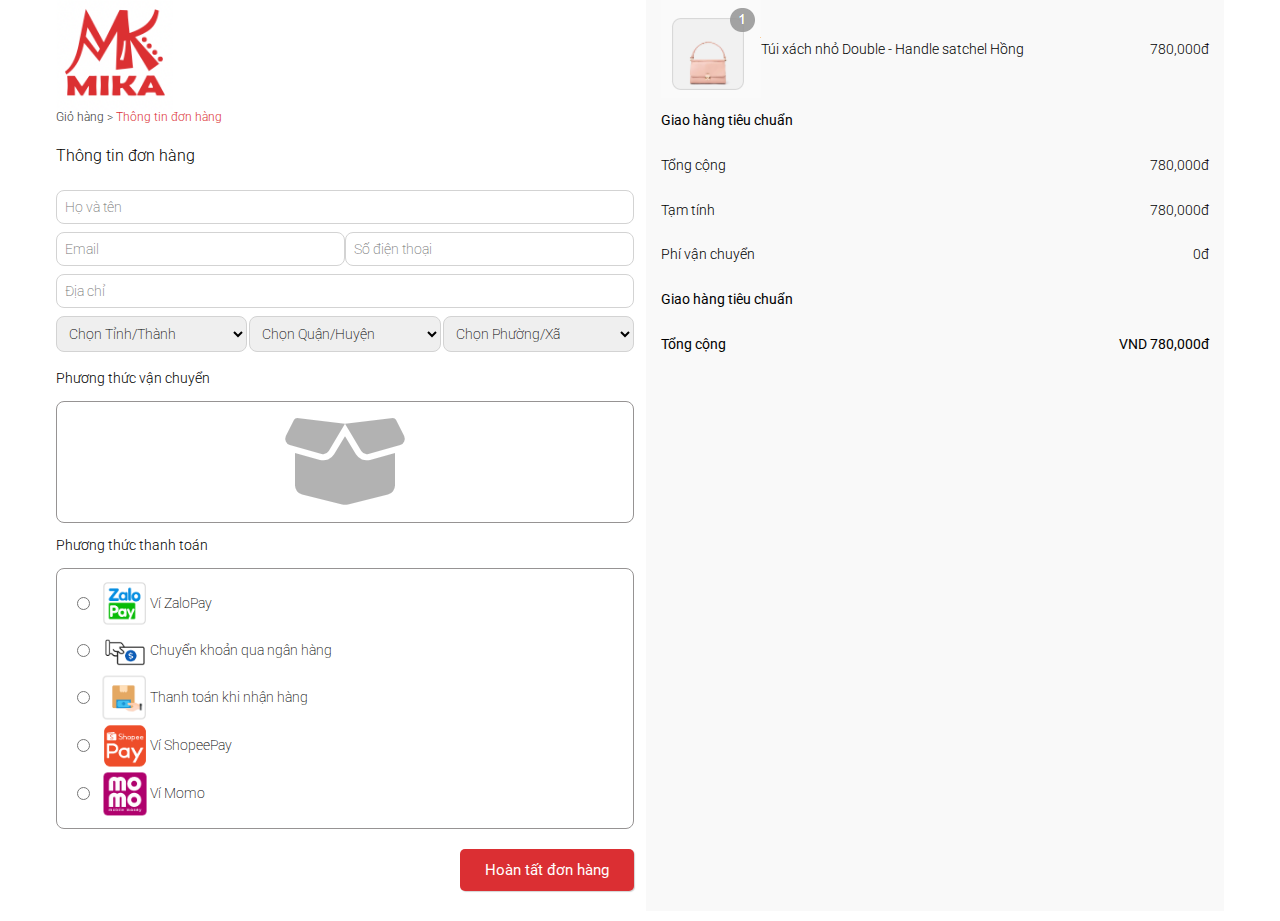
<file: pages/thanh-toan.html>
<!DOCTYPE html>
<html lang="en">
  <head>
    <meta charset="UTF-8" />
    <meta http-equiv="X-UA-Compatible" content="IE=edge" />
    <meta name="viewport" content="width=device-width, initial-scale=1.0" />
    <title>Thanh Toán</title>

    <link
      rel="stylesheet"
      href="../assets//fonts/fontawesome-free-6.1.1-web/css/all.css"
    />
    <link rel="preconnect" href="https://fonts.googleapis.com" />
    <link rel="preconnect" href="https://fonts.gstatic.com" crossorigin />
    <link
      href="https://fonts.googleapis.com/css2?family=Roboto:ital,wght@0,100;0,300;0,400;0,500;0,700;0,900;1,100&display=swap"
      rel="stylesheet"
    />
    <link rel="stylesheet" href="../assets/css/reset.css" />
    <link rel="stylesheet" href="../assets/css/base.css" />
    <link rel="stylesheet" href="../assets/css/main.css" />

    <link rel="stylesheet" href="../assets/css/payment.css" />
  </head>
  <body>
    <div class="payment">
      <div class="payment-left">
        <div class="payment-left-content">
          <div class="payment-left__img">
            <img
              src="../assets//img/logo.png"
              alt=""
              class="payment-left__logo"
            />
          </div>
          <div class="payment-left__nav-box">
            <span class="payment-left__nav"> Giỏ hàng > </span>
            <span class="payment-left__nav payment-left__nav-color">
              Thông tin đơn hàng
            </span>
          </div>

          <h4 class="payment-left__heading">Thông tin đơn hàng</h4>

          <div class="payment-left__form">
            <input
              type="text"
              class="payment-left__inp payment-left__field"
              placeholder="Họ và tên"
            />
            <div class="payment-left__box-form">
              <input
                type="text"
                class="payment-left__inp payment-left__field"
                placeholder="Email"
              />

              <input
                type="text"
                class="payment-left__inp payment-left__field"
                placeholder="Số điện thoại"
              />
            </div>

            <input
              type="text"
              class="payment-left__inp payment-left__field"
              placeholder="Địa chỉ"
            />

            <div class="payment-left__box-form">
              <select
                name=""
                id=""
                class="payment-left__inp-city payment-left__field"
              >
                <option value="" class="payment-left__inp-city-o">
                  Chọn Tỉnh/Thành
                </option>
                <option value="" class="payment-left__inp-city-o">
                  Hà Nội
                </option>
                <option value="" class="payment-left__inp-city-o">
                  Đà Nẵng
                </option>
                <option value="" class="payment-left__inp-city-o">
                  Hồ Chí Minh
                </option>
                <option value="" class="payment-left__inp-city-o">
                  Hải Phòng
                </option>
                <option value="" class="payment-left__inp-city-o">
                  Cà Mau
                </option>
                <option value="" class="payment-left__inp-city-o">
                  Phú Thọ
                </option>
              </select>

              <select
                name=""
                id=""
                class="payment-left__inp-city payment-left__field"
              >
                <option value="" class="payment-left__inp-city-o">
                  Chọn Quận/Huyện
                </option>
                <option value="" class="payment-left__inp-city-o">
                  Hoài Đức
                </option>
                <option value="" class="payment-left__inp-city-o">
                  Cầu Giấy
                </option>
                <option value="" class="payment-left__inp-city-o">
                  Hoàng Mai
                </option>
                <option value="" class="payment-left__inp-city-o">
                  Đinh Công
                </option>
                <option value="" class="payment-left__inp-city-o">
                  Cầu Diễn
                </option>
                <option value="" class="payment-left__inp-city-o">
                  Ba Đình
                </option>
              </select>

              <select
                name=""
                id=""
                class="payment-left__inp-city payment-left__field"
              >
                <option value="" class="payment-left__inp-city-o">
                  Chọn Phường/Xã
                </option>
                <option value="" class="payment-left__inp-city-o">
                  Đức Thượng
                </option>
                <option value="" class="payment-left__inp-city-o">
                  Minh Khai
                </option>
                <option value="" class="payment-left__inp-city-o">
                  Di Trạch
                </option>
                <option value="" class="payment-left__inp-city-o">
                  Đức Giang
                </option>
                <option value="" class="payment-left__inp-city-o">
                  Cát Quế
                </option>
                <option value="" class="payment-left__inp-city-o">
                  Kim Chung
                </option>
              </select>
            </div>
          </div>

          <div class="payment-left__method">
            <p class="payment-left__left__method-text">
              Phương thức vận chuyển
            </p>
            <div class="payment-left__box-border">
              <i class="fa-solid fa-box-open payment-left__box-ship-icon"></i>
            </div>
          </div>

          <div class="payment-left__method">
            <p class="payment-left__left__method-text">
              Phương thức thanh toán
            </p>
            <div class="payment-left__box-border">
              <div class="payment-left__select-pay">
                <input type="radio" class="payment-left__select-radio" />
                <img src="../assets/img/thanh toan-1.png" alt="" />
                <label class="payment-left__method-pay">Ví ZaloPay</label>
              </div>
              <div class="payment-left__select-pay">
                <input type="radio" class="payment-left__select-radio" />
                <img src="../assets/img/thanh toan-4.png" alt="" />
                <label class="payment-left__method-pay"
                  >Chuyển khoản qua ngân hàng</label
                >
              </div>
              <div class="payment-left__select-pay">
                <input type="radio" class="payment-left__select-radio" />
                <img src="../assets/img/thanh toan-5.png" alt="" />
                <label class="payment-left__method-pay"
                  >Thanh toán khi nhận hàng</label
                >
              </div>
              <div class="payment-left__select-pay">
                <input type="radio" class="payment-left__select-radio" />
                <img src="../assets/img/thanh toan-6.png" alt="" />
                <label class="payment-left__method-pay">Ví ShopeePay</label>
              </div>
              <div class="payment-left__select-pay">
                <input type="radio" class="payment-left__select-radio" />
                <img src="../assets/img/thanh toan-3.png" alt="" />
                <label class="payment-left__method-pay">Ví Momo</label>
              </div>
            </div>
          </div>

          <div class="payment-left__box-btn-success">
            <div class="payment-left__btn-success">
              <a href="" class="payment-left__btn-success-link"
                >Hoàn tất đơn hàng</a
              >
            </div>
          </div>
        </div>
      </div>
      <div class="payment-right">
        <div class="payment-right__content">
          <div class="payment-right__info-product">
            <img
              src="../assets/img/thanh toan-2.png"
              alt=""
              class="payment-right__img"
            />
            <div class="payment-right__info-box-name">
              <p class="payment-right__info-product-text">
                Túi xách nhỏ Double - Handle satchel Hồng
              </p>
              <p class="payment-right__info-product-text">780,000đ</p>
            </div>
          </div>

          <div class="payment-right__total-product">
            <p class="payment-right__info-title">Giao hàng tiêu chuẩn</p>
            <div class="payment-right__info-product-sub">
              <p class="payment-right__info-product-text">Tổng cộng</p>
              <p class="payment-right__info-product-text">780,000đ</p>
            </div>
          </div>

          <div class="payment-right__total-product">
            <div class="payment-right__info-product-sub">
              <p class="payment-right__info-product-text">Tạm tính</p>
              <p class="payment-right__info-product-text">780,000đ</p>
            </div>
            <div class="payment-right__info-product-sub">
              <p class="payment-right__info-product-text">Phí vận chuyển</p>
              <p class="payment-right__info-product-text">0đ</p>
            </div>
          </div>

          <div class="payment-right__total-product">
            <p class="payment-right__info-title">Giao hàng tiêu chuẩn</p>
            <div class="payment-right__info-product-sub">
              <p class="payment-right__info-title">Tổng cộng</p>
              <p class="payment-right__info-title">
                <span>VND </span> 780,000đ
              </p>
            </div>
          </div>
        </div>
      </div>
    </div>
  </body>
</html>
</file>
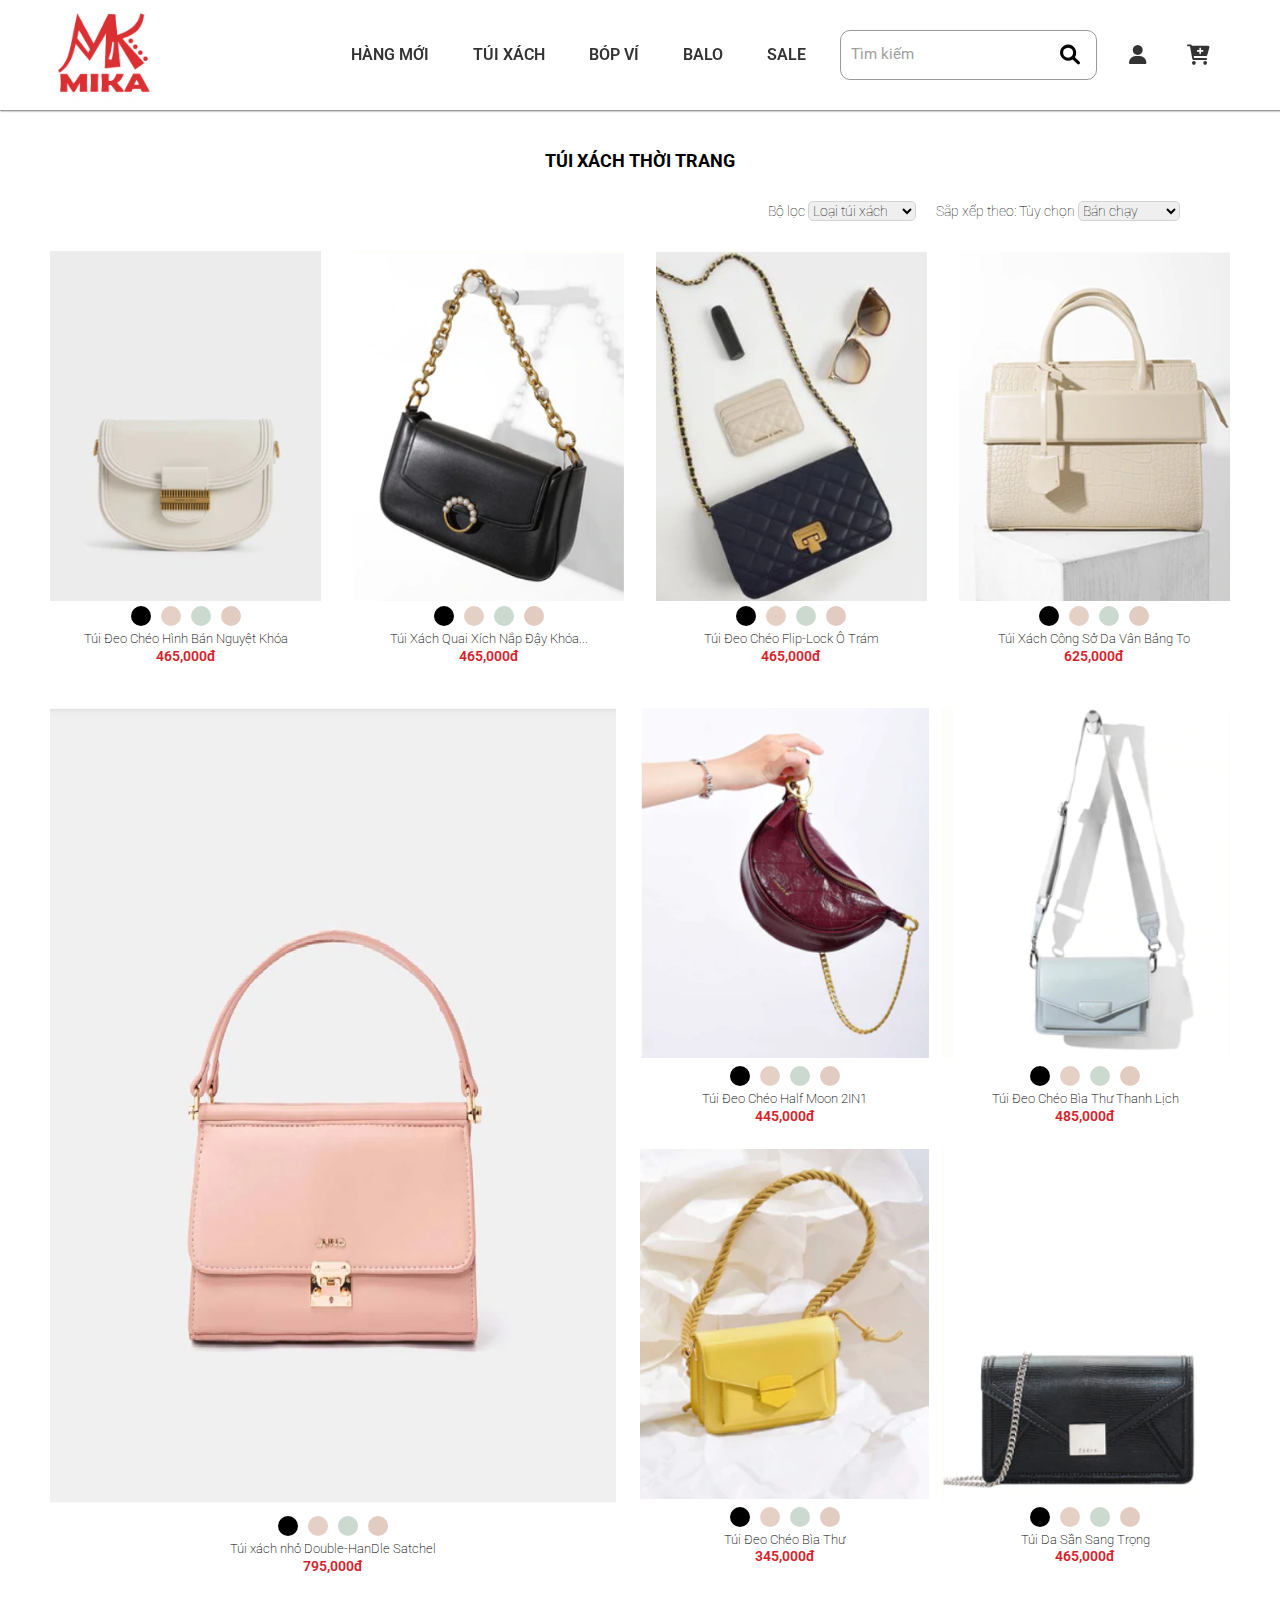
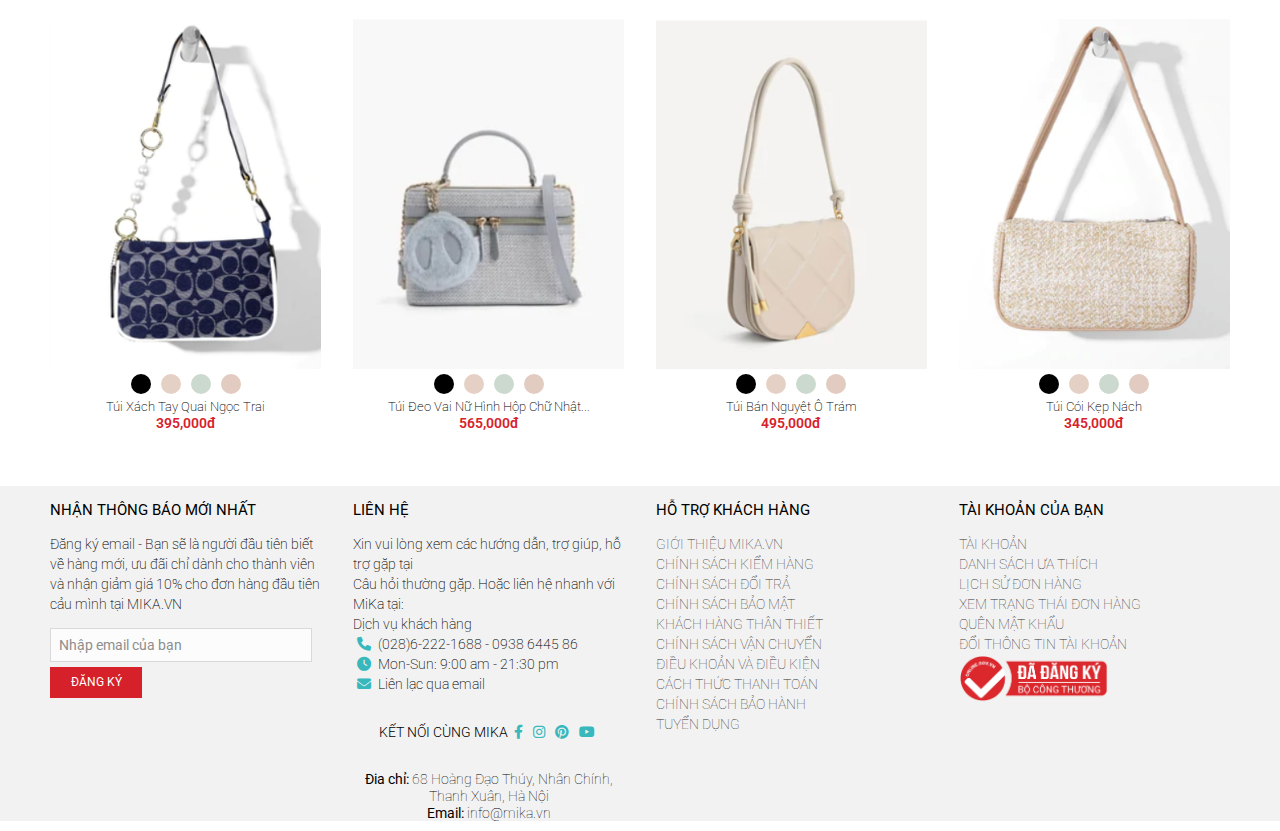
<file: pages/tui-xach.html>
<!DOCTYPE html>
<html lang="en">
  <head>
    <meta charset="UTF-8" />
    <meta http-equiv="X-UA-Compatible" content="IE=edge" />
    <meta name="viewport" content="width=device-width, initial-scale=1.0" />
    <title>Túi Xách</title>

    <link
      rel="stylesheet"
      href="../assets//fonts/fontawesome-free-6.1.1-web/css/all.css"
    />
    <link rel="preconnect" href="https://fonts.googleapis.com" />
    <link rel="preconnect" href="https://fonts.gstatic.com" crossorigin />
    <link
      href="https://fonts.googleapis.com/css2?family=Roboto:ital,wght@0,100;0,300;0,400;0,500;0,700;0,900;1,100&display=swap"
      rel="stylesheet"
    />
    <link rel="stylesheet" href="../assets/css/reset.css" />
    <link rel="stylesheet" href="../assets/css/base.css" />
    <link rel="stylesheet" href="../assets/css/main.css" />

    <link rel="stylesheet" href="../assets/css/header.css" />
    <link rel="stylesheet" href="../assets/css/product.css" />
    <link rel="stylesheet" href="../assets/css/footer.css" />
  </head>
  <body>
    <header class="header">
      <div class="header__container">
        <a href="http://127.0.0.1:5500/" class="header__logo">
          <img src="../assets//img/logo.png" alt="" />
        </a>
        <div class="header__nav">
          <ul class="header__nav-list header__nav-pc">
            <li class="header__nav-item">
              <a
                href="http://127.0.0.1:5500/pages/hang-moi.html"
                class="header__nav-link"
                >HÀNG MỚI</a
              >
            </li>
            <li class="header__nav-item">
              <a
                href="http://127.0.0.1:5500/pages/tui-xach.html"
                class="header__nav-link"
                >TÚI XÁCH</a
              >
            </li>
            <li class="header__nav-item">
              <a
                href="http://127.0.0.1:5500/pages/bop-vi.html"
                class="header__nav-link"
                >BÓP VÍ</a
              >
            </li>
            <li class="header__nav-item">
              <a
                href="http://127.0.0.1:5500/pages/balo.html"
                class="header__nav-link"
                >BALO</a
              >
            </li>
            <li class="header__nav-item">
              <a
                href="http://127.0.0.1:5500/pages/sale.html"
                class="header__nav-link"
                >SALE</a
              >
            </li>
            <li class="header__nav-item">
              <div class="header__search">
                <input
                  type="text"
                  class="header__search-input"
                  placeholder="Tìm kiếm"
                />
                <i class="fa-solid fa-magnifying-glass header__icon"></i>
              </div>
            </li>
            <li class="header__nav-item">
              <a
                class="header__nav-item-link"
                href="http://127.0.0.1:5500/pages/dang-nhap.html"
                ><i class="fa-solid fa-user header__icon"></i
              ></a>
            </li>
            <li class="header__nav-item">
              <a
                class="header__nav-item-link"
                href="http://127.0.0.1:5500/pages/gio-hang.html"
              >
                <i class="fa-solid fa-cart-plus header__icon"></i
              ></a>
            </li>
          </ul>

          <label for="nav-mobile-input" class="nav__bars-btn">
            <i class="fa-solid fa-bars header__icon header__icon-menu"></i>
          </label>

          <input
            type="checkbox"
            hidden
            class="nav-input"
            id="nav-mobile-input"
          />

          <label for="nav-mobile-input" class="header__nav-overlay"></label>

          <ul class="header__nav-mobile">
            <label
              for="nav-mobile-input"
              class="header__nav-btn-close header__icon"
            >
              <i class="fa-solid fa-xmark"></i>
            </label>
            <div class="header__nav-mobile-box">
              <li class="header__nav-mobile-search">
                <div class="header__search-mobile">
                  <input
                    type="text"
                    class="header__search-mobile-input"
                    placeholder="Tìm kiếm"
                  />
                  <i
                    class="fa-solid fa-magnifying-glass header__icon-mobile"
                  ></i>
                </div>
              </li>

              <li class="header__nav-mobile-item">
                <a href="./pages/hang-moi.html" class="header__nav-mobile-link"
                  >HÀNG MỚI</a
                >
              </li>
              <li class="header__nav-mobile-item">
                <a href="" class="header__nav-mobile-link">TÚI XÁCH</a>
              </li>
              <li class="header__nav-mobile-item">
                <a href="" class="header__nav-mobile-link">BÓP VÍ</a>
              </li>
              <li class="header__nav-mobile-item">
                <a href="" class="header__nav-mobile-link">BALO</a>
              </li>
              <li class="header__nav-mobile-item">
                <a href="" class="header__nav-mobile-link">SALE</a>
              </li>

              <li class="header__nav-mobile-item">
                <a href="" class="header__nav-mobile-link">ĐĂNG NHẬP</a>
              </li>
              <li class="header__nav-mobile-item">
                <a href="" class="header__nav-mobile-link">GIỎ HÀNG</a>
              </li>
            </div>
          </ul>
        </div>
      </div>
    </header>

    <div class="main">
      <div class="session__product-top">
        <h3 class="session__product-title mt-16">TÚI XÁCH THỜI TRANG</h3>
      </div>

      <div class="new-product-container session__product">
        <div class="new-product__feature">
          <div class="new-product__feature-box">
            <span class="new-product__feature-text"> Bộ lọc </span>
            <select class="new-product__feature-sec" name="" id="">
              <i class="fa-solid fa-angle-down"></i>
              <option value="">Loại túi xách</option>
              <option value="">Túi xách nhỏ</option>
              <option value="">Túi xách trung</option>
              <option value="">Túi xách lớn</option>
            </select>
          </div>
          <div class="new-product__feature-box">
            <span class="new-product__feature-text">
              Sắp xếp theo: Tùy chọn
            </span>
            <select class="new-product__feature-sec" name="" id="">
              <i class="fa-solid fa-angle-down"></i>
              <option value="">Bán chạy</option>
              <option value="">Giá tăng dần</option>
              <option value="">Giá giảm dần</option>
              <option value="">Từ A - Z</option>
              <option value="">Từ Z - A</option>
            </select>
          </div>
        </div>

        <div class="session__product-box mt-3">
          <div class="session__products-bag">
            <img
              src="../assets/img/tui xach-2.png"
              alt=""
              class="session__product-img"
            />
            <div class="product__box-select-color">
              <div
                class="product__select-color--black product__select-color"
              ></div>
              <div
                class="product__select-color--e5d0c5 product__select-color"
              ></div>
              <div
                class="product__select-color--ccd9ce product__select-color"
              ></div>
              <div
                class="product__select-color--e2cbc0 product__select-color"
              ></div>
            </div>
            <div class="product__des-center">
              <p class="session__product-des">
                Túi Đeo Chéo Hình Bán Nguyệt Khóa
              </p>
            </div>
            <p class="session__product-price product__des-center">465,000đ</p>
          </div>

          <div class="session__products-bag">
            <img
              src="../assets/img/tui xach-1.png"
              alt=""
              class="session__product-img"
            />
            <div class="product__box-select-color">
              <div
                class="product__select-color--black product__select-color"
              ></div>
              <div
                class="product__select-color--e5d0c5 product__select-color"
              ></div>
              <div
                class="product__select-color--ccd9ce product__select-color"
              ></div>
              <div
                class="product__select-color--e2cbc0 product__select-color"
              ></div>
            </div>
            <div class="product__des-center">
              <p class="session__product-des">
                Túi Xách Quai Xích Nắp Đậy Khóa...
              </p>
            </div>
            <p class="session__product-price product__des-center">465,000đ</p>
          </div>

          <div class="session__products-bag">
            <img
              src="../assets/img/tui xach-4.png"
              alt=""
              class="session__product-img"
            />
            <div class="product__box-select-color">
              <div
                class="product__select-color--black product__select-color"
              ></div>
              <div
                class="product__select-color--e5d0c5 product__select-color"
              ></div>
              <div
                class="product__select-color--ccd9ce product__select-color"
              ></div>
              <div
                class="product__select-color--e2cbc0 product__select-color"
              ></div>
            </div>
            <div class="product__des-center">
              <p class="session__product-des">Túi Đeo Chéo Flip-Lock Ô Trám</p>
            </div>
            <p class="session__product-price product__des-center">465,000đ</p>
          </div>

          <div class="session__products-bag">
            <img
              src="../assets/img/tui xach-3.png"
              alt=""
              class="session__product-img"
            />
            <div class="product__box-select-color">
              <div
                class="product__select-color--black product__select-color"
              ></div>
              <div
                class="product__select-color--e5d0c5 product__select-color"
              ></div>
              <div
                class="product__select-color--ccd9ce product__select-color"
              ></div>
              <div
                class="product__select-color--e2cbc0 product__select-color"
              ></div>
            </div>
            <div class="product__des-center">
              <p class="session__product-des">
                Túi Xách Công Sở Da Vân Bảng To
              </p>
            </div>
            <p class="session__product-price product__des-center">625,000đ</p>
          </div>
        </div>

        <div class="session__product-box new-product__gird mt-3">
          <div class="session__product-box-left scale-animation">
            <img src="../assets/img/tui xach-5.png" alt="" />
            <div class="product__box-select-color">
              <div
                class="product__select-color--black product__select-color"
              ></div>
              <div
                class="product__select-color--e5d0c5 product__select-color"
              ></div>
              <div
                class="product__select-color--ccd9ce product__select-color"
              ></div>
              <div
                class="product__select-color--e2cbc0 product__select-color"
              ></div>
            </div>
            <div class="product__des-center">
              <p class="session__product-des">
                Túi xách nhỏ Double-HanDle Satchel
              </p>
            </div>
            <p class="session__product-price product__des-center">795,000đ</p>
          </div>

          <div class="session__product-box-right">
            <div class="new-product-col scale-animation">
              <img
                src="../assets/img/tui xach-6.png"
                alt=""
                class="session__product-img"
              />
              <div class="product__box-select-color">
                <div
                  class="product__select-color--black product__select-color"
                ></div>
                <div
                  class="product__select-color--e5d0c5 product__select-color"
                ></div>
                <div
                  class="product__select-color--ccd9ce product__select-color"
                ></div>
                <div
                  class="product__select-color--e2cbc0 product__select-color"
                ></div>
              </div>
              <div class="product__des-center">
                <p class="session__product-des">Túi Đeo Chéo Half Moon 2IN1</p>
              </div>
              <p class="session__product-price product__des-center">445,000đ</p>
            </div>

            <div class="new-product-col scale-animation">
              <img
                src="../assets/img/tui xach-8.png"
                alt=""
                class="session__product-img"
              />
              <div class="product__box-select-color">
                <div
                  class="product__select-color--black product__select-color"
                ></div>
                <div
                  class="product__select-color--e5d0c5 product__select-color"
                ></div>
                <div
                  class="product__select-color--ccd9ce product__select-color"
                ></div>
                <div
                  class="product__select-color--e2cbc0 product__select-color"
                ></div>
              </div>
              <div class="product__des-center">
                <p class="session__product-des">
                  Túi Đeo Chéo Bìa Thư Thanh Lịch
                </p>
              </div>
              <p class="session__product-price product__des-center">485,000đ</p>
            </div>

            <div class="new-product-col scale-animation">
              <img
                src="../assets/img/tui xach-7.png"
                alt=""
                class="session__product-img"
              />
              <div class="product__box-select-color">
                <div
                  class="product__select-color--black product__select-color"
                ></div>
                <div
                  class="product__select-color--e5d0c5 product__select-color"
                ></div>
                <div
                  class="product__select-color--ccd9ce product__select-color"
                ></div>
                <div
                  class="product__select-color--e2cbc0 product__select-color"
                ></div>
              </div>
              <div class="product__des-center">
                <p class="session__product-des">Túi Đeo Chéo Bìa Thư</p>
              </div>
              <p class="session__product-price product__des-center">345,000đ</p>
            </div>

            <div class="new-product-col scale-animation">
              <img
                src="../assets/img/tui xach-9.png"
                alt=""
                class="session__product-img"
              />
              <div class="product__box-select-color">
                <div
                  class="product__select-color--black product__select-color"
                ></div>
                <div
                  class="product__select-color--e5d0c5 product__select-color"
                ></div>
                <div
                  class="product__select-color--ccd9ce product__select-color"
                ></div>
                <div
                  class="product__select-color--e2cbc0 product__select-color"
                ></div>
              </div>
              <div class="product__des-center">
                <p class="session__product-des">Túi Da Sần Sang Trọng</p>
              </div>
              <p class="session__product-price product__des-center">465,000đ</p>
            </div>
          </div>
        </div>

        <div class="session__product-box mt-3">
          <div class="session__products-bag">
            <img
              src="../assets/img/tui xach-11.png"
              alt=""
              class="session__product-img"
            />
            <div class="product__box-select-color">
              <div
                class="product__select-color--black product__select-color"
              ></div>
              <div
                class="product__select-color--e5d0c5 product__select-color"
              ></div>
              <div
                class="product__select-color--ccd9ce product__select-color"
              ></div>
              <div
                class="product__select-color--e2cbc0 product__select-color"
              ></div>
            </div>
            <div class="product__des-center">
              <p class="session__product-des">Túi Xách Tay Quai Ngọc Trai</p>
            </div>
            <p class="session__product-price product__des-center">395,000đ</p>
          </div>

          <div class="session__products-bag">
            <img
              src="../assets/img/tui xach-13.png"
              alt=""
              class="session__product-img"
            />
            <div class="product__box-select-color">
              <div
                class="product__select-color--black product__select-color"
              ></div>
              <div
                class="product__select-color--e5d0c5 product__select-color"
              ></div>
              <div
                class="product__select-color--ccd9ce product__select-color"
              ></div>
              <div
                class="product__select-color--e2cbc0 product__select-color"
              ></div>
            </div>
            <div class="product__des-center">
              <p class="session__product-des">
                Túi Đeo Vai Nữ Hình Hộp Chữ Nhật...
              </p>
            </div>
            <p class="session__product-price product__des-center">565,000đ</p>
          </div>

          <div class="session__products-bag">
            <img
              src="../assets/img/tui xach-10.png"
              alt=""
              class="session__product-img"
            />
            <div class="product__box-select-color">
              <div
                class="product__select-color--black product__select-color"
              ></div>
              <div
                class="product__select-color--e5d0c5 product__select-color"
              ></div>
              <div
                class="product__select-color--ccd9ce product__select-color"
              ></div>
              <div
                class="product__select-color--e2cbc0 product__select-color"
              ></div>
            </div>
            <div class="product__des-center">
              <p class="session__product-des">Túi Bán Nguyệt Ô Trám</p>
            </div>
            <p class="session__product-price product__des-center">495,000đ</p>
          </div>

          <div class="session__products-bag">
            <img
              src="../assets/img/tui xach-12.png"
              alt=""
              class="session__product-img"
            />
            <div class="product__box-select-color">
              <div
                class="product__select-color--black product__select-color"
              ></div>
              <div
                class="product__select-color--e5d0c5 product__select-color"
              ></div>
              <div
                class="product__select-color--ccd9ce product__select-color"
              ></div>
              <div
                class="product__select-color--e2cbc0 product__select-color"
              ></div>
            </div>
            <div class="product__des-center">
              <p class="session__product-des">Túi Cói Kẹp Nách</p>
            </div>
            <p class="session__product-price product__des-center">345,000đ</p>
          </div>
        </div>
      </div>
    </div>

    <footer class="footer">
      <div class="footer__container">
        <div class="footer-1 footer__col">
          <div class="footer-1__content">
            <p class="footer__content-title">NHẬN THÔNG BÁO MỚI NHẤT</p>
            <p class="footer__content-des">
              Đăng ký email - Bạn sẽ là người đầu tiên biết về hàng mới, ưu đãi
              chỉ dành cho thành viên và nhận giảm giá 10% cho đơn hàng đầu tiên
              cảu mình tại MIKA.VN
            </p>
            <input
              class=""
              footer-1__content-input
              type="text"
              placeholder="Nhập email của bạn"
            />
            <a class="footer-1__content-register" href="">ĐĂNG KÝ</a>
          </div>
        </div>

        <div class="footer-2 footer__col">
          <p class="footer__content-title">LIÊN HỆ</p>
          <div class="footer__content-des">
            Xin vui lòng xem các hướng dẫn, trợ giúp, hỗ trợ gặp tại <br />
            Câu hỏi thường gặp. Hoặc liên hệ nhanh với MiKa tại:<br />
            Dịch vụ khách hàng<br />
            <i class="fa-solid fa-phone footer__icon"></i>
            (028)6-222-1688 - 0938 6445 86<br />
            <i class="fa-solid fa-clock footer__icon"></i>
            Mon-Sun: 9:00 am - 21:30 pm <br />
            <i class="fa-solid fa-envelope footer__icon"></i>
            Liên lạc qua email<br />
          </div>

          <div class="footer-2__connect">
            <div class="footer-2__connect-mxh">
              <span>KẾT NỐI CÙNG MIKA</span>
              <i class="fa-brands fa-facebook-f footer__icon"></i>
              <i class="fa-brands fa-instagram footer__icon"></i>
              <i class="fa-brands fa-pinterest footer__icon"></i>
              <i class="fa-brands fa-youtube footer__icon"></i>
            </div>
            <div class="footer-2__connect__addr">
              <p>
                <strong>Đia chỉ: </strong>
                68 Hoàng Đạo Thúy, Nhân Chính, Thanh Xuân, Hà Nội
              </p>
              <p><strong>Email: </strong> info@mika.vn</p>
            </div>
          </div>
        </div>

        <div class="footer-3 footer__col">
          <p class="footer__content-title">HỖ TRỢ KHÁCH HÀNG</p>
          <a href="" class="footer__content-text-link">GIỚI THIỆU MIKA.VN</a>
          <a href="" class="footer__content-text-link">CHÍNH SÁCH KIỂM HÀNG</a>
          <a href="" class="footer__content-text-link">CHÍNH SÁCH ĐỔI TRẢ</a>
          <a href="" class="footer__content-text-link">CHÍNH SÁCH BẢO MẬT</a>
          <a href="" class="footer__content-text-link">KHÁCH HÀNG THÂN THIẾT</a>
          <a href="" class="footer__content-text-link">CHÍNH SÁCH VẬN CHUYỂN</a>
          <a href="" class="footer__content-text-link"
            >ĐIỀU KHOẢN VÀ ĐIỀU KIỆN</a
          >
          <a href="" class="footer__content-text-link">CÁCH THỨC THANH TOÁN</a>
          <a href="" class="footer__content-text-link">CHÍNH SÁCH BẢO HÀNH</a>
          <a href="" class="footer__content-text-link">TUYỂN DỤNG</a>
        </div>
        <div class="footer-4 footer__col">
          <p class="footer__content-title">TÀI KHOẢN CỦA BẠN</p>
          <a href="" class="footer__content-text-link">TÀI KHOẢN</a>
          <a href="" class="footer__content-text-link">DANH SÁCH ƯA THÍCH</a>
          <a href="" class="footer__content-text-link">LỊCH SỬ ĐƠN HÀNG</a>
          <a href="" class="footer__content-text-link"
            >XEM TRẠNG THÁI ĐƠN HÀNG</a
          >
          <a href="" class="footer__content-text-link">QUÊN MẬT KHẨU</a>
          <a href="" class="footer__content-text-link"
            >ĐỔI THÔNG TIN TÀI KHOẢN</a
          >
          <a href="" class="footer__content-text-link"
            ><img class="footer-logo" src="../assets//img/logo-bct.png" alt=""
          /></a>
        </div>
      </div>
    </footer>

    <div class="btn__go-to-top">
      <i class="fa-solid fa-chevron-up btn__go-to-top-icon"></i>
    </div>

    <script type="text/javascript">
      var currentLocation = location.href;
      const menuItem = document.querySelectorAll('.header__nav-link');
      const menuLength = menuItem.length;
      for (let i = 0; i < menuLength; i++) {
        if (menuItem[i].href === currentLocation) {
          menuItem[i].className = 'header__nav-link active';
        }
      }

      const scrollBtn = document.querySelector('.btn__go-to-top');
      function refreshBtn() {
        if (document.documentElement.scrollTop <= 150) {
          scrollBtn.style.display = 'none';
        } else {
          scrollBtn.style.display = 'flex';
        }
      }
      refreshBtn();
      scrollBtn.addEventListener('click', function () {
        document.body.scrollTop = 0;
        document.documentElement.scrollTop = 0;
      });

      document.addEventListener('scroll', function () {
        refreshBtn();
      });
    </script>
  </body>
</html>
</file>
<file: assets/css/base.css>
:root {
  --black-color: #000;
  --light-color: #fff;
  --text-color: #333;
  --primary-color: #f53f2d;
}

* {
  box-sizing: initial;
}

html {
  font-size: 62.5%;
  font-family: 'Roboto', sans-serif;
  line-height: 1.2;
  box-sizing: border-box;
}
</file>
<file: assets/css/main.css>
.main {
  margin-top: 110px;
}

.mt-3 {
  margin-top: 30px;
}

.mt-16 {
  margin-top: 160px;
}

.new-product-container {
}

.new-product__feature {
  display: flex;
  justify-content: flex-end;
  margin-right: 30px;
}

.new-product__feature-box {
  margin-right: 20px;
}

.new-product__feature-text,
.new-product__feature-sec {
  font-size: 1.4rem;
  font-weight: 100;
}

.new-product__feature-sec {
  border: 1px solid lightgrey;
  border-radius: 5px;
  outline: none;
}

.new-product__gird {
  flex-wrap: nowrap;
}

.session__product-box-left {
  flex-basis: 48%;
}

.session__product-box-left img {
  width: 100%;
  height: 800px;
  object-fit: cover;
}

.session__product-box-right {
  display: flex;
  flex-wrap: wrap;
  justify-content: space-between;
  flex-basis: 50%;
}

.new-product-col {
  flex-basis: 49%;
}

.scale-animation {
  transition: all 0.3s ease-in;
  cursor: pointer;
}

.scale-animation:hover {
  transform: scale(1.1, 1.1);
}

.img-border {
  border: 1px solid #b4b4b4;
  width: 100px;
}

.price-sale {
  font-weight: 100;
  text-decoration: line-through;
  color: rgb(119, 117, 117);
  font-size: 1.3rem;
}

.sale-banner {
  width: 100%;

  height: 70vh;
  /* position: relative; */
  margin: auto;
}

@media (max-width: 1023px) {
  .new-product__gird {
    display: flex;
    flex-direction: column;
  }

  .scale-animation:hover {
    transform: scale(1.05, 1.05);
  }

  .sale-banner {
    height: 60vh;
  }
}

.login__main {
  margin: 0 auto;
  width: 600px;
  margin-top: 120px;
}

.login__main-content {
  margin: auto;
  display: flex;
  flex-direction: column;
  align-items: center;
}

.login__main-title {
  font-weight: 400;
  font-size: 2.5rem;
  margin: 0;
  margin-top: 50px;
}

.login__main-des {
  font-size: 1.6rem;
  /* font-weight: 300; */
  font-style: italic;
  text-align: center;
}

.login__main-sdt {
  font-size: 1.6rem;
  padding: 8px;
  width: 100%;
  border: none;
  font-weight: 200;
  outline: none;
  margin-bottom: 20px;
}

.login__main-btn {
  width: 100%;
  background-color: #d6212a;
  font-size: 2.2rem;
  font-weight: 700;
  padding: 8px;
  text-align: center;
  transition: opacity 0.2s ease-out;
  cursor: pointer;
}

.login__main-btn:hover {
  opacity: 0.7;
}

.login__main-btn-link {
  text-decoration: none;
  color: #fff;
}

.login__icon {
  font-size: 2.5rem;
  margin: 0 5px;
  cursor: pointer;
  transition: opacity 0.2s ease;
}

.login__icon:hover {
  opacity: 0.7;
}

.login-icon--f {
  color: #0063e4;
}

.login-icon--g {
  color: #35a853;
}

@media (max-width: 1023px) {
  .login__main {
    width: calc(100% - 300px);
  }
}

@media (max-width: 739px) {
  .new-product-col {
    flex-basis: 100%;
  }

  .login__main {
    width: calc(100% - 100px);
  }
}
</file>
<file: assets/css/header.css>
/* Header Nav  */
body {
  position: relative;
}
.header {
  height: 110px;
  background-color: var(--light-color);
  border-bottom: 1px solid rgba(0, 0, 0, 0.4);
  box-shadow: 1px 1px 1px lightgray;
  position: fixed;
  top: 0;
  left: 0;
  bottom: 0;
  right: 0;
  z-index: 9999;
}

.header__container {
  display: flex;
  justify-content: space-between;
  width: calc(100vw - 100px);
  margin: 0 auto;
}

.header__logo {
  display: flex;
  height: 110px;
  align-items: center;
}

.header__logo img {
  height: 100px;
  object-fit: cover;
}

.header__nav {
  display: flex;
  align-items: center;
  justify-content: center;
}

.header__nav-list {
  display: flex;
  list-style: none;
  height: 100%;
}

.header__nav-item {
  display: flex;
  justify-content: center;
  align-items: center;
  padding: 12px;
}

.header__nav-item-link {
  color: #333;
  text-decoration: none;
}

.header__nav-link {
  color: var(--text-color);
  text-decoration: none;
  font-weight: 600;
  font-size: 1.6rem;
  padding: 10px;
  border-radius: 4px;
  transition: all 0.2s ease;
  cursor: pointer;
}

.header__nav-link:hover,
.header__icon:hover {
  opacity: 0.9;
  color: var(--light-color);
  background-color: #db2f33;
  box-shadow: 1px 1px 1px lightgray;
}

.active {
  background-color: #db2f33;
  color: white;
}

.header__search {
  display: flex;
  justify-content: center;
  align-items: center;
  height: 40px;
  border: 1px solid rgba(0, 0, 0, 0.4);
  border-radius: 10px;
  padding: 4px 8px;
}

.header__search input {
  font-size: 1.5rem;
  opacity: 0.7;
  border: none;
  outline: none;
}

.header__icon {
  display: flex;
  align-items: center;
  cursor: pointer;
  height: 28px;
  font-size: 2rem;
  padding: 4px 8px;
  border-radius: 4px;
  transition: all 0.2s ease;
}

.header__icon-menu {
  display: none;
  margin-top: -30px;
}

.header__nav-overlay {
  position: fixed;
  top: 0;
  left: 0;
  right: 0;
  bottom: 0;
  background-color: rgba(0, 0, 0, 0.3);
  display: none;
  animation: fadeIn linear 0.2s;
}

.header__nav-mobile {
  margin: 0;
  padding-left: 0;
  position: fixed;
  top: 0;
  left: 0;
  bottom: 0;
  width: 320px;
  max-width: 100%;
  background-color: #fff;
  transform: translateX(-100%);
  opacity: 0;
  transition: transform linear 0.2s, opacity linear 0.2s;
}

.header__nav-mobile-item {
  list-style: none;
}

.header__nav-mobile-link {
  text-decoration: none;
  color: var(--text-color);
  display: block;
  padding: 8px;
  font-size: 1.4rem;
  transition: all 0.2s;
  font-weight: 600;
}

.header__nav-mobile-link:hover {
  color: var(--light-color);
}

.header__nav-btn-close {
  font-size: 2rem;
  color: #666;
  position: absolute;
  top: 10px;
  right: 10px;
}

.nav-input:checked ~ .header__nav-overlay {
  display: block;
}

.nav-input:checked ~ .header__nav-mobile {
  transform: translateX(0);
  opacity: 1;
}

.header__nav-mobile-box {
  margin-top: 50px;
}

.header__nav-mobile-item {
  display: block;
  margin: 0 20px;
  border-radius: 3px;
}

.header__nav-mobile-item:hover {
  opacity: 0.9;
  background-color: #db2f33;
}

.header__search-mobile {
  margin-bottom: 10px;
  display: flex;
  align-items: center;
  justify-content: space-between;
  height: 20px;
  border: 1px solid rgba(0, 0, 0, 0.4);
  border-radius: 5px;
  padding: 2px 4px;
}

.header__nav-mobile-search {
  margin: 0 28px;
  list-style: none;
}

.header__search-mobile input {
  font-size: 1.4rem;
  opacity: 0.7;
  border: none;
  outline: none;
  flex: 1;
}

.btn__go-to-top {
  width: 50px;
  height: 50px;
  border: 2px solid lightgray;
  border-radius: 50%;
  display: flex;
  align-items: center;
  justify-content: center;
  background-color: #db2f33;
  opacity: 0.8;
  color: #fff;
  box-shadow: 1px 1px 1px lightgray;
  cursor: pointer;
  position: fixed;
  bottom: 40px;
  right: 20px;
}

.btn__go-to-top:hover {
  opacity: 0.6;
}

.btn__go-to-top-icon {
  font-size: 2rem;
}

@media (max-width: 1023px) {
  .header {
    height: 75px;
  }

  .header__logo img {
    height: 55px;
    margin-top: -30px;
  }
  .header__icon-menu {
    display: flex;
  }

  .header__container {
    flex-direction: row-reverse;
  }

  .header__nav-pc {
    display: none;
  }
}

@keyframes fadeIn {
  from {
    opacity: 0;
  }
  to {
    opacity: 1;
  }
}
</file>
<file: assets/css/slide.css>
.mySlides {
  display: none;
}
.slide__img {
  vertical-align: middle;
  height: 70vh;
  object-fit: cover;
}

/* Slideshow container */
.slideshow-container {
  width: 100%;
  height: 70vh;
  position: relative;
  margin: auto;
}

/* Next & previous buttons */
.prev,
.next {
  cursor: pointer;
  position: absolute;
  top: 50%;
  width: auto;
  padding: 16px;
  margin-top: -22px;
  color: white;
  font-weight: bold;
  font-size: 18px;
  transition: 0.6s ease;
  border-radius: 0 3px 3px 0;
  user-select: none;
}

/* Position the "next button" to the right */
.next {
  right: 0;
  border-radius: 3px 0 0 3px;
}

/* On hover, add a black background color with a little bit see-through */
.prev:hover,
.next:hover {
  background-color: rgba(0, 0, 0, 0.8);
}

/* Caption text */
.text {
  color: #f2f2f2;
  font-size: 15px;
  padding: 8px 12px;
  position: absolute;
  bottom: 8px;
  width: 100%;
  text-align: center;
}

/* Number text (1/3 etc) */
.numbertext {
  color: #f2f2f2;
  font-size: 12px;
  padding: 8px 12px;
  position: absolute;
  top: 0;
}

/* The dots/bullets/indicators */
.dot {
  cursor: pointer;
  height: 15px;
  width: 15px;
  margin: 0 2px;
  background-color: #bbb;
  border-radius: 50%;
  display: inline-block;
  transition: background-color 0.6s ease;
}

.active,
.dot:hover {
  background-color: #717171;
}

/* Fading animation */
.fade {
  animation-name: fade;
  animation-duration: 1.5s;
}

@keyframes fade {
  from {
    opacity: 0.4;
  }
  to {
    opacity: 1;
  }
}
</file>
<file: assets/css/product.css>
/* session product */
.session__product {
  width: calc(100vw - 100px);
  margin: 40px auto;
}

.session__product-top {
  margin: 30px 0;
  text-align: center;
}

.session__product-title {
  font-size: 1.8rem;
  line-height: 0.1rem;
}

.session__products-info {
  font-size: 1.6rem;
  line-height: 0.1rem;
  opacity: 0.5;
}

.session__product-box {
  display: flex;
  justify-content: space-between;
  flex-wrap: wrap;
}

.session__products-bag {
  display: flex;
  flex-direction: column;
  flex-basis: 23%;
  transition: all 0.3s ease-in;
  cursor: pointer;
}

.session__products-bag:hover {
  transform: scale(1.1, 1.1);
}

.session__products-box-img {
  display: flex;
  justify-content: center;
}

.session__product-img {
  width: 100%;
  height: 350px;
  object-fit: cover;
}

.session__product-text {
}

.session__product-name {
  font-size: 1.5rem;
  font-weight: 600;
}
.session__product-des {
  font-size: 1.3rem;
  font-weight: 200;
  margin-top: -12px;
}

.session__product-btn {
  text-align: center;
  border: 1px solid #e7968e;
  border-radius: 2px;
  padding: 8px;
  width: calc(100% - 70px);
  transition: all 0.2s ease;
}

.session__product-btn:hover {
  background-color: #e7968e;
}

.session__product-btn:hover .session__product-link {
  color: var(--light-color);
}

.session__product-link {
  text-decoration: none;
  font-size: 1.3rem;
  font-weight: 400;
  color: #e7968e;
}

/* session product suggest */

.product__box-select-color {
  display: flex;
  justify-content: center;
}

.product__select-color {
  width: 20px;
  height: 20px;
  border-radius: 50%;
  margin: 5px;
  transition: all 0.2s ease;
  cursor: pointer;
}

.product__select-color:hover {
  border: 1px solid red;
}

.product__select-color--black {
  background-color: var(--black-color);
}
.product__select-color--e5d0c5 {
  background-color: #e5d0c5;
}

.product__select-color--ccd9ce {
  background-color: #ccd9ce;
}

.product__select-color--e2cbc0 {
  background-color: #e2cbc0;
}

.product__des-center {
  display: flex;
  align-items: center;
  justify-content: center;
  margin-top: 12px;
}

.session__product-price {
  margin-top: -12px;
  color: #d6212a;
  font-size: 1.4rem;
  font-weight: 600;
}

@media (max-width: 1023px) {
  .session__products-bag {
    flex-basis: 48.5%;
    margin-top: 22px;
  }

  .session__products-bag:hover {
    transform: scale(1.05, 1.05);
  }

  .new-product-col {
    margin-top: 5px;
  }
}

@media (max-width: 739px) {
  .session__product {
    width: 94%;
    margin: 0 auto;
  }

  .session__products-bag {
    flex-basis: 100%;
    margin-top: 30px;
  }

  .session__products-bag:hover {
    transform: scale(1.02, 1.02);
  }

  .session__product-box-right {
    margin-top: 8px;
  }
}
</file>
<file: assets/css/footer.css>
.footer {
  width: 100%;
  background-color: #f2f2f2;
}

.footer__container {
  display: flex;
  justify-content: space-between;
  flex-wrap: wrap;
  width: calc(100% - 100px);
  margin: 10px auto;
}

.footer__col {
  flex-basis: 23%;
}

.footer__content-title {
  font-size: 1.5rem;
  font-weight: 400;
}

.footer__content-des {
  font-size: 1.4rem;
  font-weight: 200;
  line-height: 2rem;
}

.footer-1__content input {
  width: 90%;
  font-size: 1.4rem;
  border: 1px solid lightgrey;
  padding: 8px;
  outline: none;
  color: var(--text-color);
  opacity: 0.8;
}

.footer-1__content-register {
  display: inline-block;
  margin-top: 5px;
  width: 60px;
  text-align: center;
  text-decoration: none;
  font-size: 1.2rem;
  color: var(--light-color);
  padding: 8px 16px;
  background-color: #d6212a;
}

.footer-1__content-register:hover {
  opacity: 0.8;
}

.footer__icon {
  color: #36b8bd;
  padding: 0 4px;
  font-size: 1.4rem;
}

.footer-2__connect-mxh {
  text-align: center;
}

.footer-2__connect-mxh span {
  display: inline-block;
  font-size: 1.4rem;
  font-weight: 300;
  text-align: center;
  padding: 30px 0;
}

.footer-2__connect__addr p {
  text-align: center;
  margin: 0;
  font-size: 1.4rem;
  font-weight: 100;
}

.footer__content-text-link {
  text-decoration: none;
  display: block;
  font-weight: 100;
  font-size: 1.4rem;
  color: var(--text-color);
  line-height: 2rem;
  transition: all 0.1s ease;
}

.footer__content-text-link:hover {
  font-weight: 300;
}

.footer-logo {
  width: 150px;
}

@media (max-width: 1023px) {
  .footer__col {
    flex-basis: 50%;
    margin-top: 20px;
  }
}

@media (max-width: 739px) {
  .footer__col {
    flex-basis: 100%;
  }

  .footer-3,
  .footer-4 {
    display: flex;
    flex-direction: column;
    justify-content: center;
    align-items: center;
  }
}
</file>
<file: assets/css/detail.css>
.detail {
  width: calc(100vw - 150px);
  margin: 0 auto;
  margin-top: 150px;
}

.detail-container {
  display: flex;
  flex-wrap: wrap;
  justify-content: space-around;
  margin: 0 auto;
}

.detail-left,
.detail-right {
  flex-basis: 49%;
}

.detail__img img {
  width: 100%;
}

.detail__btn {
  padding: 4px 16px;
  border: 1px solid lightgrey;
  font-size: 1.4rem;
  font-weight: 300;
  width: 60px;
  transition: all 0.2s ease;
  cursor: pointer;
}

.detail__btn:hover {
  color: #db2f33;
  border: 1px solid #db2f33;
  opacity: 0.6;
}

.detail__title-product {
  font-size: 1.2rem;
  margin: 2rem 0;
}

.detail__price {
  font-size: 1.3rem;
  font-weight: 200;
}

#detail-color {
  justify-content: flex-start;
  margin-bottom: 12px;
}

#detail__btn-buy {
  padding-top: 15px;
  padding-bottom: 15px;
  width: 100%;
}

.detail__content-bottom {
  display: flex;
  justify-content: space-between;
}

.detail__content-title-des {
  display: flex;
  justify-content: space-between;
}

.detail__content-bottom-l,
.detail__content-bottom-r {
  flex: 1;
}

.detail__content-bottom-l-text {
  font-size: 1.2rem;
  font-weight: 400;
  padding: 5px 0;
  border-bottom: 1px solid lightgrey;
  flex-basis: 50%;
}

.detail__content-bottom-l-text--active {
  border-bottom: 1px solid rgb(131, 131, 131);
}

.detail__content-bottom-l-list {
  padding-left: 10px;
  font-size: 1.2rem;
  font-weight: 300;
  line-height: 2rem;
}

.detail__content-bottom-l-img {
  height: 150px;
}

.ml-10 {
  margin-left: -10px;
}

@media (max-width: 1023px) {
  .detail-left,
  .detail-right {
    flex-basis: 100%;
  }
}
</file>
<file: assets/css/payment.css>
.payment {
  display: flex;
  justify-content: space-between;
  flex-wrap: wrap;
  width: calc(100% - 100px);

  margin: 0 auto;
  margin-bottom: 10px;
}

.payment-left,
.payment-right {
  flex-basis: 49%;
  margin: 0 auto;
}

.payment-left__img {
  height: 110px;
}

.payment-left__logo {
  height: 100%;
}

.payment-left__nav-box {
}

.payment-left__nav {
  font-size: 1.2rem;
  font-weight: 300;
  color: #333;
}

.payment-left__nav-color {
  color: #db2f33;
}

.payment-left__heading {
  font-size: 1.6rem;
  font-weight: 300;
}

.payment-left__form {
  display: flex;
  flex-direction: column;
  align-items: space-between;
}

.payment-left__field {
  font-size: 1.4rem;
  font-weight: 200;
  padding: 8px;
  border: 1px solid lightgrey;
  border-radius: 8px;
  margin: 4px 0;
}

.payment-left__box-form {
  display: flex;
  justify-content: space-between;
}

.payment-left__inp {
  flex-basis: 50%;
}

.payment-left__inp-city {
  flex-basis: 30%;
}

.payment-left__method {
}

.payment-left__left__method-text {
  font-size: 1.4rem;
  font-weight: 300;
}

.payment-left__box-border {
  flex: basis 100%;
  border: 1px solid rgb(150, 147, 147);
  border-radius: 8px;
  display: flex;
  padding: 10px;
}

.payment-left__box-ship-icon {
  margin: auto;
  font-size: 10rem;
  color: rgba(0, 0, 0, 0.3);
}

.payment-left__method {
}

.payment-left__box-border {
  display: flex;
  flex-direction: column;
}

.payment-left__select-pay {
  display: flex;
  align-items: center;
}

.payment-left__select-radio {
  margin-left: 10px;
}

.payment-left__select-pay img {
  width: 50px;
}

.payment-left__method-pay {
  font-size: 1.4rem;
  font-weight: 200;
}

.payment-left__box-btn-success {
  width: 100%;
  display: flex;
  justify-content: flex-end;
  margin: 20px 0;
}

.payment-left__btn-success {
  font-size: 1.5rem;
  background-color: #db2f33;
  padding: 12px;
  border-radius: 5px;
  text-align: center;
  width: 150px;
  box-shadow: 1px 1px 1px lightgrey;
}

.payment-left__btn-success:hover {
  opacity: 0.7;
}

.payment-left__btn-success-link {
  display: inline-block;
  text-decoration: none;
  color: #fff;
}

.payment-left__select-radio {
  margin-right: 10px;
}

.payment-right {
  background-color: #f9f9f9;
}

.payment-right__content {
  width: calc(100% - 30px);
  height: 100%;
  margin: 0 auto;
}

.payment-right__info-product {
  display: flex;
  align-items: center;
}

.payment-right__img {
  width: 100px;
}

.payment-right__info-box-name {
  width: 100%;
  display: flex;
  justify-content: space-between;
  align-items: content;
}

.payment-right__info-product-text {
  font-size: 1.4rem;
  font-weight: 300;
}

.payment-right__info-title {
  font-size: 1.4rem;
}

.payment-right__info-product-sub {
  display: flex;
  justify-content: space-between;
}

@media (max-width: 1023px) {
  .payment-left,
  .payment-right {
    flex-basis: 100%;
  }
}
</file>
